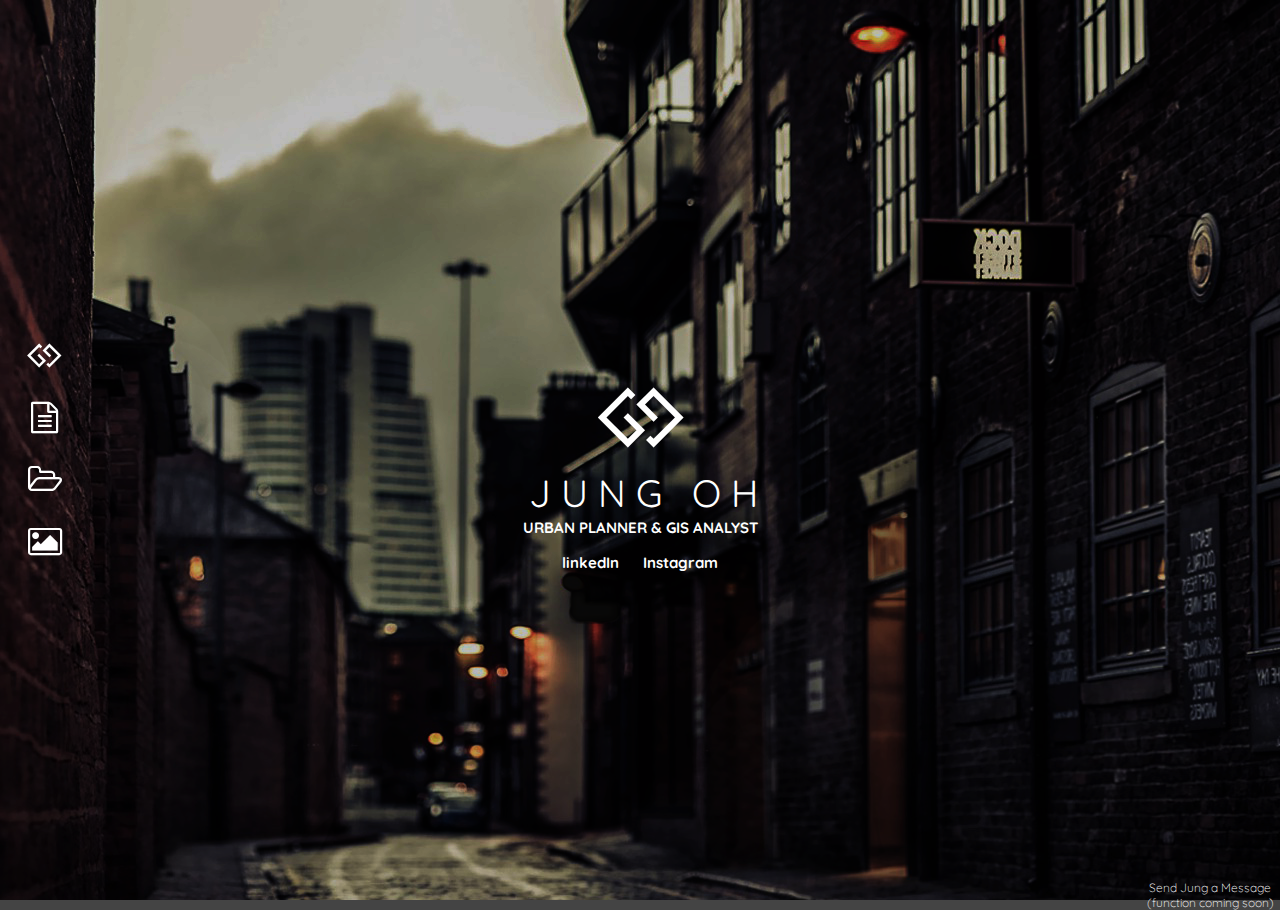
<file: index.html>
<!DOCTYPE html>
<html >
<head>
	<!--Favicon Link-->
	<link rel="shortcut icon" href="favicon.ico" />
	<link rel="icon" href="favicon.ico" type="image/x-icon">
</head>
  <head>
    <meta charset="UTF-8">
    <title>Jung Oh</title>
    
    
    <link rel="stylesheet" href="css/normalize.css">

    <!--<link rel='stylesheet prefetch' href='https://cdnjs.cloudflare.com/ajax/libs/font-awesome/4.3.0/css/font-awesome.css'>-->
    <link rel="stylesheet" href="https://maxcdn.bootstrapcdn.com/font-awesome/4.4.0/css/font-awesome.min.css">

    <!--Fonts-->
    <link href='https://fonts.googleapis.com/css?family=Quicksand:300' rel='stylesheet' type='text/css'>

        <style>
      /* NOTE: The styles were added inline because Prefixfree needs access to your styles and they must be inlined if they are on local disk! */

      /*COLORS Orange - FE9165 */

      * {
		transition: all 500ms ease-out;
		-webkit-transition: all 500ms ease-out;
}

html,
body,
section,
.page {
		width: 100%;
		height: 100%;
		margin: 0;
		padding: 0;
		transition: all 1s cubic-bezier(.5, -0.005, 0.2, 1) !important;
		-webkit-transition: all 1s cubic-bezier(.5, -0.005, 0.2, 1) !important;
		color: #fff;
		background: #444444;
		overflow: hidden;
		top: 0;
		bottom: 0;
		
}

/*orange color hex #FE9165*/

section {
		width: 400%;
}

.page {
		position: absolute;
}

#p1 {
		left: 0;
		background: url('images/page1.png');
}

#p2 {
		left: 100%;
		background: url('images/page2.png');
}

#p3 {
		left: 200%;
		background: url('images/page3.png');
}

#p4 {
		left: 300%;
		background: url('images/page4.jpg');
}

ul {
		position: fixed;
		z-index: 1;
}

#t1:target .page#p1 {
		transform: translateX(0);
}

#t2:target .page#p2 {
		transform: translateX(-93%);
}

#t3:target .page#p3 {
		transform: translateX(-193%);
}

#t4:target .page#p4 {
		transform: translateX(-293%);
}

#t2:target .page#p1,
#t3:target .page#p1,
#t4:target .page#p1 {
		background: #444444;
}

#t2:target .page#p1 .icon,
#t3:target .page#p1 .icon,
#t4:target .page#p1 .icon {
		-webkit-filter: blur(3px);
		filter: blur(3px);
}

.icon {
		color: #fff;
		font-size: 32px;
		display: block;
}

ul .icon:hover {
		opacity: 0.35;
}

#p1 .icon .title {
		margin-bottom: 20px;
}

#t2:target ul .icon,
#t3:target ul .icon,
#t4:target ul .icon {
		transform: scale(.6);
		transition-delay: .25s;
}

#t2:target #dos {
		transform: scale(1.2) !important;
}

#t3:target #tres {
		transform: scale(1.2) !important;
}

#t4:target #cuatro {
		transform: scale(1.2) !important;
}

ul {
		position: fixed;
		top: 0;
		bottom: 0;
		left: 0;
		/*right: 0;*/
		
		margin: auto;
		height: 280px;
		width: 7%;
		padding: 0;
		text-align: center;
}

ul li {
		margin: 30px 0;
}

a {
		text-decoration: none;
		font-family: Quicksand, sans-serif;
		font-size: 18px;
		color: white;
}

.title,
.hint {
		font-family: Quicksand, sans-serif;
		display: block;
}

.title {
		font-family: Quicksand, sans-serif;
		font-size: 38px;
}

.letterspace {
		letter-spacing: 10px;
		margin-right: -4%;
}

.centering {
		top: 50%;
    	left: 50%;
    	margin-right: -50%;
}

.fa-center {
	display:inline-block;
    line-height: 50px;
    background-color:black;
    color:white;
    width: 50px;
    height: 50px;
    text-align: center;
    vertical-align: bottom;
}

.hint {
		font-size: 15px;
		font-weight: 800;
}

.hint a {
		color: white;
		transition: all 250ms easet-out;
}

.homeright{
	right: 0;
}

.right {
	right: 10%;
}

.page .icon {
		position: absolute;
		top: 0;
		left: 0;
		height: 700px;
		margin: auto;
		top: 0; bottom: 0; right: 0; left: 0;
		text-align: center;
		font-size: 80px;
		transform: translateX(360%);
		line-height: 1.3;
		right: 10%;
}

.page#p1 .icon {
		height: 220px;
}

.page#p1 .icon {
		transform: translateX(0) !important;
}

#t2:target .page#p2 .icon {
		transform: translateX(0) !important;
		transition-delay: 1s;
}

#t3:target .page#p3 .icon {
		transform: translateX(0) !important;
		transition-delay: 1s;
}

#t4:target .page#p4 .icon {
		transform: translateX(0) !important;
		transition-delay: 1s;
}

.credit {
		position: absolute;
		margin: auto;
		bottom: 0; right: 0;
		width: 140px;
		height: 20px;
		text-align: center;
		font-size: 12px;
		font-weight: 100;
}

.credit a {
		color: #fff
}

a:hover {
    padding-bottom: 3px;
    border-bottom: 2px solid #2ACA9A;
    text-decoration: none;
}

/*FirstPage*/

.page .newclass {
	position: absolute;
		top: 0;
		left: 0;
		width: 400px;
		height: 170px;
		margin: auto;
		top: 0; left: 0; bottom: 0; right: 0;
		text-align: center;
		font-size: 80px;
		line-height: 1.3;
}


/*ABOUT ME*/
.aboutstyle {
	font-family: Quicksand;
	font-size: 16px;
	font-weight: 600;
}

.skillstyle {
	font-family: Quicksand;
	font-size: 18px;
	font-weight: 600;
}

.linkdescription {
	font-size: 15px;
	font-weight: 600;
	color: #C7C7C7;
}

.blockdesc {
	font-weight: 600;
	font-size: 19px;
}

.firstpagelinks {
	font-size: 15px;
}

.page4width {
	width: 400px;
}

.page2width {
	width: 650px;
}
/*portfolio grid*/

/*#imagelist {
	font-size: 0;
	width: 50%;
	margin: auto;
	margin-right: 30%;
}

#imagelist a {
	margin: 2px;
	border: 4px solid transparent;
	display: inline-block;
	border-radius: 10px;
	-webkit-border-radius: 10px;
	transition: all .3s ease-out;
	-webkit-transition: all .3s ease-out;
}

#imagelist a:hover {
	border-color: #2ACA9A;
	opacity: 1
}

#imagelist img {
	border-radius: 6px;
	-webkit-border-radius: 6px;
}*/



    </style>

    
        <script src="js/prefixfree.min.js"></script>

    
  </head>

  <body>

    <div class="ct" id="t1">
		<div class="ct" id="t2">
				<div class="ct" id="t3">
						<div class="ct" id="t4">
								<section>
										<ul>
												<a href="#t1">
														<li class="icon fa fa-gg" id="uno"></li>
												</a>
												<a href="#t2">
														<li class="icon fa fa-file-text-o" id="dos"></li>
												</a>
												<a href="#t3">
														<li class="icon fa fa-folder-open-o" id="tres"></li>
												</a>
												<a href="#t4">
														<li class="icon fa fa-photo" id="cuatro"></li>
												</a>
										</ul>
										<div class="page" id="p1">
												<li class="fa fa-gg homeright newclass"><span class="title letterspace">JUNG OH</span>
													<span class="hint">URBAN PLANNER & GIS ANALYST<p></span><span class="hint hoverline"><a class="firstpagelinks" href="https://ca.linkedin.com/in/ohjung" target="_blank">linkedIn</a>&nbsp;&nbsp;&nbsp;&nbsp;&nbsp;

													<a class="firstpagelinks" href="https://instagram.com/jungleoh/"target="_blank">Instagram</a></li></span></p>

										</div>
										<div class="page" id="p2">
												<li class="icon fa right page2width p2color fa-file-text-o"><span class="title">About Me</span>
												<div class="aboutstyle"><br>
												Hello, I'm on the road to becoming an Urban Planner. What kind of planner you ask? I'm not entirely sure. I can only tell you with confidence that my interests lie in producing aesthetically pleasing and/or socially beneficial products. In this context the word "products" can be read as concepts, ideas, services, tangible goods, or any combination of the aforementioned.
												<br><br>
												I love to participate in problem solving/design compeitions to create innovate solutions for complex issues, and thrive off of sharing and absorbing new information with others. I'm currently participating in the Biomimicry Global Design Challenge hosted by the Biomimicry Institute with my excellent friend Vivian Ho.
												<br><br>
												If you have an idea of a competition that I might be interested in, please do not hesitate to send me a message! I'm always on the lookout for a good challenge.
												<br><br>
												I would also enjoy the opportunity to view your website and perhaps talk to good people about cool things. If you have a website to show or wish to have a chat, once again, send over a message!
												<br><br>
												All the best,<br>
												Jung Oh
											</div>
												</li>

										</div>
										<div class="page" id="p3">
												<li class="icon fa right p3color fa-folder-open-o"><span class="title">Skills and Interests</span>
													<div class="skillstyle">
														<br>Skills
														<br><br>
														Unix |
													Html |
													ArcGIS |
													Illustrator |
													Photoshop |
													Cinema 4D |
													MS Office
													<br><br>
													Interests
													<br><br>
													Cycling | Mountain Biking | Rock Climbing
													<br>
													Design | Architecture | New Ideas

													<br><br>
													School
													<br><br>
														University of Waterloo 2015<br>Honours Urban Planning<br>Diploma of Excellence in GIS
														<br><br>
													


													</div>
												</li>
										</div>
										<div class="page" id="p4">
												<li class="icon fa right p4color page4width fa-photo"><span class="title">Portfolio</span>
													<span class="hint">
														<div class="blockdesc">Take a Moment to Enjoy my Portfolio.
														</div>
													<br>
													<br>
													<br>
													<a class="blockdesc" href="portimage/projectnova.png" target="_blank">・Project Nova
														<br>
														<div class="linkdescription"><br>NXT City Prize 2015 Design Competition Submission</div>
														<br>
													<a class="blockdesc" href="portfolio2.html" target="_blank">・Cinema 4D Render
													<br>
													<div class="linkdescription"><br>Labelled map of the Mappedin Inc. offices in Waterloo, Ontario</div>
													<br>
													<a class="blockdesc" href="portfolio3.html" target="_blank">・Elevation Diagram
														<br>
														<div class="linkdescription"><br>King St. - Victoria St. Waterloo Intersection Redesign Assignment</div>
														<br>
													<a class="blockdesc" href="portfolio4.html" target="_blank">・Artlantis Render
														<br>
														<div class="linkdescription"><br>Ed Bacon Memorial Urban Design Competition Submission Render</div>
													</span>

												</li>

												<!--<div id="imagelist"> 
													<a href="images/a.png"><img src="images/a.png" alt="imagea">
													<a href="images/b.png"><img src="images/b.png" alt="imageb">
													<a href="images/c.png"><img src="images/c.png" alt="imagec">
													<a href="images/d.png"><img src="images/d.png" alt="imaged">
													<a href="images/e.png"><img src="images/e.png" alt="imagee">
													<a href="images/f.png"><img src="images/f.png" alt="imaged">
												</div>-->



										</div>
										<p class="credit"><a href="put link here"></a></p>
								</section>
							<p><a class="credit" href="put link here">Send Jung a Message (function coming soon)</a></p>
						</div>
				</div>
		</div>
</div>
    
    
    
    
    
  </body>
</html>
</file>
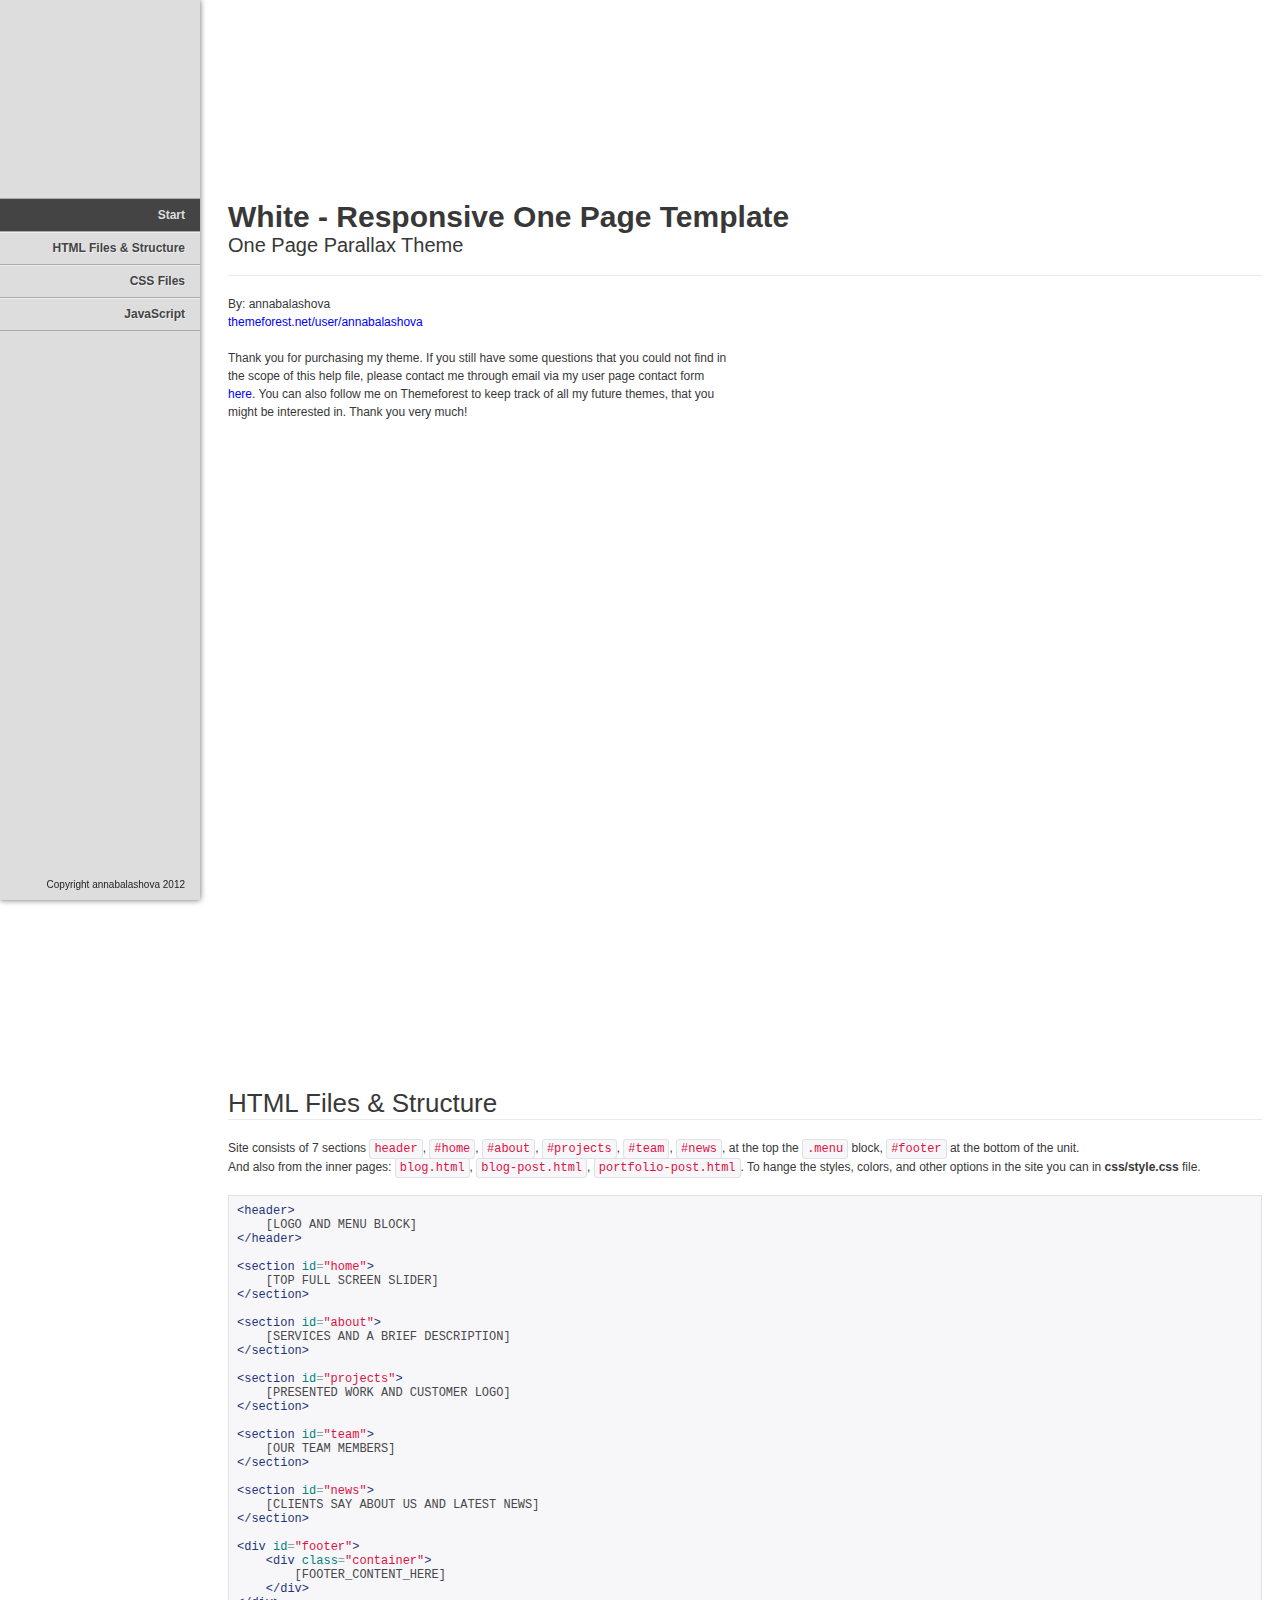
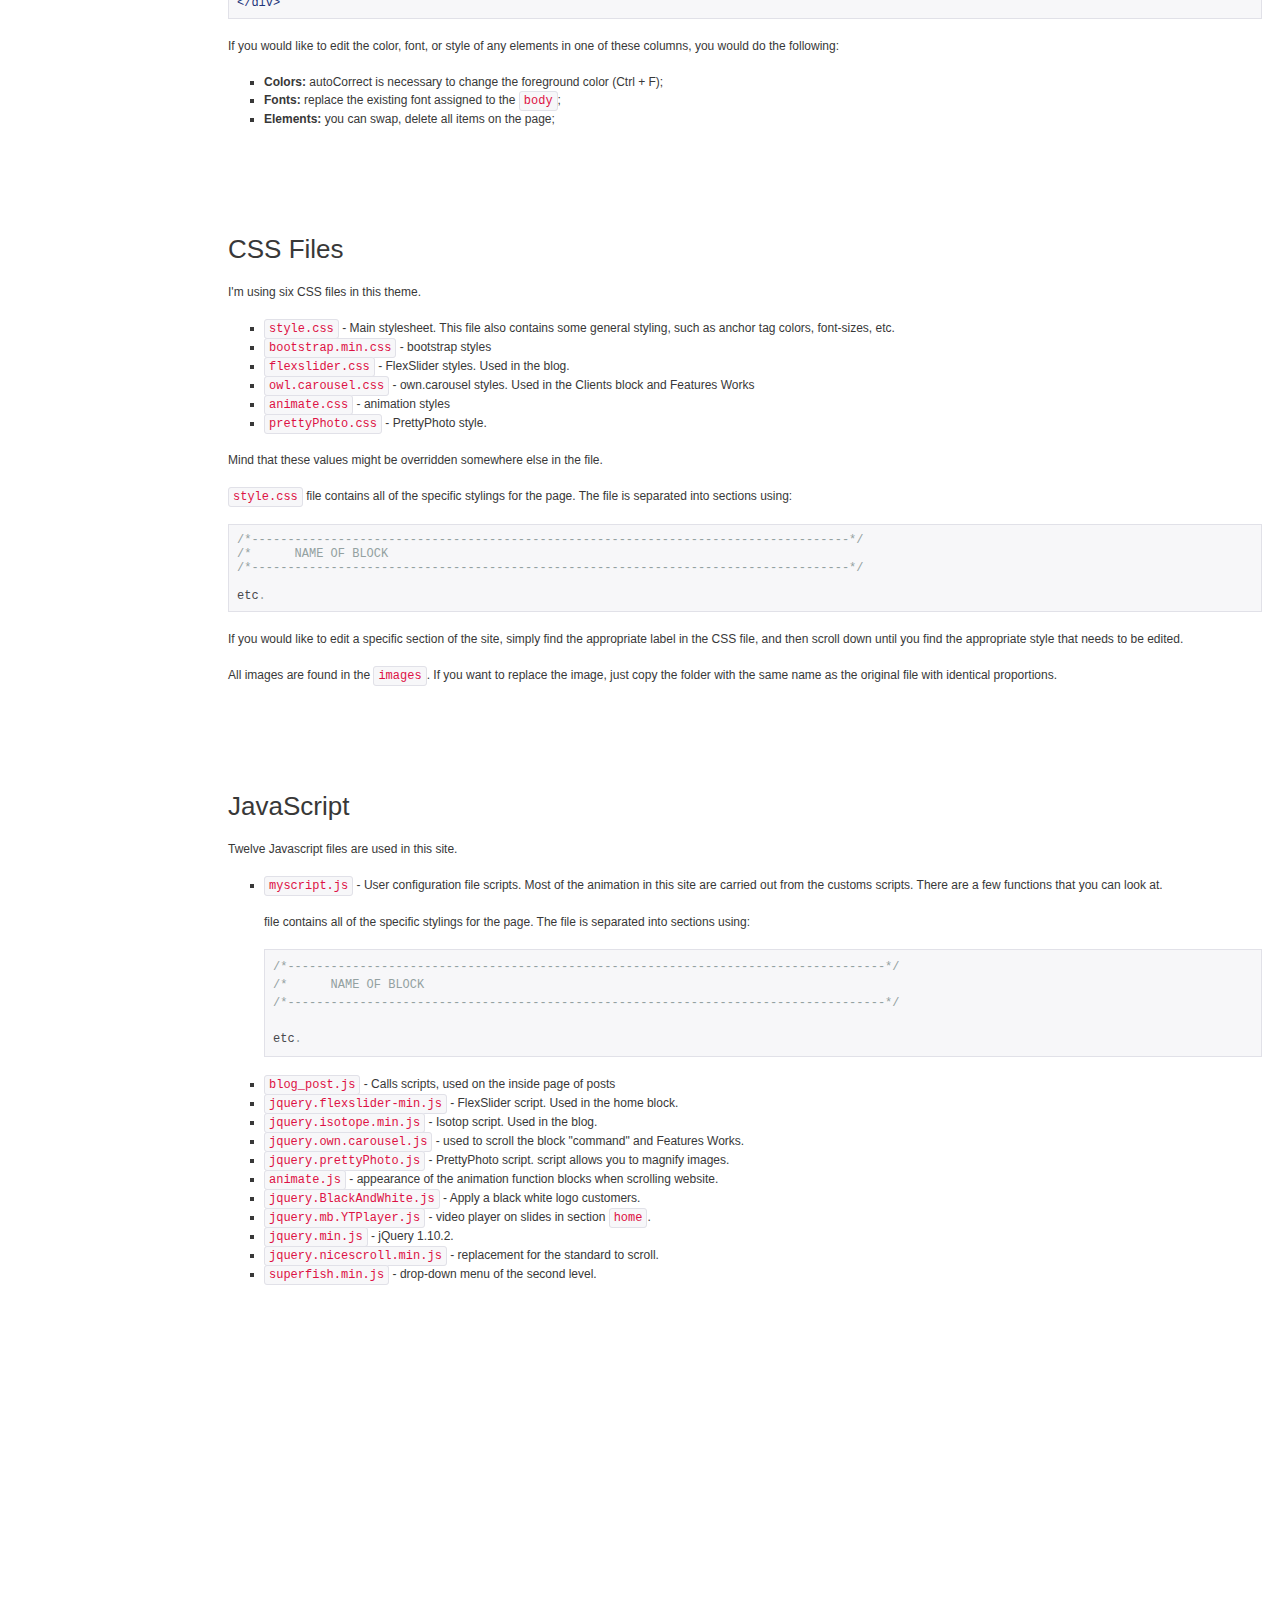
<file: documentation/index.html>
<!doctype html>  
<!--[if IE 6 ]><html lang="en-us" class="ie6"> <![endif]-->
<!--[if IE 7 ]><html lang="en-us" class="ie7"> <![endif]-->
<!--[if IE 8 ]><html lang="en-us" class="ie8"> <![endif]-->
<!--[if (gt IE 7)|!(IE)]><!-->
<html lang="en-us"><!--<![endif]-->
<head>
	<meta charset="utf-8">
	
	<title>White - Responsive One Page Template: Documentation</title>
	
	<meta name="author" content="annabalashova">
	<meta name="copyright" content="annabalashova">
	<meta name="generator" content="Documenter v1.6 http://rxa.li/documenter">
	<meta name="date" content="2014-02-13">
	
	<link rel="stylesheet" href="css/documenter_style.css" media="all">
	<link rel="stylesheet" href="css/prettify.css" type="text/css" media="screen, projection">
	
	<script src="js/jquery.1.6.4.js"></script>
	
	<script src="js/jquery.scrollTo-1.4.2-min.js"></script>
	<script src="js/jquery.easing.js"></script>
	<script src="js/prettify.js"></script>	
	<script>document.createElement('section');var duration=450,easing='easeOutExpo';</script>
	<script src="js/script.js"></script>
	
	<style>
		html{background-color:#FFFFFF;color:#383838;}
		::-moz-selection{background:#444444;color:#DDDDDD;}
		::selection{background:#444444;color:#DDDDDD;}
		#documenter_sidebar #documenter_logo{background-image:url();}
		a{color:#0000FF;}
		hr{border-top:1px solid #EBEBEB;border-bottom:1px solid #FFFFFF;}
		#documenter_sidebar, #documenter_sidebar ol a{background-color:#DDDDDD;color:#222222;}
		#documenter_sidebar ol a{-webkit-text-shadow:1px 1px 0px #EEEEEE;-moz-text-shadow:1px 1px 0px #EEEEEE;text-shadow:1px 1px 0px #EEEEEE;}
		#documenter_sidebar ol{border-top:1px solid #AAAAAA;}
		#documenter_sidebar ol a{border-top:1px solid #EEEEEE;border-bottom:1px solid #AAAAAA;color:#444444;}
		#documenter_sidebar ol a:hover{background:#444444;color:#DDDDDD;border-top:1px solid #444444;}
		#documenter_sidebar ol a.current{background:#444444;color:#DDDDDD;border-top:1px solid #444444;}
		#documenter_copyright{display:block !important;visibility:visible !important;}
	</style>
	
</head>
<body>
	<div id="documenter_sidebar">
		<a href="#documenter_cover" id="documenter_logo"></a>
		<ol id="documenter_nav">
			<li><a class="current" href="#documenter_cover">Start</a></li>
            <li><a href="#install">HTML Files &amp; Structure</a></li>
			<li><a href="#general_settings">CSS Files</a></li>
            <li><a href="#panel">JavaScript</a></li>
		</ol>
		<div id="documenter_copyright">Copyright annabalashova 2012<br></div>
	</div>
	<div id="documenter_content">
		<section id="documenter_cover">
			<h1>White - Responsive One Page Template</h1>
			<h2>One Page Parallax Theme</h2><hr>
			<ul>
				<li>By: annabalashova</li>
				<li><a href="http://themeforest.net/user/annabalashova">themeforest.net/user/annabalashova</a></li>
			</ul>
			<p>Thank you for purchasing my theme. If you still have some questions that you could not find in the scope of this help file, please contact me through email via my user page contact	 form <a href="http://themeforest.net/user/annabalashova/#from">here</a>. You can also follow me on Themeforest to keep track of all my future themes, that you might be interested in. Thank you very much! </p>
		</section>
		
		<section id="install">      
			<h3>HTML Files & Structure</h3><hr class="notop">
			<p>Site consists of 7 sections <code>header</code>, <code>#home</code>, <code>#about</code>, <code>#projects</code>, <code>#team</code>, <code>#news</code>, at the top the <code>.menu</code> block, <code>#footer</code> at the bottom of the unit.<br>
			And also from the inner pages: <code>blog.html</code>, <code>blog-post.html</code>, <code>portfolio-post.html</code>.
			To hange the styles, colors, and other options in the site you can in <b>css/style.css</b> file.
			
			<pre class="prettyprint lines">
&lt;header&gt;
    [LOGO AND MENU BLOCK]
&lt;/header&gt;

&lt;section id="home"&gt;
    [TOP FULL SCREEN SLIDER]
&lt;/section&gt;

&lt;section id="about"&gt;
    [SERVICES AND A BRIEF DESCRIPTION]
&lt;/section&gt;

&lt;section id="projects"&gt;
    [PRESENTED WORK AND CUSTOMER LOGO]
&lt;/section&gt;

&lt;section id="team"&gt;
    [OUR TEAM MEMBERS]
&lt;/section&gt;

&lt;section id="news"&gt;
    [CLIENTS SAY ABOUT US AND LATEST NEWS]
&lt;/section&gt;

&lt;div id="footer"&gt;
    &lt;div class="container"&gt;
        [FOOTER_CONTENT_HERE]
    &lt;/div&gt;
&lt;/div&gt;
</pre>
			<p>If you would like to edit the color, font, or style of any elements in one of these columns, you would do the following:</p>
			<ul>
				<li><strong>Colors:</strong> autoCorrect is necessary to change the foreground color (Ctrl + F);</li>
				<li><strong>Fonts:</strong> replace the existing font assigned to the <code>body</code>;</li>
				<li><strong>Elements:</strong> you can swap, delete all items on the page;</li>
			</ul>
			
		</section>
      
		<section id="general_settings">
			<h3>CSS Files</h3>
			<p>I'm using six CSS files in this theme.</p>
			<ul>
				<li><code>style.css</code> - Main stylesheet. This file also contains some general styling, such as anchor tag colors, font-sizes, etc.</li>
				<li><code>bootstrap.min.css</code> - bootstrap styles</li>
				<li><code>flexslider.css</code> - FlexSlider styles. Used in the blog.</li>
				<li><code>owl.carousel.css</code> - own.carousel styles. Used in the Clients block and Features Works</li>
				<li><code>animate.css</code> - animation styles</li>
				<li><code>prettyPhoto.css</code> - PrettyPhoto style.</li>
			</ul>
			
			<p>Mind that these values might be overridden somewhere else in the file.</p>
			<p><code>style.css</code> file contains all of the specific stylings for the page. The file is separated into sections using:</p>
			
<pre class="prettyprint lines">
/*-----------------------------------------------------------------------------------*/
/*	NAME OF BLOCK
/*-----------------------------------------------------------------------------------*/

etc.
</pre>

			<p>If you would like to edit a specific section of the site, simply find the appropriate label in the CSS file, and then scroll down until you find the appropriate style that needs to be edited.</p>

			<p>All images are found in the <code>images</code>. If you want to replace the image, just copy the folder with the same name as the original file with identical proportions.</p>
			
		</section>


		<section id="panel">
			<h3>JavaScript</h3>
			<p>Twelve Javascript files are used in this site.</p>
			<ul>
				<li><code>myscript.js</code> - User configuration file scripts. Most of the animation in this site are carried out from the customs scripts. There are a few functions that you can look at.<br><br>
				file contains all of the specific stylings for the page. The file is separated into sections using:</p>	
<pre class="prettyprint lines">
/*-----------------------------------------------------------------------------------*/
/*	NAME OF BLOCK
/*-----------------------------------------------------------------------------------*/

etc.
</pre>
<br>
				</li>
				<li><code>blog_post.js</code> - Calls scripts, used on the inside page of posts</li>
				<li><code>jquery.flexslider-min.js</code> - FlexSlider script. Used in the home block.</li>
				<li><code>jquery.isotope.min.js</code> - Isotop script. Used in the blog.</li>
				<li><code>jquery.own.carousel.js</code> - used to scroll the block "command" and Features Works.</li>
				<li><code>jquery.prettyPhoto.js</code> - PrettyPhoto script. script allows you to magnify images.</li>
				<li><code>animate.js</code> - appearance of the animation function blocks when scrolling website.</li>
				<li><code>jquery.BlackAndWhite.js</code> - Apply a black white logo customers.</li>
				<li><code>jquery.mb.YTPlayer.js</code> - video player on slides in section <code>home</code>.</li>
				<li><code>jquery.min.js</code> - jQuery 1.10.2.</li>
				<li><code>jquery.nicescroll.min.js</code> - replacement for the standard to scroll.</li>
				<li><code>superfish.min.js</code> - drop-down menu of the second level.</li>
			</ul>
		</section>

	</div>
</body>
</html>
</file>
<file: html/image_slider/index.html>
<!DOCTYPE html>
<html lang="en">
<head>
	
	<meta charset="utf-8">
	<title>White | responsive bootstrap3 html5 one page template</title>
    <meta name="viewport" content="width=device-width, initial-scale=1.0">
	<meta name="description" content="">
	<meta name="author" content="">
	
	<link rel="shortcut icon" href="images/favicon.ico">
    
	<!-- CSS -->
	<link href="css/bootstrap.min.css" rel="stylesheet" type="text/css" />
	<link href="css/flexslider.css" rel="stylesheet" type="text/css" />
	<link href="css/prettyPhoto.css" rel="stylesheet" type="text/css" />
	<link href="css/animate.css" rel="stylesheet" type="text/css" media="all" />
    <link href="css/owl.carousel.css" rel="stylesheet">
	<link href="css/style.css" rel="stylesheet" type="text/css" />
    
	<!-- FONTS -->
	<link href='http://fonts.googleapis.com/css?family=Roboto:400,100,100italic,300,300italic,400italic,500italic,700,500,700italic,900,900italic' rel='stylesheet' type='text/css'>
	<link href="http://netdna.bootstrapcdn.com/font-awesome/4.0.3/css/font-awesome.css" rel="stylesheet">	
    
	<!-- SCRIPTS -->
	<!--[if IE]><script src="http://html5shiv.googlecode.com/svn/trunk/html5.js"></script><![endif]-->
    <!--[if IE]><html class="ie" lang="en"> <![endif]-->
	
	<script src="js/jquery.min.js" type="text/javascript"></script>
	<script src="js/bootstrap.min.js" type="text/javascript"></script>
	<script src="js/jquery.prettyPhoto.js" type="text/javascript"></script>
	<script src="js/jquery.nicescroll.min.js" type="text/javascript"></script>
	<script src="js/superfish.min.js" type="text/javascript"></script>
	<script src="js/jquery.flexslider-min.js" type="text/javascript"></script>
	<script src="js/owl.carousel.js" type="text/javascript"></script>
	<script src="js/animate.js" type="text/javascript"></script>
	<script src="js/jquery.BlackAndWhite.js"></script>
	<script src="js/myscript.js" type="text/javascript"></script>
	<script>
		
		//PrettyPhoto
		jQuery(document).ready(function() {
			$("a[rel^='prettyPhoto']").prettyPhoto();
		});
		
		//BlackAndWhite
		$(window).load(function(){
			$('.client_img').BlackAndWhite({
				hoverEffect : true, // default true
				// set the path to BnWWorker.js for a superfast implementation
				webworkerPath : false,
				// for the images with a fluid width and height 
				responsive:true,
				// to invert the hover effect
				invertHoverEffect: false,
				// this option works only on the modern browsers ( on IE lower than 9 it remains always 1)
				intensity:1,
				speed: { //this property could also be just speed: value for both fadeIn and fadeOut
					fadeIn: 300, // 200ms for fadeIn animations
					fadeOut: 300 // 800ms for fadeOut animations
				},
				onImageReady:function(img) {
					// this callback gets executed anytime an image is converted
				}
			});
		});
		
	</script>
	
</head>
<body>

<!-- PRELOADER -->
<img id="preloader" src="images/preloader.gif" alt="" />
<!-- //PRELOADER -->
<div class="preloader_hide">

	<!-- PAGE -->
	<div id="page">
	
		<!-- HEADER -->
		<header>
			
			<!-- MENU BLOCK -->
			<div class="menu_block">
			
				<!-- CONTAINER -->
				<div class="container clearfix">
					
					<!-- LOGO -->
					<div class="logo pull-left">
						<a href="index.html" ><span class="b1">w</span><span class="b2">h</span><span class="b3">i</span><span class="b4">t</span><span class="b5">e</span></a>
					</div><!-- //LOGO -->
					
					<!-- SEARCH FORM -->
					<div id="search-form" class="pull-right">
						<form method="get" action="#">
							<input type="text" name="Search" value="Search" onFocus="if (this.value == 'Search') this.value = '';" onBlur="if (this.value == '') this.value = 'Search';" />
						</form>
					</div><!-- SEARCH FORM -->
					
					<!-- MENU -->
					<div class="pull-right">
						<nav class="navmenu center">
							<ul>
								<li class="first active scroll_btn"><a href="#home" >Home</a></li>
								<li class="scroll_btn"><a href="#about" >About Us</a></li>
								<li class="scroll_btn"><a href="#projects" >Projects</a></li>
								<li class="scroll_btn"><a href="#team" >Team</a></li>
								<li class="scroll_btn"><a href="#news" >News</a></li>
								<li class="scroll_btn last"><a href="#contacts" >Contacts</a></li>
								<li class="sub-menu">
									<a href="javascript:void(0);" >Pages</a>
									<ul>
										<li><a href="blog.html" >Blog</a></li>
										<li><a href="blog-post.html" >Blog Post</a></li>
										<li><a href="portfolio-post.html" >Portfolio Single Work</a></li>
									</ul>
								</li>
							</ul>
						</nav>
					</div><!-- //MENU -->
				</div><!-- //MENU BLOCK -->
			</div><!-- //CONTAINER -->
		</header><!-- //HEADER -->
		
		
		<!-- HOME -->
		<section id="home" class="padbot0">
				
			<!-- TOP SLIDER -->
			<div class="flexslider top_slider">
				<ul class="slides">
					<li class="slide1">
						<div class="flex_caption1">
							<p class="title1 captionDelay2 FromTop">Creative</p>
							<p class="title2 captionDelay4 FromTop">White</p>
							<p class="title3 captionDelay6 FromTop">Templates</p>
							<p class="title4 captionDelay7 FromBottom">The template is suitable for any company and the direction that appreciates style, purity and quality of the web site.</p>
						</div>
						<a class="slide_btn FromRight" href="javascript:void(0);" >Read More</a>
					<li class="slide2">
						<div class="flex_caption1">
							<p class="title1 captionDelay6 FromLeft">Responsive</p>
							<p class="title2 captionDelay4 FromLeft">Design</p>
							<p class="title3 captionDelay2 FromLeft">Theme</p>
							<p class="title4 captionDelay7 FromLeft">The template is suitable for any company and the direction that appreciates style, purity and quality of the web site.</p>
						</div>
						<a class="slide_btn FromRight" href="javascript:void(0);" >Read More</a>
					</li>
					<li class="slide3">
						<div class="flex_caption1">
							<p class="title1 captionDelay1 FromBottom">Amazing</p>
							<p class="title2 captionDelay2 FromBottom">Video</p>
							<p class="title3 captionDelay3 FromBottom">Background</p>
							<p class="title4 captionDelay5 FromBottom">The template is suitable for any company and the direction that appreciates style, purity and quality of the web site.</p>
						</div>
						<a class="slide_btn FromRight" href="javascript:void(0);" >Read More</a>
						
						<!-- VIDEO BACKGROUND -->
						<a id="P2" class="player" data-property="{videoURL:'tDvBwPzJ7dY',containment:'.top_slider .slide3',autoPlay:true, mute:true, startAt:0, opacity:1}" ></a>
						<!-- //VIDEO BACKGROUND -->
					</li>
				</ul>
			</div>
			<div id="carousel">
				<ul class="slides">
					<li><img src="images/slider/slide1_bg.jpg" alt="" /></li>
					<li><img src="images/slider/slide2_bg.jpg" alt="" /></li>
					<li><img src="images/slider/slide3_bg.jpg" alt="" /></li>
				</ul>
			</div><!-- //TOP SLIDER -->
		</section><!-- //HOME -->
		
		
		<!-- ABOUT -->
		<section id="about">
			
			<!-- SERVICES -->
			<div class="services_block padbot40" data-appear-top-offset="-200" data-animated="fadeInUp">
				
				<!-- CONTAINER -->
				<div class="container">
				
					<!-- ROW -->
					<div class="row">
						<div class="col-lg-3 col-md-3 col-sm-6 col-xs-6 col-ss-12 margbot30">
							<a class="services_item" href="javascript:void(0);" >
								<p><b>Easy</b> Customize</p>
								<span>Quality and very comfortable design, does not hurt the eyes and pleasant to use.</span>
							</a>
						</div>
						<div class="col-lg-3 col-md-3 col-sm-6 col-xs-6 col-ss-12 margbot30">
							<a class="services_item" href="javascript:void(0);" >
								<p><b>Modern</b> Design</p>
								<span>Quality and unique design that meets all the requirements and trends of modern web design.</span>
							</a>
						</div>
						<div class="col-lg-3 col-md-3 col-sm-6 col-xs-6 col-ss-12 margbot30">
							<a class="services_item" href="javascript:void(0);" >
								<p><b>Responsive</b> Design</p>
								<span>Design that will be equally beautifully displayed on all your devices, tablet, smartphone or computer.</span>
							</a>
						</div>
						<div class="col-lg-3 col-md-3 col-sm-6 col-xs-6 col-ss-12 margbot30">
							<a class="services_item" href="javascript:void(0);" >
								<p><b>Free</b> Updates & Support</p>
								<span>Hour and great support template. You can always ask a question and we will help you.</span>
							</a>
						</div>
					</div><!-- //ROW -->
				</div><!-- //CONTAINER -->
			</div><!-- //SERVICES -->
			
			<!-- CLEAN CODE -->
			<div class="cleancode_block">
				
				<!-- CONTAINER -->
				<div class="container" data-appear-top-offset="-200" data-animated="fadeInUp">
					
					<!-- CASTOM TAB -->
					<div id="myTabContent" class="tab-content">
						<div class="tab-pane fade in active clearfix" id="tab1">
							<p class="title"><b>Clean</b> Code</p>
							<span>We tried to make very high-quality product and so our code is very neat and clean. Whatever anyone could improve and modify the template to your liking.</span>
						</div>
						<div class="tab-pane fade clearfix" id="tab2">
							<p class="title"><b>Technical</b> Support</p>
							<span>We tried to make very high-quality product and so our code is very neat and clean. Whatever anyone could improve and modify the template to your liking.</span>
						</div>
						<div class="tab-pane fade clearfix" id="tab3">
							<p class="title"><b>Responsive</b></p>
							<span>We tried to make very high-quality product and so our code is very neat and clean. Whatever anyone could improve and modify the template to your liking.</span>
						</div>
						<div class="tab-pane fade clearfix" id="tab4">
							<p class="title"><b>Documentation</b></p>
							<span>We tried to make very high-quality product and so our code is very neat and clean. Whatever anyone could improve and modify the template to your liking.</span>
						</div>
						<div class="tab-pane fade clearfix" id="tab5">
							<p class="title"><b>Quality</b></p>
							<span>We tried to make very high-quality product and so our code is very neat and clean. Whatever anyone could improve and modify the template to your liking.</span>
						</div>
						<div class="tab-pane fade clearfix" id="tab6">
							<p class="title"><b>Support</b></p>
							<span>We tried to make very high-quality product and so our code is very neat and clean. Whatever anyone could improve and modify the template to your liking.</span>
						</div>
					</div>
					<ul id="myTab" class="nav nav-tabs">
						<li class="active"><a class="i1" href="#tab1" data-toggle="tab" ><i></i><span>Clean Code</span></a></li>
						<li><a class="i2" href="#tab2" data-toggle="tab" ><i></i><span>Support</span></a></li>
						<li><a class="i3" href="#tab3" data-toggle="tab" ><i></i><span>Responsive</span></a></li>
						<li><a class="i4" href="#tab4" data-toggle="tab" ><i></i><span>Documentation</span></a></li>
						<li><a class="i5" href="#tab5" data-toggle="tab" ><i></i><span>Quality</span></a></li>
						<li><a class="i6" href="#tab6" data-toggle="tab" ><i></i><span>Support</span></a></li>
					</ul><!-- CASTOM TAB -->
				</div><!-- //CONTAINER -->
			</div><!-- //CLEAN CODE -->
			
			<!-- MULTI PURPOSE -->
			<div class="purpose_block">
				
				<!-- CONTAINER -->
				<div class="container">
					
					<!-- ROW -->
					<div class="row">
					
						<div class="col-lg-7 col-md-7 col-sm-7" data-appear-top-offset="-200" data-animated="fadeInLeft">
							<h2><b>Multi-purpose</b> WordPress Theme</h2>
							<p>We tried to make very high-quality product and so our code is very neat and clean. Whatever anyone could improve and modify the template to your liking.</p>
							<p>Sed ut perspiciatis unde omnis iste natus error sit voluptatem accusantium doloremque laudantium, totam rem aperiam, eaque ipsa quae ab illo inventore veritatis et quasi architecto beatae vitae dicta sunt explicabo.</p>
							<a class="btn btn-active" href="javascript:void(0);" ><span data-hover="Yes I want it">Byu This theme</span></a>
							<a class="btn" href="javascript:void(0);" >View more templates</a>
						</div>
						
						<div class="col-lg-5 col-md-5 col-sm-5 ipad_img_in" data-appear-top-offset="-200" data-animated="fadeInRight">
							<img class="ipad_img1" src="images/img1.png" alt="" />
						</div>
					</div><!-- //ROW -->
				</div><!-- //CONTAINER -->
			</div><!-- //MULTI PURPOSE -->
		</section><!-- //ABOUT -->
		
		
		<!-- PROJECTS -->
		<section id="projects" class="padbot20">
		
			<!-- CONTAINER -->
			<div class="container">
				<h2><b>Featured</b> Works</h2>
			</div><!-- //CONTAINER -->
			
				
			<div class="projects-wrapper" data-appear-top-offset="-200" data-animated="fadeInUp">
				<!-- PROJECTS SLIDER -->
				<div class="owl-demo owl-carousel projects_slider">
					
					<!-- work1 -->
					<div class="item">
						<div class="work_item">
							<div class="work_img">
								<img src="images/works/1.jpg" alt="" />
								<a class="zoom" href="images/works/1.jpg" rel="prettyPhoto[portfolio1]" ></a>
							</div>
							<div class="work_description">
								<div class="work_descr_cont">
									<a href="portfolio-post.html" >Ginger Beast</a>
									<span>17 March, 2041</span>
								</div>
							</div>
						</div>
					</div><!-- //work1 -->
					
					<!-- work2 -->
					<div class="item">
						<div class="work_item">
							<div class="work_img">
								<img src="images/works/2.jpg" alt="" />
								<a class="zoom" href="images/works/2.jpg" rel="prettyPhoto[portfolio1]" ></a>
							</div>
							<div class="work_description">
								<div class="work_descr_cont">
									<a href="portfolio-post.html" >Ginger Beast</a>
									<span>17 March, 2041</span>
								</div>
							</div>
						</div>
					</div><!-- //work2 -->
					
					<!-- work3 -->
					<div class="item">
						<div class="work_item">
							<div class="work_img">
								<img src="images/works/3.jpg" alt="" />
								<a class="zoom" href="images/works/3.jpg" rel="prettyPhoto[portfolio1]" ></a>
							</div>
							<div class="work_description">
								<div class="work_descr_cont">
									<a href="portfolio-post.html" >Ginger Beast</a>
									<span>17 March, 2041</span>
								</div>
							</div>
						</div>
					</div><!-- //work3 -->
					
					<!-- work4 -->
					<div class="item">
						<div class="work_item">
							<div class="work_img">
								<img src="images/works/4.jpg" alt="" />
								<a class="zoom" href="images/works/4.jpg" rel="prettyPhoto[portfolio1]" ></a>
							</div>
							<div class="work_description">
								<div class="work_descr_cont">
									<a href="portfolio-post.html" >Ginger Beast</a>
									<span>17 March, 2041</span>
								</div>
							</div>
						</div>
					</div><!-- //work4 -->
					
					<!-- work5 -->
					<div class="item">
						<div class="work_item">
							<div class="work_img">
								<img src="images/works/5.jpg" alt="" />
								<a class="zoom" href="images/works/5.jpg" rel="prettyPhoto[portfolio1]" ></a>
							</div>
							<div class="work_description">
								<div class="work_descr_cont">
									<a href="portfolio-post.html" >Ginger Beast</a>
									<span>17 March, 2041</span>
								</div>
							</div>
						</div>
					</div><!-- //work5 -->
					
					<!-- work6 -->
					<div class="item">
						<div class="work_item">
							<div class="work_img">
								<img src="images/works/6.jpg" alt="" />
								<a class="zoom" href="images/works/6.jpg" rel="prettyPhoto[portfolio1]" ></a>
							</div>
							<div class="work_description">
								<div class="work_descr_cont">
									<a href="portfolio-post.html" >Ginger Beast</a>
									<span>17 March, 2041</span>
								</div>
							</div>
						</div>
					</div><!-- //work6 -->
					
					<!-- work7 -->
					<div class="item">
						<div class="work_item">
							<div class="work_img">
								<img src="images/works/7.jpg" alt="" />
								<a class="zoom" href="images/works/7.jpg" rel="prettyPhoto[portfolio1]" ></a>
							</div>
							<div class="work_description">
								<div class="work_descr_cont">
									<a href="portfolio-post.html" >Ginger Beast</a>
									<span>17 March, 2041</span>
								</div>
							</div>
						</div>
					</div><!-- //work7 -->
				</div><!-- //PROJECTS SLIDER -->
			</div>
			
			
			<!-- OUR CLIENTS -->
			<div class="our_clients">
			
				<!-- CONTAINER -->
				<div class="container" data-appear-top-offset="-200" data-animated="fadeInUp">
					
					<!-- ROW -->
					<div class="row">
						<div class="col-lg-2 col-md-2 col-sm-2 client_img">
							<img src="images/clients/1.jpg" alt="" />
						</div>
						<div class="col-lg-2 col-md-2 col-sm-2 client_img">
							<img src="images/clients/2.jpg" alt="" />
						</div>
						<div class="col-lg-2 col-md-2 col-sm-2 client_img">
							<img src="images/clients/3.jpg" alt="" />
						</div>
						<div class="col-lg-2 col-md-2 col-sm-2 client_img">
							<img src="images/clients/4.jpg" alt="" />
						</div>
						<div class="col-lg-2 col-md-2 col-sm-2 client_img">
							<img src="images/clients/5.jpg" alt="" />
						</div>
						<div class="col-lg-2 col-md-2 col-sm-2 client_img">
							<img src="images/clients/6.jpg" alt="" />
						</div>
					</div><!-- //ROW -->
				</div><!-- CONTAINER -->
			</div><!-- //OUR CLIENTS -->
		</section><!-- //PROJECTS -->
		
		
		<!-- TEAM -->
		<section id="team">
		
			<!-- CONTAINER -->
			<div class="container">
				<h2><b>Our</b> Team</h2>
				
				<!-- ROW -->
				<div class="row" data-appear-top-offset="-200" data-animated="fadeInUp">
						
					<!-- TEAM SLIDER -->
					<div class="owl-demo owl-carousel team_slider">
				
						<!-- crewman1 -->
						<div class="item">
							<div class="crewman_item">
								<div class="crewman">
									<img src="images/team/1.jpg" alt="" />
								</div>
								<div class="crewman_descr center">
									<div class="crewman_descr_cont">
										<p>Sarah Brown</p>
										<span>Director</span>
									</div>
								</div>
								<div class="crewman_social">
									<a href="javascript:void(0);" ><i class="fa fa-twitter"></i></a>
									<a href="javascript:void(0);" ><i class="fa fa-facebook-square"></i></a>
								</div>
							</div>
						</div><!-- crewman1 -->
						
						<!-- crewman2 -->
						<div class="item">
							<div class="crewman_item">
								<div class="crewman">
									<img src="images/team/2.jpg" alt="" />
								</div>
								<div class="crewman_descr center">
									<div class="crewman_descr_cont">
										<p>David Jones</p>
										<span>Creative Director</span>
									</div>
								</div>
								<div class="crewman_social">
									<a href="javascript:void(0);" ><i class="fa fa-google-plus"></i></a>
									<a href="javascript:void(0);" ><i class="fa fa-twitter"></i></a>
									<a href="javascript:void(0);" ><i class="fa fa-facebook-square"></i></a>
								</div>
							</div>
						</div><!-- crewman1 -->
						
						<!-- crewman3 -->
						<div class="item">
							<div class="crewman_item">
								<div class="crewman">
									<img src="images/team/3.jpg" alt="" />
								</div>
								<div class="crewman_descr center">
									<div class="crewman_descr_cont">
										<p>Kate Smith</p>
										<span>Manager</span>
									</div>
								</div>
								<div class="crewman_social">
									<a href="javascript:void(0);" ><i class="fa fa-twitter"></i></a>
									<a href="javascript:void(0);" ><i class="fa fa-facebook-square"></i></a>
								</div>
							</div>
						</div><!-- crewman3 -->
						
						<!-- crewman4 -->
						<div class="item">
							<div class="crewman_item">
								<div class="crewman">
									<img src="images/team/4.jpg" alt="" />
								</div>
								<div class="crewman_descr center">
									<div class="crewman_descr_cont">
										<p>Peter Parker</p>
										<span>Manager</span>
									</div>
								</div>
								<div class="crewman_social">
									<a href="javascript:void(0);" ><i class="fa fa-twitter"></i></a>
									<a href="javascript:void(0);" ><i class="fa fa-facebook-square"></i></a>
								</div>
							</div>
						</div><!-- crewman4 -->
						
						<!-- crewman5 -->
						<div class="item">
							<div class="crewman_item">
								<div class="crewman">
									<img src="images/team/5.jpg" alt="" />
								</div>
								<div class="crewman_descr center">
									<div class="crewman_descr_cont">
										<p>Jim Moss</p>
										<span>Designer</span>
									</div>
								</div>
								<div class="crewman_social">
									<a href="javascript:void(0);" ><i class="fa fa-google-plus"></i></a>
									<a href="javascript:void(0);" ><i class="fa fa-twitter"></i></a>
									<a href="javascript:void(0);" ><i class="fa fa-facebook-square"></i></a>
								</div>
							</div>
						</div><!-- crewman5 -->
						
						<!-- crewman6 -->
						<div class="item">
							<div class="crewman_item">
								<div class="crewman">
									<img src="images/team/6.jpg" alt="" />
								</div>
								<div class="crewman_descr center">
									<div class="crewman_descr_cont">
										<p>John Marks</p>
										<span>Designer</span>
									</div>
								</div>
								<div class="crewman_social">
									<a href="javascript:void(0);" ><i class="fa fa-twitter"></i></a>
									<a href="javascript:void(0);" ><i class="fa fa-facebook-square"></i></a>
								</div>
							</div>
						</div><!-- crewman6 -->
						
						<!-- crewman7 -->
						<div class="item">
							<div class="crewman_item">
								<div class="crewman">
									<img src="images/team/7.jpg" alt="" />
								</div>
								<div class="crewman_descr center">
									<div class="crewman_descr_cont">
										<p>Joe Mades</p>
										<span>Developer</span>
									</div>
								</div>
								<div class="crewman_social">
									<a href="javascript:void(0);" ><i class="fa fa-twitter"></i></a>
									<a href="javascript:void(0);" ><i class="fa fa-facebook-square"></i></a>
								</div>
							</div>
						</div><!-- crewman7 -->
						
						<!-- crewman8 -->
						<div class="item">
							<div class="crewman_item">
								<div class="crewman">
									<img src="images/team/8.jpg" alt="" />
								</div>
								<div class="crewman_descr center">
									<div class="crewman_descr_cont">
										<p>Julia Anderson</p>
										<span>Developer</span>
									</div>
								</div>
								<div class="crewman_social">
									<a href="javascript:void(0);" ><i class="fa fa-google-plus"></i></a>
									<a href="javascript:void(0);" ><i class="fa fa-twitter"></i></a>
									<a href="javascript:void(0);" ><i class="fa fa-facebook-square"></i></a>
								</div>
							</div>
						</div><!-- crewman8 -->
					</div><!-- TEAM SLIDER -->
				</div><!-- //ROW -->
			</div><!-- //CONTAINER -->
		</section><!-- //TEAM -->
		
		
		<!-- NEWS -->
		<section id="news">
		
			<!-- CONTAINER -->
			<div class="container">
				<h2><b>Clients</b> say about us</h2>
				
				<!-- TESTIMONIALS -->
				<div class="testimonials" data-appear-top-offset="-200" data-animated="fadeInUp">
						
					<!-- TESTIMONIALS SLIDER -->
					<div class="owl-demo owl-carousel testim_slider">
						
						<!-- TESTIMONIAL1 -->
						<div class="item">
							<div class="testim_content">“There is nothing scary in the darkness, if you encounter it face-to-face. The inevitable price we pay for our happiness is eternal fear to lose it. When you start thinking a lot about your past, it becomes your present and you can't see your future without it.”</div>
							<div class="testim_author">—  Anna Balashova, <b>Philosopher</b></div>
						</div><!-- TESTIMONIAL1 -->
						
						<!-- TESTIMONIAL2 -->
						<div class="item">
							<div class="testim_content">“There is nothing scary in the darkness, if you encounter it face-to-face. The inevitable price we pay for our happiness is eternal fear to lose it. When you start thinking a lot about your past, it becomes your present and you can't see your future without it.”</div>
							<div class="testim_author">—  Anna Balashova, <b>Philosopher</b></div>
						</div><!-- TESTIMONIAL2 -->
						
						<!-- TESTIMONIAL3 -->
						<div class="item">
							<div class="testim_content">“There is nothing scary in the darkness, if you encounter it face-to-face. The inevitable price we pay for our happiness is eternal fear to lose it. When you start thinking a lot about your past, it becomes your present and you can't see your future without it.”</div>
							<div class="testim_author">—  Anna Balashova, <b>Philosopher</b></div>
						</div><!-- TESTIMONIAL3 -->
					</div><!-- TESTIMONIALS SLIDER -->
				</div><!-- //TESTIMONIALS -->
				
				<!-- RECENT POSTS -->
				<div class="row recent_posts" data-appear-top-offset="-200" data-animated="fadeInUp">
					<div class="col-lg-4 col-md-4 col-sm-4 padbot30 post_item_block">
						<div class="post_item">
							<div class="post_item_img">
								<img src="images/blog/1.jpg" alt="" />
								<a class="link" href="blog-post.html" ></a>
							</div>
							<div class="post_item_content">
								<a class="title" href="blog-post.html" >Inteligent Transitions In UX Design</a>
								<ul class="post_item_inf">
									<li><a href="javascript:void(0);" >Anna</a> |</li>
									<li><a href="javascript:void(0);" >Photography</a> |</li>
									<li><a href="javascript:void(0);" >10 Comments</a></li>
								</ul>
							</div>
						</div>
					</div>
					<div class="col-lg-4 col-md-4 col-sm-4 padbot30 post_item_block">
						<div class="post_item">
							<div class="post_item_img">
								<img src="images/blog/2.jpg" alt="" />
								<a class="link" href="blog-post.html"></a>
							</div>
							<div class="post_item_content">
								<a class="title" href="blog-post.html" >Recent trends in storytelling</a>
								<ul class="post_item_inf">
									<li><a href="javascript:void(0);" >Anna</a> |</li>
									<li><a href="javascript:void(0);" >Web Design</a> |</li>
									<li><a href="javascript:void(0);" >No comment</a></li>
								</ul>
							</div>
						</div>
					</div>
					<div class="col-lg-4 col-md-4 col-sm-4 padbot30 post_item_block">
						<div class="post_item">
							<div class="post_item_img">
								<img src="images/blog/3.jpg" alt="" />
								<a class="link" href="blog-post.html"></a>
							</div>
							<div class="post_item_content">
								<a class="title" href="blog-post.html" >Supernatural FX Showreel</a>
								<ul class="post_item_inf">
									<li><a href="javascript:void(0);" >Anna</a> |</li>
									<li><a href="javascript:void(0);" >Creative</a> |</li>
									<li><a href="javascript:void(0);" >3 Comments</a></li>
								</ul>
							</div>
						</div>
					</div>
				</div><!-- RECENT POSTS -->
			</div><!-- //CONTAINER -->
		</section><!-- //NEWS -->
	</div><!-- //PAGE -->
	
	<!-- CONTACTS -->
	<section id="contacts">
	</section><!-- //CONTACTS -->
	
	<!-- FOOTER -->
	<footer>
			
		<!-- CONTAINER -->
		<div class="container">
			
			<!-- ROW -->
			<div class="row" data-appear-top-offset="-200" data-animated="fadeInUp">
				
				<div class="col-lg-4 col-md-4 col-sm-6 padbot30">
					<h4><b>Featured</b> posts</h4>
					<div class="recent_posts_small clearfix">
						<div class="post_item_img_small">
							<img src="images/blog/1.jpg" alt="" />
						</div>
						<div class="post_item_content_small">
							<a class="title" href="blog.html" >As we have developed a unique layout template</a>
							<ul class="post_item_inf_small">
								<li>10 January 2014</li>
							</ul>
						</div>
					</div>
					<div class="recent_posts_small clearfix">
						<div class="post_item_img_small">
							<img src="images/blog/2.jpg" alt="" />
						</div>
						<div class="post_item_content_small">
							<a class="title" href="blog.html" >How much is to develop a design for the game?</a>
							<ul class="post_item_inf_small">
								<li>14 January 2014</li>
							</ul>
						</div>
					</div>
					<div class="recent_posts_small clearfix">
						<div class="post_item_img_small">
							<img src="images/blog/3.jpg" alt="" />
						</div>
						<div class="post_item_content_small">
							<a class="title" href="blog.html" >How to pump designer</a>
							<ul class="post_item_inf_small">
								<li>21 December 2013</li>
							</ul>
						</div>
					</div>
				</div>
				
				<div class="col-lg-4 col-md-4 col-sm-6 padbot30 foot_about_block">
					<h4><b>About</b> us</h4>
					<p>We value people over profits, quality over quantity, and keeping it real. As such, we deliver an unmatched working relationship with our clients.</p>
					<p>Our team is intentionally small, eclectic, and skilled; with our in-house expertise, we provide sharp and</p>
					<ul class="social">
						<li><a href="javascript:void(0);" ><i class="fa fa-twitter"></i></a></li>
						<li><a href="javascript:void(0);" ><i class="fa fa-facebook"></i></a></li>
						<li><a href="javascript:void(0);" ><i class="fa fa-google-plus"></i></a></li>
						<li><a href="javascript:void(0);" ><i class="fa fa-pinterest-square"></i></a></li>
						<li><a href="javascript:void(0);" ><i class="map_show fa fa-map-marker"></i></a></li>
					</ul>
				</div>
				
				<div class="respond_clear"></div>
				
				<div class="col-lg-4 col-md-4 padbot30">
					<h4><b>Contacts</b> Us</h4>
					
					<!-- CONTACT FORM -->
					<div class="span9 contact_form">
						<div id="note"></div>
						<div id="fields">
							<form id="contact-form-face" class="clearfix" action="#">
								<input type="text" name="name" value="Name" onFocus="if (this.value == 'Name') this.value = '';" onBlur="if (this.value == '') this.value = 'Name';" />
								<textarea name="message" onFocus="if (this.value == 'Message') this.value = '';" onBlur="if (this.value == '') this.value = 'Message';">Message</textarea>
								<input class="contact_btn" type="submit" value="Send message" />
							</form>
						</div>
					</div><!-- //CONTACT FORM -->
				</div>
			</div><!-- //ROW -->
		</div><!-- //CONTAINER -->
	</footer><!-- //FOOTER -->
	
	
	<!-- MAP -->
	<div id="map">
		<a class="map_hide" href="javascript:void(0);" ><i class="fa fa-angle-right"></i><i class="fa fa-angle-left"></i></a>
		<iframe src="http://maps.google.com/maps?f=q&amp;give%20a%20hand=s_q&amp;hl=en&amp;geocode=&amp;q=london&amp;sll=37.0625,-95.677068&amp;sspn=42.631141,90.263672&amp;ie=UTF8&amp;hq=&amp;hnear=London,+United+Kingdom&amp;ll=51.500141,-0.126257&amp;spn=0.026448,0.039396&amp;z=14&amp;output=embed" ></iframe>
	</div><!-- //MAP -->

</div>
</body>
</html>
</file>
<file: html/video_slider/index.html>
<!DOCTYPE html>
<html lang="en">
<head>
	
	<meta charset="utf-8">
	<title>White | responsive bootstrap3 html5 one page template</title>
    <meta name="viewport" content="width=device-width, initial-scale=1.0">
	<meta name="description" content="">
	<meta name="author" content="">
	
	<link rel="shortcut icon" href="images/favicon.ico">
    
	<!-- CSS -->
	<link href="css/bootstrap.min.css" rel="stylesheet" type="text/css" />
	<link href="css/flexslider.css" rel="stylesheet" type="text/css" />
	<link href="css/prettyPhoto.css" rel="stylesheet" type="text/css" />
	<link href="css/animate.css" rel="stylesheet" type="text/css" media="all" />
    <link href="css/owl.carousel.css" rel="stylesheet">
	<link href="css/style.css" rel="stylesheet" type="text/css" />
    
	<!-- FONTS -->
	<link href='http://fonts.googleapis.com/css?family=Roboto:400,100,100italic,300,300italic,400italic,500italic,700,500,700italic,900,900italic' rel='stylesheet' type='text/css'>
	<link href="http://netdna.bootstrapcdn.com/font-awesome/4.0.3/css/font-awesome.css" rel="stylesheet">	
    
	<!-- SCRIPTS -->
	<!--[if IE]><script src="http://html5shiv.googlecode.com/svn/trunk/html5.js"></script><![endif]-->
    <!--[if IE]><html class="ie" lang="en"> <![endif]-->
	
	<script src="js/jquery.min.js" type="text/javascript"></script>
	<script src="js/bootstrap.min.js" type="text/javascript"></script>
	<script src="js/jquery.prettyPhoto.js" type="text/javascript"></script>
	<script src="js/jquery.nicescroll.min.js" type="text/javascript"></script>
	<script src="js/superfish.min.js" type="text/javascript"></script>
	<script src="js/jquery.flexslider-min.js" type="text/javascript"></script>
	<script src="js/owl.carousel.js" type="text/javascript"></script>
	<script src="js/jquery.mb.YTPlayer.js" type="text/javascript"></script>
	<script src="js/animate.js" type="text/javascript"></script>
	<script src="js/jquery.BlackAndWhite.js"></script>
	<script src="js/myscript.js" type="text/javascript"></script>
	<script>
		
		//PrettyPhoto
		jQuery(document).ready(function() {
			$("a[rel^='prettyPhoto']").prettyPhoto();
		});
		
		//BlackAndWhite
		$(window).load(function(){
			$('.client_img').BlackAndWhite({
				hoverEffect : true, // default true
				// set the path to BnWWorker.js for a superfast implementation
				webworkerPath : false,
				// for the images with a fluid width and height 
				responsive:true,
				// to invert the hover effect
				invertHoverEffect: false,
				// this option works only on the modern browsers ( on IE lower than 9 it remains always 1)
				intensity:1,
				speed: { //this property could also be just speed: value for both fadeIn and fadeOut
					fadeIn: 300, // 200ms for fadeIn animations
					fadeOut: 300 // 800ms for fadeOut animations
				},
				onImageReady:function(img) {
					// this callback gets executed anytime an image is converted
				}
			});
		});
		
	</script>
	
</head>
<body>

<!-- PRELOADER -->
<img id="preloader" src="images/preloader.gif" alt="" />
<!-- //PRELOADER -->
<div class="preloader_hide">

	<!-- PAGE -->
	<div id="page">
	
		<!-- HEADER -->
		<header>
			
			<!-- MENU BLOCK -->
			<div class="menu_block">
			
				<!-- CONTAINER -->
				<div class="container clearfix">
					
					<!-- LOGO -->
					<div class="logo pull-left">
						<a href="index.html" ><span class="b1">w</span><span class="b2">h</span><span class="b3">i</span><span class="b4">t</span><span class="b5">e</span></a>
					</div><!-- //LOGO -->
					
					<!-- SEARCH FORM -->
					<div id="search-form" class="pull-right">
						<form method="get" action="#">
							<input type="text" name="Search" value="Search" onFocus="if (this.value == 'Search') this.value = '';" onBlur="if (this.value == '') this.value = 'Search';" />
						</form>
					</div><!-- SEARCH FORM -->
					
					<!-- MENU -->
					<div class="pull-right">
						<nav class="navmenu center">
							<ul>
								<li class="first active scroll_btn"><a href="#home" >Home</a></li>
								<li class="scroll_btn"><a href="#about" >About Us</a></li>
								<li class="scroll_btn"><a href="#projects" >Projects</a></li>
								<li class="scroll_btn"><a href="#team" >Team</a></li>
								<li class="scroll_btn"><a href="#news" >News</a></li>
								<li class="scroll_btn last"><a href="#contacts" >Contacts</a></li>
								<li class="sub-menu">
									<a href="javascript:void(0);" >Pages</a>
									<ul>
										<li><a href="blog.html" >Blog</a></li>
										<li><a href="blog-post.html" >Blog Post</a></li>
										<li><a href="portfolio-post.html" >Portfolio Single Work</a></li>
									</ul>
								</li>
							</ul>
						</nav>
					</div><!-- //MENU -->
				</div><!-- //MENU BLOCK -->
			</div><!-- //CONTAINER -->
		</header><!-- //HEADER -->
		
		
		<!-- HOME -->
		<section id="home" class="padbot0">
				
			<!-- TOP SLIDER -->
			<div class="flexslider top_slider">
				<ul class="slides">
					<li class="slide1">
						<div class="flex_caption1">
							<p class="title1 captionDelay2 FromTop">Creative</p>
							<p class="title2 captionDelay4 FromTop">White</p>
							<p class="title3 captionDelay6 FromTop">Templates</p>
							<p class="title4 captionDelay7 FromBottom">The template is suitable for any company and the direction that appreciates style, purity and quality of the web site.</p>
						</div>
						<a class="slide_btn FromRight" href="javascript:void(0);" >Read More</a>
					<li class="slide2">
						<div class="flex_caption1">
							<p class="title1 captionDelay6 FromLeft">Responsive</p>
							<p class="title2 captionDelay4 FromLeft">Design</p>
							<p class="title3 captionDelay2 FromLeft">Theme</p>
							<p class="title4 captionDelay7 FromLeft">The template is suitable for any company and the direction that appreciates style, purity and quality of the web site.</p>
						</div>
						<a class="slide_btn FromRight" href="javascript:void(0);" >Read More</a>
					</li>
					<li class="slide3">
						<div class="flex_caption1">
							<p class="title1 captionDelay1 FromBottom">Amazing</p>
							<p class="title2 captionDelay2 FromBottom">Video</p>
							<p class="title3 captionDelay3 FromBottom">Background</p>
							<p class="title4 captionDelay5 FromBottom">The template is suitable for any company and the direction that appreciates style, purity and quality of the web site.</p>
						</div>
						<a class="slide_btn FromRight" href="javascript:void(0);" >Read More</a>
					</li>
				</ul>
				
				<!-- VIDEO BACKGROUND -->
              <a name="P2" class="player" id="P2" data-property="{videoURL:'2K5aHQjPwMs',containment:'.top_slider',autoPlay:true, mute:true, startAt:0, opacity:1}"></a>
              <!-- //VIDEO BACKGROUND -->
			</div><!-- //TOP SLIDER -->
		</section><!-- //HOME -->
		
		
		<!-- ABOUT -->
		<section id="about">
			
			<!-- SERVICES -->
			<div class="services_block padbot40" data-appear-top-offset="-200" data-animated="fadeInUp">
				
				<!-- CONTAINER -->
				<div class="container">
				
					<!-- ROW -->
					<div class="row">
						<div class="col-lg-3 col-md-3 col-sm-6 col-xs-6 col-ss-12 margbot30">
							<a class="services_item" href="javascript:void(0);" >
								<p><b>Easy</b> Customize</p>
								<span>Quality and very comfortable design, does not hurt the eyes and pleasant to use.</span>
							</a>
						</div>
						<div class="col-lg-3 col-md-3 col-sm-6 col-xs-6 col-ss-12 margbot30">
							<a class="services_item" href="javascript:void(0);" >
								<p><b>Modern</b> Design</p>
								<span>Quality and unique design that meets all the requirements and trends of modern web design.</span>
							</a>
						</div>
						<div class="col-lg-3 col-md-3 col-sm-6 col-xs-6 col-ss-12 margbot30">
							<a class="services_item" href="javascript:void(0);" >
								<p><b>Responsive</b> Design</p>
								<span>Design that will be equally beautifully displayed on all your devices, tablet, smartphone or computer.</span>
							</a>
						</div>
						<div class="col-lg-3 col-md-3 col-sm-6 col-xs-6 col-ss-12 margbot30">
							<a class="services_item" href="javascript:void(0);" >
								<p><b>Free</b> Updates & Support</p>
								<span>Hour and great support template. You can always ask a question and we will help you.</span>
							</a>
						</div>
					</div><!-- //ROW -->
				</div><!-- //CONTAINER -->
			</div><!-- //SERVICES -->
			
			<!-- CLEAN CODE -->
			<div class="cleancode_block">
				
				<!-- CONTAINER -->
				<div class="container" data-appear-top-offset="-200" data-animated="fadeInUp">
					
					<!-- CASTOM TAB -->
					<div id="myTabContent" class="tab-content">
						<div class="tab-pane fade in active clearfix" id="tab1">
							<p class="title"><b>Clean</b> Code</p>
							<span>We tried to make very high-quality product and so our code is very neat and clean. Whatever anyone could improve and modify the template to your liking.</span>
						</div>
						<div class="tab-pane fade clearfix" id="tab2">
							<p class="title"><b>Technical</b> Support</p>
							<span>We tried to make very high-quality product and so our code is very neat and clean. Whatever anyone could improve and modify the template to your liking.</span>
						</div>
						<div class="tab-pane fade clearfix" id="tab3">
							<p class="title"><b>Responsive</b></p>
							<span>We tried to make very high-quality product and so our code is very neat and clean. Whatever anyone could improve and modify the template to your liking.</span>
						</div>
						<div class="tab-pane fade clearfix" id="tab4">
							<p class="title"><b>Documentation</b></p>
							<span>We tried to make very high-quality product and so our code is very neat and clean. Whatever anyone could improve and modify the template to your liking.</span>
						</div>
						<div class="tab-pane fade clearfix" id="tab5">
							<p class="title"><b>Quality</b></p>
							<span>We tried to make very high-quality product and so our code is very neat and clean. Whatever anyone could improve and modify the template to your liking.</span>
						</div>
						<div class="tab-pane fade clearfix" id="tab6">
							<p class="title"><b>Support</b></p>
							<span>We tried to make very high-quality product and so our code is very neat and clean. Whatever anyone could improve and modify the template to your liking.</span>
						</div>
					</div>
					<ul id="myTab" class="nav nav-tabs">
						<li class="active"><a class="i1" href="#tab1" data-toggle="tab" ><i></i><span>Clean Code</span></a></li>
						<li><a class="i2" href="#tab2" data-toggle="tab" ><i></i><span>Support</span></a></li>
						<li><a class="i3" href="#tab3" data-toggle="tab" ><i></i><span>Responsive</span></a></li>
						<li><a class="i4" href="#tab4" data-toggle="tab" ><i></i><span>Documentation</span></a></li>
						<li><a class="i5" href="#tab5" data-toggle="tab" ><i></i><span>Quality</span></a></li>
						<li><a class="i6" href="#tab6" data-toggle="tab" ><i></i><span>Support</span></a></li>
					</ul><!-- CASTOM TAB -->
				</div><!-- //CONTAINER -->
			</div><!-- //CLEAN CODE -->
			
			<!-- MULTI PURPOSE -->
			<div class="purpose_block">
				
				<!-- CONTAINER -->
				<div class="container">
					
					<!-- ROW -->
					<div class="row">
					
						<div class="col-lg-7 col-md-7 col-sm-7" data-appear-top-offset="-200" data-animated="fadeInLeft">
							<h2><b>Multi-purpose</b> WordPress Theme</h2>
							<p>We tried to make very high-quality product and so our code is very neat and clean. Whatever anyone could improve and modify the template to your liking.</p>
							<p>Sed ut perspiciatis unde omnis iste natus error sit voluptatem accusantium doloremque laudantium, totam rem aperiam, eaque ipsa quae ab illo inventore veritatis et quasi architecto beatae vitae dicta sunt explicabo.</p>
							<a class="btn btn-active" href="javascript:void(0);" ><span data-hover="Yes I want it">Byu This theme</span></a>
							<a class="btn" href="javascript:void(0);" >View more templates</a>
						</div>
						
						<div class="col-lg-5 col-md-5 col-sm-5 ipad_img_in" data-appear-top-offset="-200" data-animated="fadeInRight">
							<img class="ipad_img1" src="images/img1.png" alt="" />
						</div>
					</div><!-- //ROW -->
				</div><!-- //CONTAINER -->
			</div><!-- //MULTI PURPOSE -->
		</section><!-- //ABOUT -->
		
		
		<!-- PROJECTS -->
		<section id="projects" class="padbot20">
		
			<!-- CONTAINER -->
			<div class="container">
				<h2><b>Featured</b> Works</h2>
			</div><!-- //CONTAINER -->
			
				
			<div class="projects-wrapper" data-appear-top-offset="-200" data-animated="fadeInUp">
				<!-- PROJECTS SLIDER -->
				<div class="owl-demo owl-carousel projects_slider">
					
					<!-- work1 -->
					<div class="item">
						<div class="work_item">
							<div class="work_img">
								<img src="images/works/1.jpg" alt="" />
								<a class="zoom" href="images/works/1.jpg" rel="prettyPhoto[portfolio1]" ></a>
							</div>
							<div class="work_description">
								<div class="work_descr_cont">
									<a href="portfolio-post.html" >Ginger Beast</a>
									<span>17 March, 2041</span>
								</div>
							</div>
						</div>
					</div><!-- //work1 -->
					
					<!-- work2 -->
					<div class="item">
						<div class="work_item">
							<div class="work_img">
								<img src="images/works/2.jpg" alt="" />
								<a class="zoom" href="images/works/2.jpg" rel="prettyPhoto[portfolio1]" ></a>
							</div>
							<div class="work_description">
								<div class="work_descr_cont">
									<a href="portfolio-post.html" >Ginger Beast</a>
									<span>17 March, 2041</span>
								</div>
							</div>
						</div>
					</div><!-- //work2 -->
					
					<!-- work3 -->
					<div class="item">
						<div class="work_item">
							<div class="work_img">
								<img src="images/works/3.jpg" alt="" />
								<a class="zoom" href="images/works/3.jpg" rel="prettyPhoto[portfolio1]" ></a>
							</div>
							<div class="work_description">
								<div class="work_descr_cont">
									<a href="portfolio-post.html" >Ginger Beast</a>
									<span>17 March, 2041</span>
								</div>
							</div>
						</div>
					</div><!-- //work3 -->
					
					<!-- work4 -->
					<div class="item">
						<div class="work_item">
							<div class="work_img">
								<img src="images/works/4.jpg" alt="" />
								<a class="zoom" href="images/works/4.jpg" rel="prettyPhoto[portfolio1]" ></a>
							</div>
							<div class="work_description">
								<div class="work_descr_cont">
									<a href="portfolio-post.html" >Ginger Beast</a>
									<span>17 March, 2041</span>
								</div>
							</div>
						</div>
					</div><!-- //work4 -->
					
					<!-- work5 -->
					<div class="item">
						<div class="work_item">
							<div class="work_img">
								<img src="images/works/5.jpg" alt="" />
								<a class="zoom" href="images/works/5.jpg" rel="prettyPhoto[portfolio1]" ></a>
							</div>
							<div class="work_description">
								<div class="work_descr_cont">
									<a href="portfolio-post.html" >Ginger Beast</a>
									<span>17 March, 2041</span>
								</div>
							</div>
						</div>
					</div><!-- //work5 -->
					
					<!-- work6 -->
					<div class="item">
						<div class="work_item">
							<div class="work_img">
								<img src="images/works/6.jpg" alt="" />
								<a class="zoom" href="images/works/6.jpg" rel="prettyPhoto[portfolio1]" ></a>
							</div>
							<div class="work_description">
								<div class="work_descr_cont">
									<a href="portfolio-post.html" >Ginger Beast</a>
									<span>17 March, 2041</span>
								</div>
							</div>
						</div>
					</div><!-- //work6 -->
					
					<!-- work7 -->
					<div class="item">
						<div class="work_item">
							<div class="work_img">
								<img src="images/works/7.jpg" alt="" />
								<a class="zoom" href="images/works/7.jpg" rel="prettyPhoto[portfolio1]" ></a>
							</div>
							<div class="work_description">
								<div class="work_descr_cont">
									<a href="portfolio-post.html" >Ginger Beast</a>
									<span>17 March, 2041</span>
								</div>
							</div>
						</div>
					</div><!-- //work7 -->
				</div><!-- //PROJECTS SLIDER -->
			</div>
			
			
			<!-- OUR CLIENTS -->
			<div class="our_clients">
			
				<!-- CONTAINER -->
				<div class="container" data-appear-top-offset="-200" data-animated="fadeInUp">
					
					<!-- ROW -->
					<div class="row">
						<div class="col-lg-2 col-md-2 col-sm-2 client_img">
							<img src="images/clients/1.jpg" alt="" />
						</div>
						<div class="col-lg-2 col-md-2 col-sm-2 client_img">
							<img src="images/clients/2.jpg" alt="" />
						</div>
						<div class="col-lg-2 col-md-2 col-sm-2 client_img">
							<img src="images/clients/3.jpg" alt="" />
						</div>
						<div class="col-lg-2 col-md-2 col-sm-2 client_img">
							<img src="images/clients/4.jpg" alt="" />
						</div>
						<div class="col-lg-2 col-md-2 col-sm-2 client_img">
							<img src="images/clients/5.jpg" alt="" />
						</div>
						<div class="col-lg-2 col-md-2 col-sm-2 client_img">
							<img src="images/clients/6.jpg" alt="" />
						</div>
					</div><!-- //ROW -->
				</div><!-- CONTAINER -->
			</div><!-- //OUR CLIENTS -->
		</section><!-- //PROJECTS -->
		
		
		<!-- TEAM -->
		<section id="team">
		
			<!-- CONTAINER -->
			<div class="container">
				<h2><b>Our</b> Team</h2>
				
				<!-- ROW -->
				<div class="row" data-appear-top-offset="-200" data-animated="fadeInUp">
						
					<!-- TEAM SLIDER -->
					<div class="owl-demo owl-carousel team_slider">
				
						<!-- crewman1 -->
						<div class="item">
							<div class="crewman_item">
								<div class="crewman">
									<img src="images/team/1.jpg" alt="" />
								</div>
								<div class="crewman_descr center">
									<div class="crewman_descr_cont">
										<p>Sarah Brown</p>
										<span>Director</span>
									</div>
								</div>
								<div class="crewman_social">
									<a href="javascript:void(0);" ><i class="fa fa-twitter"></i></a>
									<a href="javascript:void(0);" ><i class="fa fa-facebook-square"></i></a>
								</div>
							</div>
						</div><!-- crewman1 -->
						
						<!-- crewman2 -->
						<div class="item">
							<div class="crewman_item">
								<div class="crewman">
									<img src="images/team/2.jpg" alt="" />
								</div>
								<div class="crewman_descr center">
									<div class="crewman_descr_cont">
										<p>David Jones</p>
										<span>Creative Director</span>
									</div>
								</div>
								<div class="crewman_social">
									<a href="javascript:void(0);" ><i class="fa fa-google-plus"></i></a>
									<a href="javascript:void(0);" ><i class="fa fa-twitter"></i></a>
									<a href="javascript:void(0);" ><i class="fa fa-facebook-square"></i></a>
								</div>
							</div>
						</div><!-- crewman1 -->
						
						<!-- crewman3 -->
						<div class="item">
							<div class="crewman_item">
								<div class="crewman">
									<img src="images/team/3.jpg" alt="" />
								</div>
								<div class="crewman_descr center">
									<div class="crewman_descr_cont">
										<p>Kate Smith</p>
										<span>Manager</span>
									</div>
								</div>
								<div class="crewman_social">
									<a href="javascript:void(0);" ><i class="fa fa-twitter"></i></a>
									<a href="javascript:void(0);" ><i class="fa fa-facebook-square"></i></a>
								</div>
							</div>
						</div><!-- crewman3 -->
						
						<!-- crewman4 -->
						<div class="item">
							<div class="crewman_item">
								<div class="crewman">
									<img src="images/team/4.jpg" alt="" />
								</div>
								<div class="crewman_descr center">
									<div class="crewman_descr_cont">
										<p>Peter Parker</p>
										<span>Manager</span>
									</div>
								</div>
								<div class="crewman_social">
									<a href="javascript:void(0);" ><i class="fa fa-twitter"></i></a>
									<a href="javascript:void(0);" ><i class="fa fa-facebook-square"></i></a>
								</div>
							</div>
						</div><!-- crewman4 -->
						
						<!-- crewman5 -->
						<div class="item">
							<div class="crewman_item">
								<div class="crewman">
									<img src="images/team/5.jpg" alt="" />
								</div>
								<div class="crewman_descr center">
									<div class="crewman_descr_cont">
										<p>Jim Moss</p>
										<span>Designer</span>
									</div>
								</div>
								<div class="crewman_social">
									<a href="javascript:void(0);" ><i class="fa fa-google-plus"></i></a>
									<a href="javascript:void(0);" ><i class="fa fa-twitter"></i></a>
									<a href="javascript:void(0);" ><i class="fa fa-facebook-square"></i></a>
								</div>
							</div>
						</div><!-- crewman5 -->
						
						<!-- crewman6 -->
						<div class="item">
							<div class="crewman_item">
								<div class="crewman">
									<img src="images/team/6.jpg" alt="" />
								</div>
								<div class="crewman_descr center">
									<div class="crewman_descr_cont">
										<p>John Marks</p>
										<span>Designer</span>
									</div>
								</div>
								<div class="crewman_social">
									<a href="javascript:void(0);" ><i class="fa fa-twitter"></i></a>
									<a href="javascript:void(0);" ><i class="fa fa-facebook-square"></i></a>
								</div>
							</div>
						</div><!-- crewman6 -->
						
						<!-- crewman7 -->
						<div class="item">
							<div class="crewman_item">
								<div class="crewman">
									<img src="images/team/7.jpg" alt="" />
								</div>
								<div class="crewman_descr center">
									<div class="crewman_descr_cont">
										<p>Joe Mades</p>
										<span>Developer</span>
									</div>
								</div>
								<div class="crewman_social">
									<a href="javascript:void(0);" ><i class="fa fa-twitter"></i></a>
									<a href="javascript:void(0);" ><i class="fa fa-facebook-square"></i></a>
								</div>
							</div>
						</div><!-- crewman7 -->
						
						<!-- crewman8 -->
						<div class="item">
							<div class="crewman_item">
								<div class="crewman">
									<img src="images/team/8.jpg" alt="" />
								</div>
								<div class="crewman_descr center">
									<div class="crewman_descr_cont">
										<p>Julia Anderson</p>
										<span>Developer</span>
									</div>
								</div>
								<div class="crewman_social">
									<a href="javascript:void(0);" ><i class="fa fa-google-plus"></i></a>
									<a href="javascript:void(0);" ><i class="fa fa-twitter"></i></a>
									<a href="javascript:void(0);" ><i class="fa fa-facebook-square"></i></a>
								</div>
							</div>
						</div><!-- crewman8 -->
					</div><!-- TEAM SLIDER -->
				</div><!-- //ROW -->
			</div><!-- //CONTAINER -->
		</section><!-- //TEAM -->
		
		
		<!-- NEWS -->
		<section id="news">
		
			<!-- CONTAINER -->
			<div class="container">
				<h2><b>Clients</b> say about us</h2>
				
				<!-- TESTIMONIALS -->
				<div class="testimonials" data-appear-top-offset="-200" data-animated="fadeInUp">
						
					<!-- TESTIMONIALS SLIDER -->
					<div class="owl-demo owl-carousel testim_slider">
						
						<!-- TESTIMONIAL1 -->
						<div class="item">
							<div class="testim_content">“There is nothing scary in the darkness, if you encounter it face-to-face. The inevitable price we pay for our happiness is eternal fear to lose it. When you start thinking a lot about your past, it becomes your present and you can't see your future without it.”</div>
							<div class="testim_author">—  Anna Balashova, <b>Philosopher</b></div>
						</div><!-- TESTIMONIAL1 -->
						
						<!-- TESTIMONIAL2 -->
						<div class="item">
							<div class="testim_content">“There is nothing scary in the darkness, if you encounter it face-to-face. The inevitable price we pay for our happiness is eternal fear to lose it. When you start thinking a lot about your past, it becomes your present and you can't see your future without it.”</div>
							<div class="testim_author">—  Anna Balashova, <b>Philosopher</b></div>
						</div><!-- TESTIMONIAL2 -->
						
						<!-- TESTIMONIAL3 -->
						<div class="item">
							<div class="testim_content">“There is nothing scary in the darkness, if you encounter it face-to-face. The inevitable price we pay for our happiness is eternal fear to lose it. When you start thinking a lot about your past, it becomes your present and you can't see your future without it.”</div>
							<div class="testim_author">—  Anna Balashova, <b>Philosopher</b></div>
						</div><!-- TESTIMONIAL3 -->
					</div><!-- TESTIMONIALS SLIDER -->
				</div><!-- //TESTIMONIALS -->
				
				<!-- RECENT POSTS -->
				<div class="row recent_posts" data-appear-top-offset="-200" data-animated="fadeInUp">
					<div class="col-lg-4 col-md-4 col-sm-4 padbot30 post_item_block">
						<div class="post_item">
							<div class="post_item_img">
								<img src="images/blog/1.jpg" alt="" />
								<a class="link" href="blog-post.html" ></a>
							</div>
							<div class="post_item_content">
								<a class="title" href="blog-post.html" >Inteligent Transitions In UX Design</a>
								<ul class="post_item_inf">
									<li><a href="javascript:void(0);" >Anna</a> |</li>
									<li><a href="javascript:void(0);" >Photography</a> |</li>
									<li><a href="javascript:void(0);" >10 Comments</a></li>
								</ul>
							</div>
						</div>
					</div>
					<div class="col-lg-4 col-md-4 col-sm-4 padbot30 post_item_block">
						<div class="post_item">
							<div class="post_item_img">
								<img src="images/blog/2.jpg" alt="" />
								<a class="link" href="blog-post.html"></a>
							</div>
							<div class="post_item_content">
								<a class="title" href="blog-post.html" >Recent trends in storytelling</a>
								<ul class="post_item_inf">
									<li><a href="javascript:void(0);" >Anna</a> |</li>
									<li><a href="javascript:void(0);" >Web Design</a> |</li>
									<li><a href="javascript:void(0);" >No comment</a></li>
								</ul>
							</div>
						</div>
					</div>
					<div class="col-lg-4 col-md-4 col-sm-4 padbot30 post_item_block">
						<div class="post_item">
							<div class="post_item_img">
								<img src="images/blog/3.jpg" alt="" />
								<a class="link" href="blog-post.html"></a>
							</div>
							<div class="post_item_content">
								<a class="title" href="blog-post.html" >Supernatural FX Showreel</a>
								<ul class="post_item_inf">
									<li><a href="javascript:void(0);" >Anna</a> |</li>
									<li><a href="javascript:void(0);" >Creative</a> |</li>
									<li><a href="javascript:void(0);" >3 Comments</a></li>
								</ul>
							</div>
						</div>
					</div>
				</div><!-- RECENT POSTS -->
			</div><!-- //CONTAINER -->
		</section><!-- //NEWS -->
	</div><!-- //PAGE -->
	
	<!-- CONTACTS -->
	<section id="contacts">
	</section><!-- //CONTACTS -->
	
	<!-- FOOTER -->
	<footer>
			
		<!-- CONTAINER -->
		<div class="container">
			
			<!-- ROW -->
			<div class="row" data-appear-top-offset="-200" data-animated="fadeInUp">
				
				<div class="col-lg-4 col-md-4 col-sm-6 padbot30">
					<h4><b>Featured</b> posts</h4>
					<div class="recent_posts_small clearfix">
						<div class="post_item_img_small">
							<img src="images/blog/1.jpg" alt="" />
						</div>
						<div class="post_item_content_small">
							<a class="title" href="blog.html" >As we have developed a unique layout template</a>
							<ul class="post_item_inf_small">
								<li>10 January 2014</li>
							</ul>
						</div>
					</div>
					<div class="recent_posts_small clearfix">
						<div class="post_item_img_small">
							<img src="images/blog/2.jpg" alt="" />
						</div>
						<div class="post_item_content_small">
							<a class="title" href="blog.html" >How much is to develop a design for the game?</a>
							<ul class="post_item_inf_small">
								<li>14 January 2014</li>
							</ul>
						</div>
					</div>
					<div class="recent_posts_small clearfix">
						<div class="post_item_img_small">
							<img src="images/blog/3.jpg" alt="" />
						</div>
						<div class="post_item_content_small">
							<a class="title" href="blog.html" >How to pump designer</a>
							<ul class="post_item_inf_small">
								<li>21 December 2013</li>
							</ul>
						</div>
					</div>
				</div>
				
				<div class="col-lg-4 col-md-4 col-sm-6 padbot30 foot_about_block">
					<h4><b>About</b> us</h4>
					<p>We value people over profits, quality over quantity, and keeping it real. As such, we deliver an unmatched working relationship with our clients.</p>
					<p>Our team is intentionally small, eclectic, and skilled; with our in-house expertise, we provide sharp and</p>
					<ul class="social">
						<li><a href="javascript:void(0);" ><i class="fa fa-twitter"></i></a></li>
						<li><a href="javascript:void(0);" ><i class="fa fa-facebook"></i></a></li>
						<li><a href="javascript:void(0);" ><i class="fa fa-google-plus"></i></a></li>
						<li><a href="javascript:void(0);" ><i class="fa fa-pinterest-square"></i></a></li>
						<li><a href="javascript:void(0);" ><i class="map_show fa fa-map-marker"></i></a></li>
					</ul>
				</div>
				
				<div class="respond_clear"></div>
				
				<div class="col-lg-4 col-md-4 padbot30">
					<h4><b>Contacts</b> Us</h4>
					
					<!-- CONTACT FORM -->
					<div class="span9 contact_form">
						<div id="note"></div>
						<div id="fields">
							<form id="contact-form-face" class="clearfix" action="#">
								<input type="text" name="name" value="Name" onFocus="if (this.value == 'Name') this.value = '';" onBlur="if (this.value == '') this.value = 'Name';" />
								<textarea name="message" onFocus="if (this.value == 'Message') this.value = '';" onBlur="if (this.value == '') this.value = 'Message';">Message</textarea>
								<input class="contact_btn" type="submit" value="Send message" />
							</form>
						</div>
					</div><!-- //CONTACT FORM -->
				</div>
			</div><!-- //ROW -->
		</div><!-- //CONTAINER -->
	</footer><!-- //FOOTER -->
	
	
	<!-- MAP -->
	<div id="map">
		<a class="map_hide" href="javascript:void(0);" ><i class="fa fa-angle-right"></i><i class="fa fa-angle-left"></i></a>
		<iframe src="http://maps.google.com/maps?f=q&amp;give%20a%20hand=s_q&amp;hl=en&amp;geocode=&amp;q=london&amp;sll=37.0625,-95.677068&amp;sspn=42.631141,90.263672&amp;ie=UTF8&amp;hq=&amp;hnear=London,+United+Kingdom&amp;ll=51.500141,-0.126257&amp;spn=0.026448,0.039396&amp;z=14&amp;output=embed" ></iframe>
	</div><!-- //MAP -->

</div>
</body>
</html>
</file>
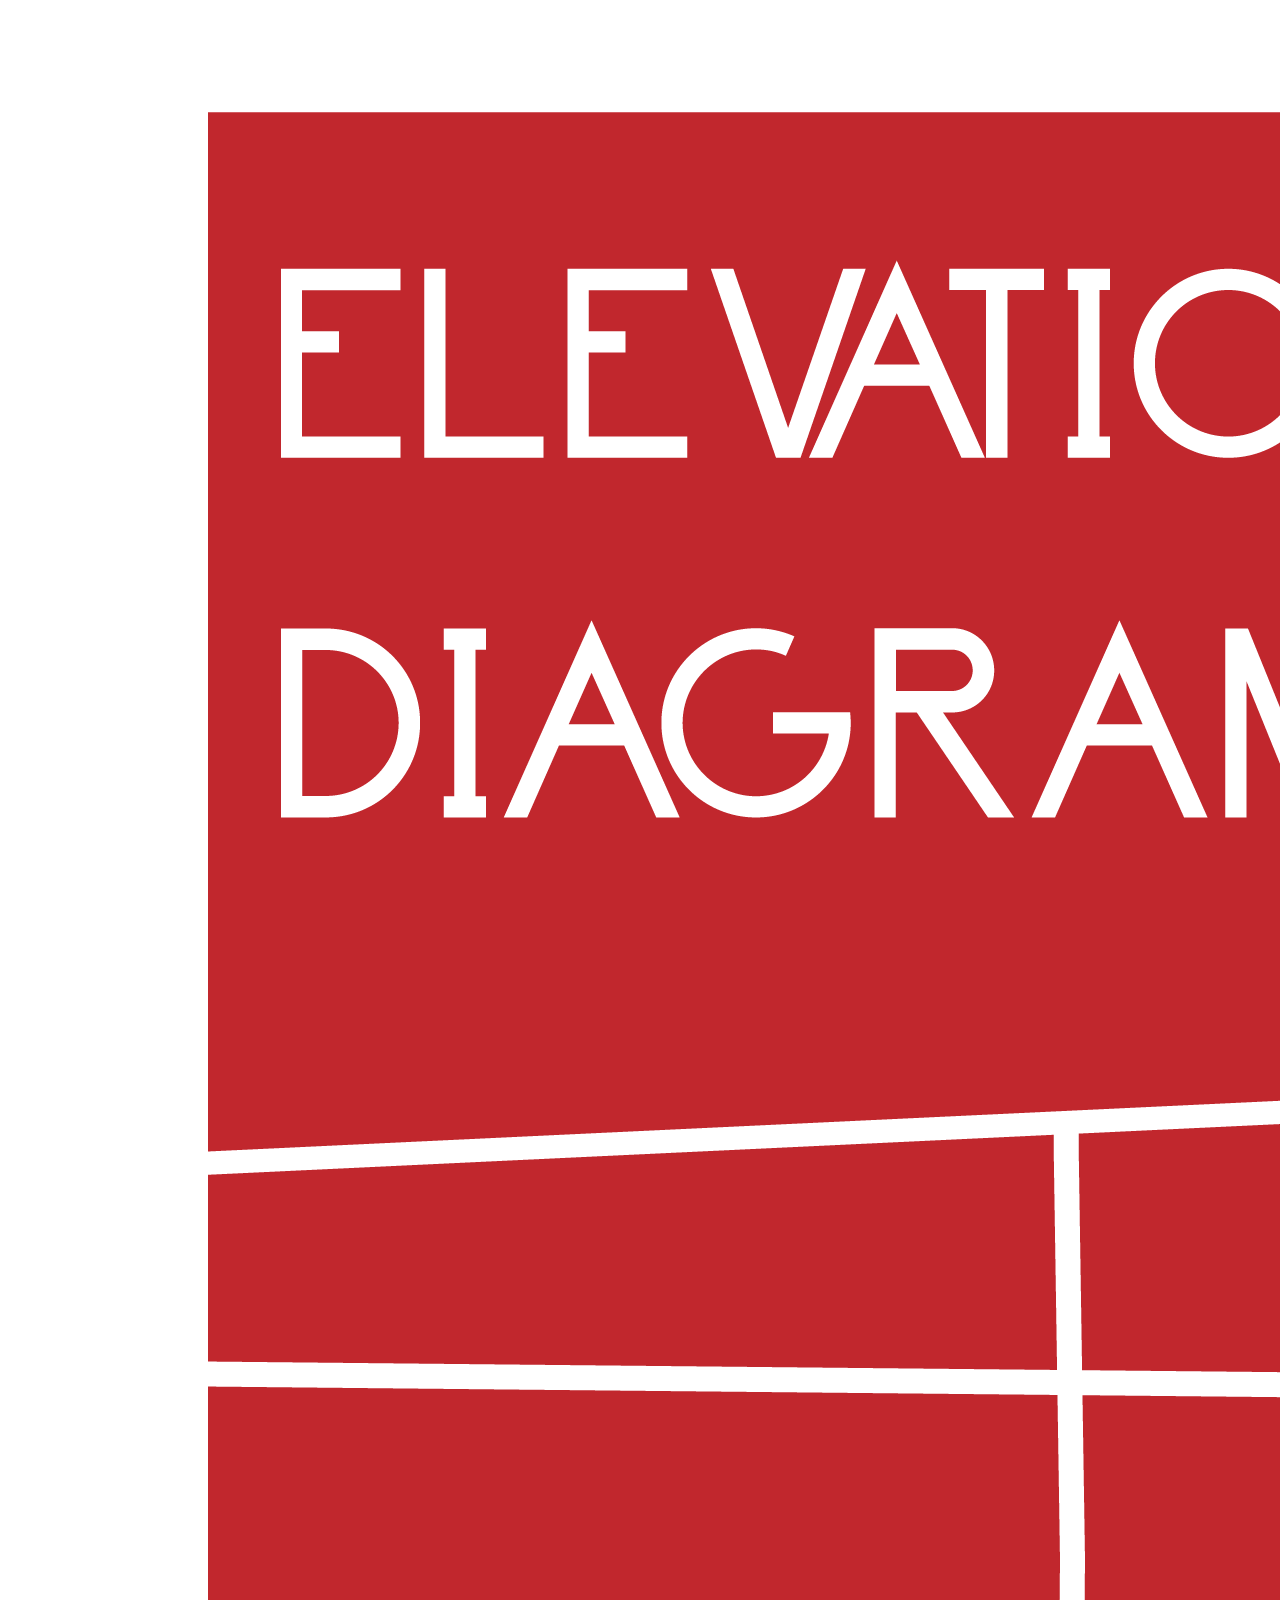
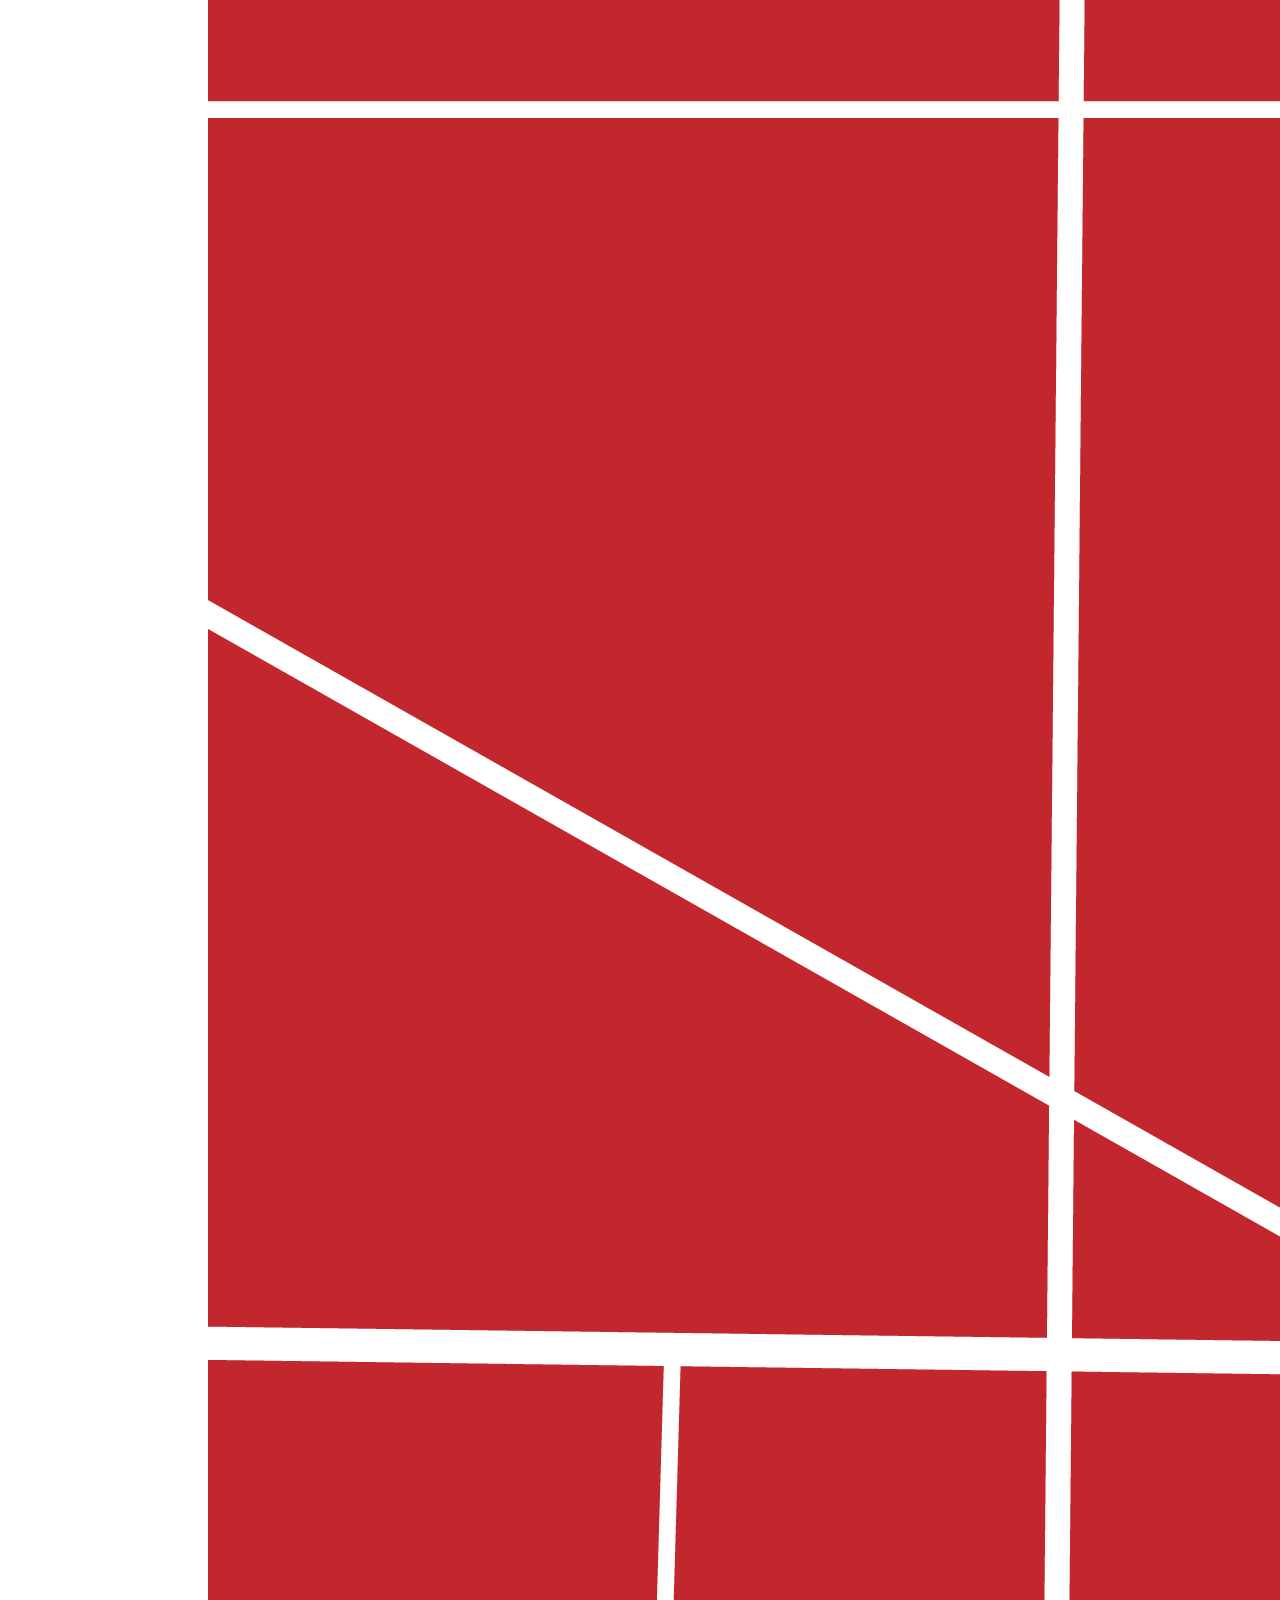
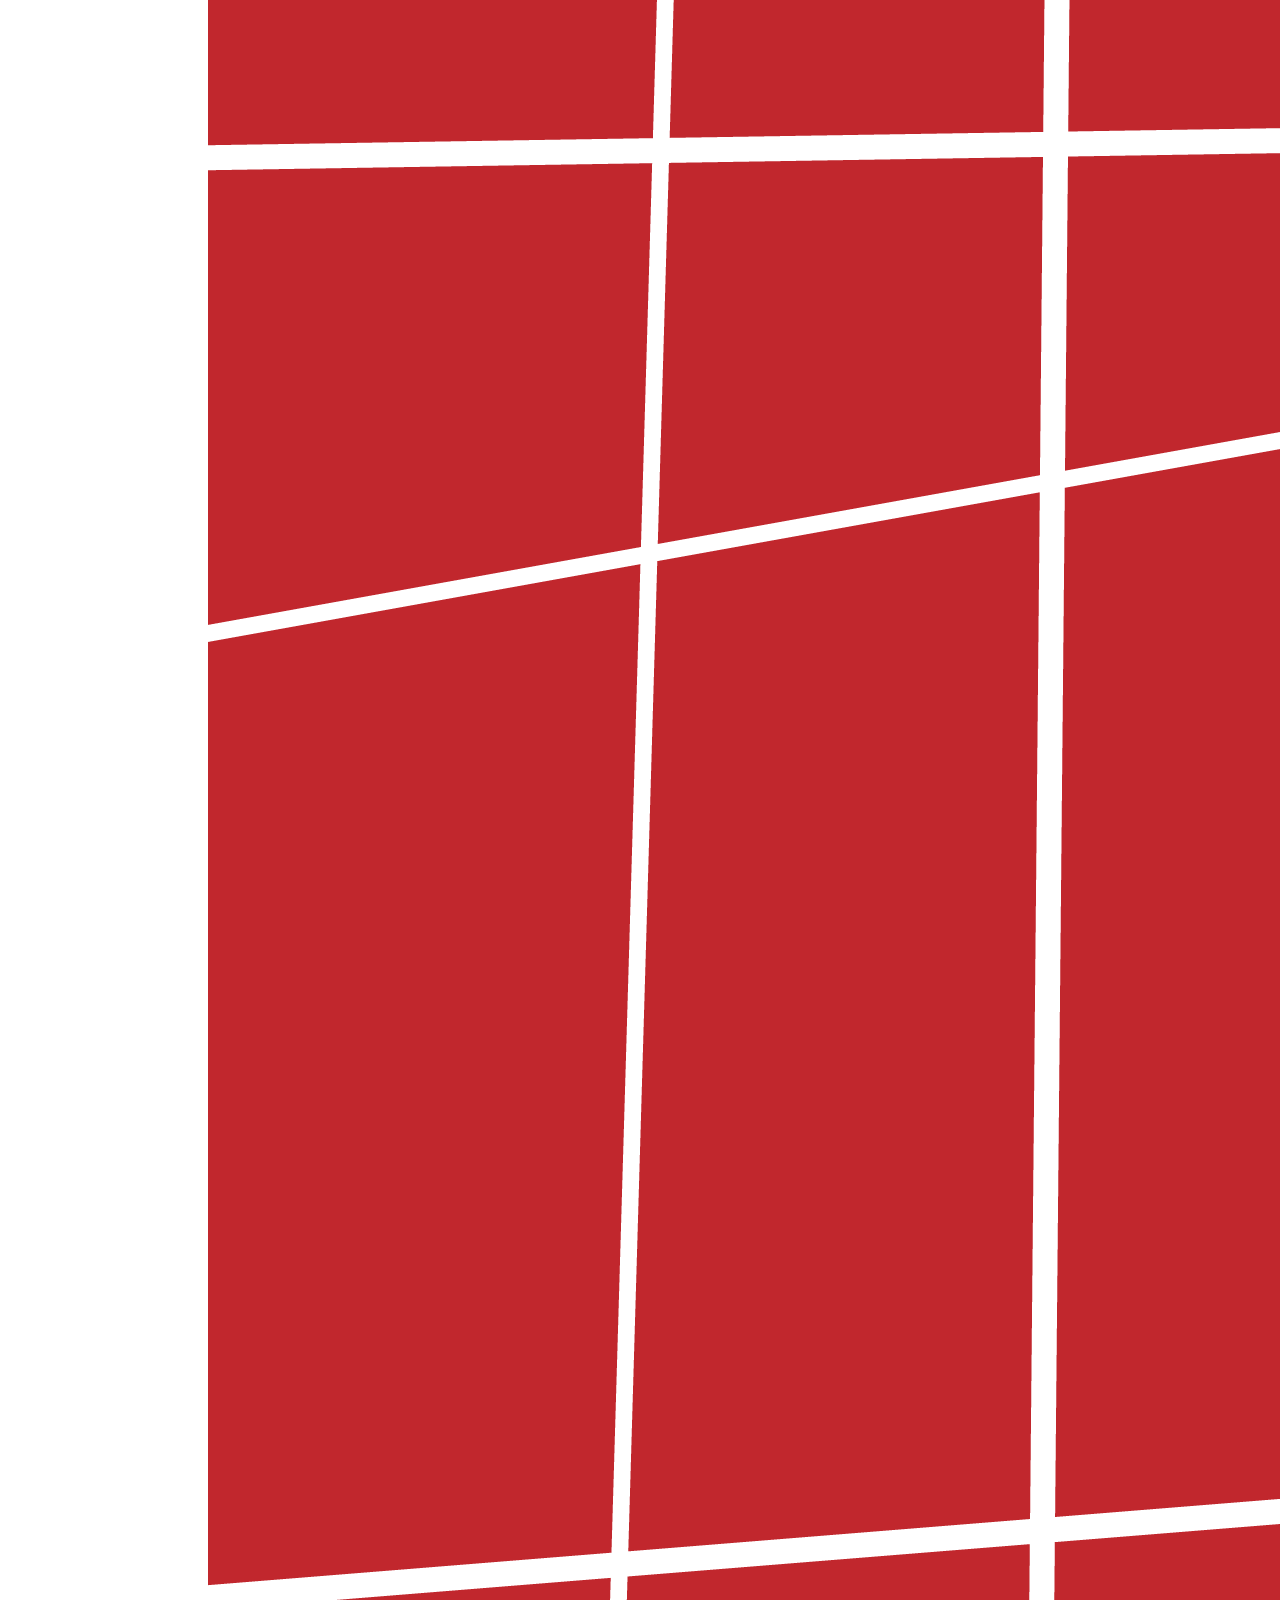
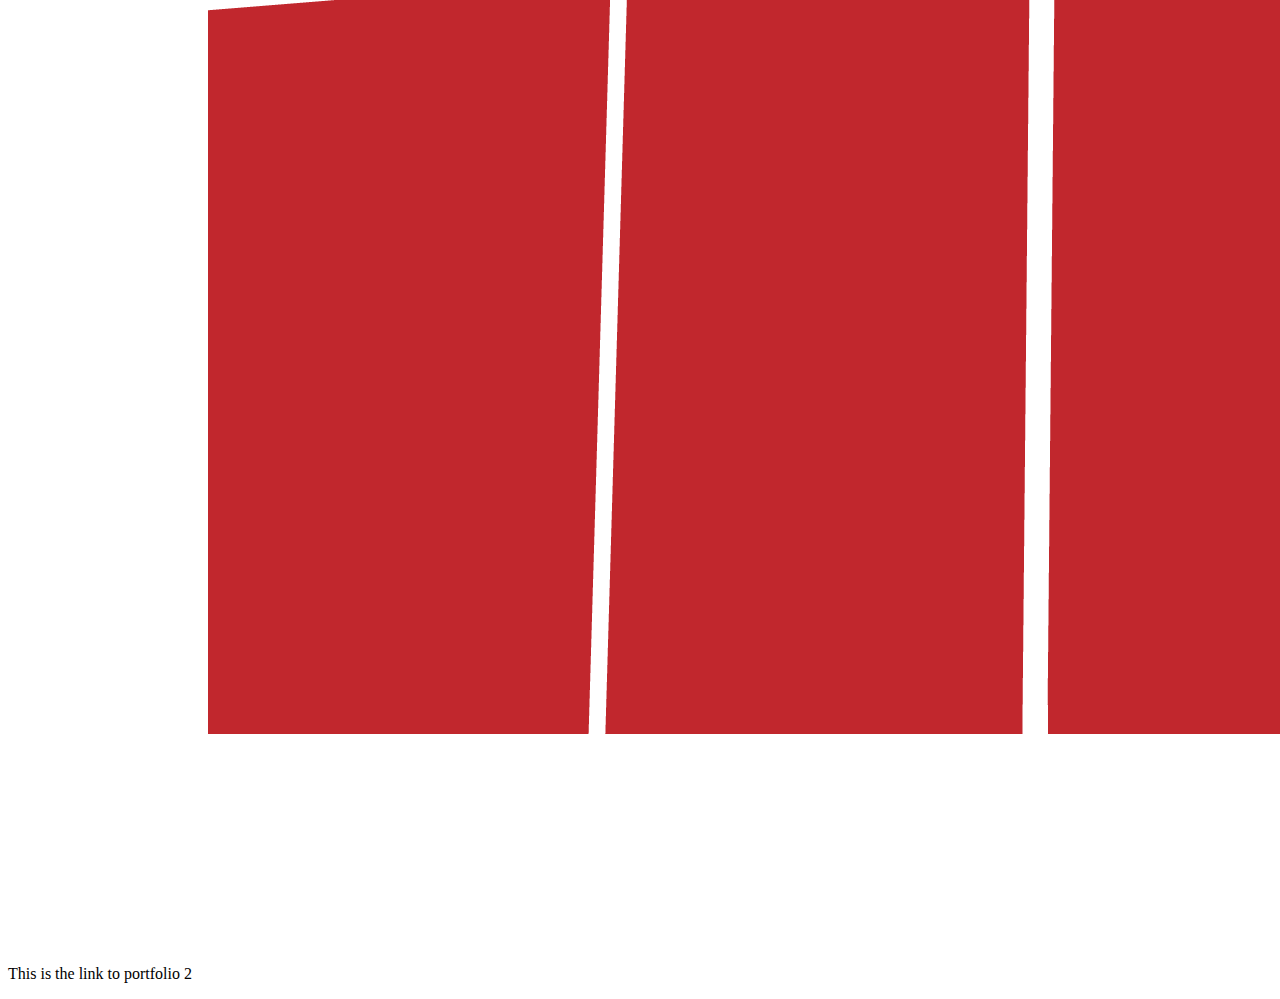
<file: portfolio3.html>
<!DOCTYPE html>

<html>

<head>
	<!--Favicon Link-->
	<link rel="shortcut icon" href="favicon.ico" />
	<link rel="icon" href="favicon.ico" type="image/x-icon">
</head>



<div>
<img src="portimage/elev.png">

</div>


<p>This is the link to portfolio 2</p>
</file>
<file: documentation/css/documenter_style.css>
/*!
 * Documenter 1.6
 * http://rxa.li/documenter
 *
 * Copyright 2011, Xaver Birsak
 * http://revaxarts.com
 *
 */
html,body,div,span,applet,object,iframe,h1,h2,h3,h4,h5,h6,p,blockquote,pre,a,abbr,acronym,address,big,cite,code,del,dfn,em,font,img,ins,kbd,q,s,samp,small,strike,strong,sub,sup,tt,var,dl,dt,dd,ol,ul,li,fieldset,form,label,legend,table,caption,tbody,tfoot,thead,tr,th,td{
	margin:0;
	padding:0;
	border:0;
	outline:0;
	font-weight:inherit;
	font-style:inherit;
	font-size:100%;
	font-family:inherit;
	vertical-align:baseline;
}
html { 
	font-size:101%;
	font-family:Arial,verdana,arial,sans-serif;
	font-size:12px;
	-webkit-text-size-adjust:none;
	color:#6F6F6F;
	background-color:#efefef;
}
body{
	min-height:100%;
	height:auto;
	width:100%;
}
footer, header, section {
	display:block;
}
a{ color:#6F6F6F; text-decoration:none; cursor:pointer; }
a:hover { text-decoration:underline }
p, ul, ol{
	margin:18px 0;
	line-height:1.5em;
}
li{
	list-style:none;
}
li.placeholder{
	height:70px;
	width:100%;
	font-size:16px;
}
hr { 
	display:block;
	height:0px;
	line-height:0px;
	border:0;
	border-top:1px solid #ddd;
	border-bottom:1px solid #aaa;
	margin:16px 0;
	padding:0;
}
hr.notop{
	margin-top:0;
}
strong{
	font-weight:700;
}
#documenter_content{
	position:absolute;
	right:18px;
	left:218px;
	padding-left:10px;
	padding-bottom:800px;
	min-height:100%;
	height:auto;
	z-index:1;
}
#documenter_sidebar{
	-moz-box-shadow:0 0 6px rgba(3,3,3,0.6);
	-webkit-box-shadow:0 0 6px rgba(3,3,3,0.6);
	box-shadow:0 0 6px rgba(3,3,3,0.6);
	position:fixed;
	left:0;
	width:200px;
	height:100%;
	min-height:100%;
	z-index:100;
}
#documenter_sidebar a{
	position:relative;
	z-index:100;
}
img{
	border:0;
}
#documenter_copyright{
	position:absolute;
	bottom:10px;
	font-size:10px;
	right:15px;
	width:200px;
	text-align:right;
	z-index:1
}
noscript{
	display:block;
	position:absolute;
	top:238px;
	margin:0 auto;
	width:800px;
	bottom:0;
	z-index:20;
}
noscript p{
	width:800px;
	font-size:20px;
	padding-top:20px;
	margin:0 auto;
	color:#4D4D4D;
}
.small{
	font-size:10px;
	letter-spacing:0;
}

/*----------------------------------------------------------------------*/
/* Sidebar
/*----------------------------------------------------------------------*/

#documenter_sidebar #documenter_logo{
	display:block;
	height:20%;
	max-height:200px;
	min-height:70px;
	width:200px;
	background-position:center center;
	background-repeat:no-repeat;
}
#documenter_sidebar ol{
	font-size:12px;
	font-weight:700;
	min-height:150px;
	height:75%;
	overflow:auto;
}

#documenter_sidebar ol li{
	text-align:right;
	padding:0;
}
#documenter_sidebar ol a{
	display:block;
	border-top:1px solid #ddd;
	border-bottom:1px solid #aaa;
	padding:6px 15px 7px 0;
	text-align:right;
}
#documenter_sidebar ol a:hover,#documenter_sidebar ol a.current{
	-webkit-text-shadow:none;
	-moz-text-shadow:none;
	text-shadow:none;
	text-decoration:none;
}
#documenter_sidebar ol li ol{
	border-top:0;
	font-size:10px;
	min-height:10px;
	height:auto;
	overflow:auto;
	margin:0;
	display:none;
}
#documenter_sidebar ol li ol li a{
	display:block;
	padding:4px 15px 5px 0;
	text-align:right;
}

/*----------------------------------------------------------------------*/
/* Content
/*----------------------------------------------------------------------*/

#documenter_cover{
	height:800px;
	padding-top:200px !important;
}
#documenter_cover li{
	list-style:none !important;
	margin-left:0 !important;
}
#documenter_cover p{
	width:500px;
}
#documenter_content section{
	padding-top:70px;
}
#documenter_content h1{
	font-size:30px;
	font-weight:700;
}
#documenter_content h2{
	font-size:20px;
	margin-bottom:18px;
	font-weight:100;
}
#documenter_content h3{
	font-size:26px;
	margin:18px 0 0;
	font-weight:100;
}
#documenter_content h4{
	font-size:20px;
	margin:18px 0;
	font-weight:100;
}
#documenter_content h5{
	font-size:16px;
	margin:18px 0;
	font-weight:100;
}
#documenter_content h6{
	font-size:14px;
	margin:18px 0;
	font-weight:100;
}
#documenter_content p{
	margin:18px 0;
}
#documenter_content ol li{
	list-style:decimal;
	margin-left:56px !important;
}
#documenter_content ul li{
	list-style:square;
	margin-left:36px;
}
#documenter_content dl dt{
	padding-top:12px;
	font-weight:700;
	font-size:14px;
}
#documenter_content dl dd{
	padding-top:3px;
	margin-left:18px;
}
#documenter_content table{
	border-collapse:collapse;
}
#documenter_content table th{
	font-weight:700;
}
#documenter_content table th, #documenter_content table td{
	padding:3px;
	text-align:left;
}
#documenter_content code, #documenter_content pre{
	font-family:"Courier New", Courier, monospace;
	font-size:12px;
}
#documenter_content .warning{
	padding:10px 10px 10px 30px;
	border:1px solid #D5D458;
	background-color:#F0FEB1;
	background-image:url(img/warning.png);
	background-repeat:no-repeat;
	background-position: 8px 11px;
}
#documenter_content .info{
	padding:10px 10px 10px 30px;
	border:1px solid #6AB3FF;
	background-color:#A3D0FF;
	background-image:url(img/info.png);
	background-repeat:no-repeat;
	background-position: 8px 11px;
}


code {
    background-color: #F7F7F9;
    border: 1px solid #E1E1E8;
	border-radius:3px;
    color: #DD1144;
    padding: 2px 4px;
    white-space: nowrap;
}

/*----------------------------------------------------------------------*/
/* Print Styles
/*----------------------------------------------------------------------*/

@media print {
	 * { background: transparent !important; color: black !important; text-shadow: none !important; filter:none !important;
	-ms-filter: none !important; } /* Black prints faster: sanbeiji.com/archives/953 */
	a, a:visited { color: #444 !important; text-decoration: underline; }
	a[href]:after { content: " (" attr(href) ")"; }
	abbr[title]:after { content: " (" attr(title) ")"; }
	.ir a:after, a[href^="javascript:"]:after, a[href^="#"]:after { content: ""; }  /* Don't show links for images, or javascript/internal links */
	pre, blockquote { border: 1px solid #999; page-break-inside: avoid; }
	thead { display: table-header-group; } /* css-discuss.incutio.com/wiki/Printing_Tables */
	tr, img { page-break-inside: avoid; }
	@page { margin: 0.5cm; }
	p, h2, h3 { orphans: 3; widows: 3; }
	h2, h3{ page-break-after: avoid; }
	hr { border-top:1px solid #000 !important;border-bottom:0 !important; }
	
	#documenter_sidebar{
		-moz-box-shadow:none;
		-webkit-box-shadow:none;
		box-shadow:none;
		position:absolute;
		left:10px;
		top:0;
		width:100%;
		margin-top:500px;
	}
	#documenter_sidebar ol:before { content: "Table of Contents"; }
	
	#documenter_sidebar ol{
		border:0 !important;
	}
	#documenter_sidebar ol li{
		border:0 !important;
		text-align:left;
	}
	#documenter_sidebar ol li a{
		border:0 !important;
		text-align:left;
		padding:4px;
	}
	#documenter_sidebar ol li a:hover{
		border:0 !important;
	}
	#documenter_sidebar #documenter_logo{
		display:none;
	}
	#documenter_sidebar #documenter_copyright{
		display:none;
	}
	#documenter_content{
		left:10px;
	}
	#documenter_cover{
		margin-bottom:300px;
	}
	#documenter_content .warning{
		background-image:url(img/warning.png) !important;
		background-repeat:no-repeat !important;
		background-position: 8px 11px !important;
	}
	#documenter_content .info{
		background-image:url(img/info.png) !important;
		background-repeat:no-repeat !important;
		background-position: 8px 11px !important;
	}
	#documenter_content pre{
		background-image:url(img/pre_bg.png) !important;
		line-height:19px;
	}
}
</file>
<file: documentation/css/prettify.css>
.com { color: #93a1a1; }
.lit { color: #195f91; }
.pun, .opn, .clo { color: #93a1a1; }
.fun { color: #dc322f; }
.str, .atv { color: #D14; }
.kwd, .prettyprint .tag { color: #1e347b; }
.typ, .atn, .dec, .var { color: teal; }
.pln { color: #48484c; }

.prettyprint {
  padding: 8px;
  background-color: #f7f7f9;
  border: 1px solid #e1e1e8;
}
.prettyprint.linenums {
  -webkit-box-shadow: inset 40px 0 0 #fbfbfc, inset 41px 0 0 #ececf0;
     -moz-box-shadow: inset 40px 0 0 #fbfbfc, inset 41px 0 0 #ececf0;
          box-shadow: inset 40px 0 0 #fbfbfc, inset 41px 0 0 #ececf0;
}

/* Specify class=linenums on a pre to get line numbering */
ol.linenums {
  margin: 0 0 0 33px; /* IE indents via margin-left */
}
ol.linenums li {
  padding-left: 12px;
  color: #bebec5;
  line-height: 20px;
  text-shadow: 0 1px 0 #fff;
}
</file>
<file: html/image_slider/css/prettyPhoto.css>
div.pp_default .pp_top,div.pp_default .pp_top .pp_middle,div.pp_default .pp_top .pp_left,div.pp_default .pp_top .pp_right,div.pp_default .pp_bottom,div.pp_default .pp_bottom .pp_left,div.pp_default .pp_bottom .pp_middle,div.pp_default .pp_bottom .pp_right{height:13px}
div.pp_default .pp_top .pp_left{background:url(../images/prettyPhoto/default/sprite.png) -78px -93px no-repeat}
div.pp_default .pp_top .pp_middle{background:url(../images/prettyPhoto/default/sprite_x.png) top left repeat-x}
div.pp_default .pp_top .pp_right{background:url(../images/prettyPhoto/default/sprite.png) -112px -93px no-repeat}
div.pp_default .pp_content .ppt{color:#f8f8f8}
div.pp_default .pp_content_container .pp_left{background:url(../images/prettyPhoto/default/sprite_y.png) -7px 0 repeat-y;padding-left:13px}
div.pp_default .pp_content_container .pp_right{background:url(../images/prettyPhoto/default/sprite_y.png) top right repeat-y;padding-right:13px}
div.pp_default .pp_next:hover{background:url(../images/prettyPhoto/default/sprite_next.png) center right no-repeat;cursor:pointer}
div.pp_default .pp_previous:hover{background:url(../images/prettyPhoto/default/sprite_prev.png) center left no-repeat;cursor:pointer}
div.pp_default .pp_expand{background:url(../images/prettyPhoto/default/sprite.png) 0 -29px no-repeat;cursor:pointer;width:28px;height:28px}
div.pp_default .pp_expand:hover{background:url(../images/prettyPhoto/default/sprite.png) 0 -56px no-repeat;cursor:pointer}
div.pp_default .pp_contract{background:url(../images/prettyPhoto/default/sprite.png) 0 -84px no-repeat;cursor:pointer;width:28px;height:28px}
div.pp_default .pp_contract:hover{background:url(../images/prettyPhoto/default/sprite.png) 0 -113px no-repeat;cursor:pointer}
div.pp_default .pp_close{width:30px;height:30px;background:url(../images/prettyPhoto/default/sprite.png) 2px 1px no-repeat;cursor:pointer}
div.pp_default .pp_gallery ul li a{background:url(../images/prettyPhoto/default/default_thumb.png) center center #f8f8f8;border:1px solid #aaa}
div.pp_default .pp_social{margin-top:7px}
div.pp_default .pp_gallery a.pp_arrow_previous,div.pp_default .pp_gallery a.pp_arrow_next{position:static;left:auto}
div.pp_default .pp_nav .pp_play,div.pp_default .pp_nav .pp_pause{background:url(../images/prettyPhoto/default/sprite.png) -51px 1px no-repeat;height:30px;width:30px}
div.pp_default .pp_nav .pp_pause{background-position:-51px -29px}
div.pp_default a.pp_arrow_previous,div.pp_default a.pp_arrow_next{background:url(../images/prettyPhoto/default/sprite.png) -31px -3px no-repeat;height:20px;width:20px;margin:4px 0 0}
div.pp_default a.pp_arrow_next{left:52px;background-position:-82px -3px}
div.pp_default .pp_content_container .pp_details{margin-top:5px}
div.pp_default .pp_nav{clear:none;height:30px;width:110px;position:relative}
div.pp_default .pp_nav .currentTextHolder{font-family:Georgia;font-style:italic;color:#999;font-size:11px;left:75px;line-height:25px;position:absolute;top:2px;margin:0;padding:0 0 0 10px}
div.pp_default .pp_close:hover,div.pp_default .pp_nav .pp_play:hover,div.pp_default .pp_nav .pp_pause:hover,div.pp_default .pp_arrow_next:hover,div.pp_default .pp_arrow_previous:hover{opacity:0.7}
div.pp_default .pp_description{font-size:11px;font-weight:700;line-height:14px;margin:5px 50px 5px 0}
div.pp_default .pp_bottom .pp_left{background:url(../images/prettyPhoto/default/sprite.png) -78px -127px no-repeat}
div.pp_default .pp_bottom .pp_middle{background:url(../images/prettyPhoto/default/sprite_x.png) bottom left repeat-x}
div.pp_default .pp_bottom .pp_right{background:url(../images/prettyPhoto/default/sprite.png) -112px -127px no-repeat}
div.pp_default .pp_loaderIcon{background:url(../images/prettyPhoto/default/loader.gif) center center no-repeat}
div.light_rounded .pp_top .pp_left{background:url(../images/prettyPhoto/light_rounded/sprite.png) -88px -53px no-repeat}
div.light_rounded .pp_top .pp_right{background:url(../images/prettyPhoto/light_rounded/sprite.png) -110px -53px no-repeat}
div.light_rounded .pp_next:hover{background:url(../images/prettyPhoto/light_rounded/btnNext.png) center right no-repeat;cursor:pointer}
div.light_rounded .pp_previous:hover{background:url(../images/prettyPhoto/light_rounded/btnPrevious.png) center left no-repeat;cursor:pointer}
div.light_rounded .pp_expand{background:url(../images/prettyPhoto/light_rounded/sprite.png) -31px -26px no-repeat;cursor:pointer}
div.light_rounded .pp_expand:hover{background:url(../images/prettyPhoto/light_rounded/sprite.png) -31px -47px no-repeat;cursor:pointer}
div.light_rounded .pp_contract{background:url(../images/prettyPhoto/light_rounded/sprite.png) 0 -26px no-repeat;cursor:pointer}
div.light_rounded .pp_contract:hover{background:url(../images/prettyPhoto/light_rounded/sprite.png) 0 -47px no-repeat;cursor:pointer}
div.light_rounded .pp_close{width:75px;height:22px;background:url(../images/prettyPhoto/light_rounded/sprite.png) -1px -1px no-repeat;cursor:pointer}
div.light_rounded .pp_nav .pp_play{background:url(../images/prettyPhoto/light_rounded/sprite.png) -1px -100px no-repeat;height:15px;width:14px}
div.light_rounded .pp_nav .pp_pause{background:url(../images/prettyPhoto/light_rounded/sprite.png) -24px -100px no-repeat;height:15px;width:14px}
div.light_rounded .pp_arrow_previous{background:url(../images/prettyPhoto/light_rounded/sprite.png) 0 -71px no-repeat}
div.light_rounded .pp_arrow_next{background:url(../images/prettyPhoto/light_rounded/sprite.png) -22px -71px no-repeat}
div.light_rounded .pp_bottom .pp_left{background:url(../images/prettyPhoto/light_rounded/sprite.png) -88px -80px no-repeat}
div.light_rounded .pp_bottom .pp_right{background:url(../images/prettyPhoto/light_rounded/sprite.png) -110px -80px no-repeat}
div.dark_rounded .pp_top .pp_left{background:url(../images/prettyPhoto/dark_rounded/sprite.png) -88px -53px no-repeat}
div.dark_rounded .pp_top .pp_right{background:url(../images/prettyPhoto/dark_rounded/sprite.png) -110px -53px no-repeat}
div.dark_rounded .pp_content_container .pp_left{background:url(../images/prettyPhoto/dark_rounded/contentPattern.png) top left repeat-y}
div.dark_rounded .pp_content_container .pp_right{background:url(../images/prettyPhoto/dark_rounded/contentPattern.png) top right repeat-y}
div.dark_rounded .pp_next:hover{background:url(../images/prettyPhoto/dark_rounded/btnNext.png) center right no-repeat;cursor:pointer}
div.dark_rounded .pp_previous:hover{background:url(../images/prettyPhoto/dark_rounded/btnPrevious.png) center left no-repeat;cursor:pointer}
div.dark_rounded .pp_expand{background:url(../images/prettyPhoto/dark_rounded/sprite.png) -31px -26px no-repeat;cursor:pointer}
div.dark_rounded .pp_expand:hover{background:url(../images/prettyPhoto/dark_rounded/sprite.png) -31px -47px no-repeat;cursor:pointer}
div.dark_rounded .pp_contract{background:url(../images/prettyPhoto/dark_rounded/sprite.png) 0 -26px no-repeat;cursor:pointer}
div.dark_rounded .pp_contract:hover{background:url(../images/prettyPhoto/dark_rounded/sprite.png) 0 -47px no-repeat;cursor:pointer}
div.dark_rounded .pp_close{width:75px;height:22px;background:url(../images/prettyPhoto/dark_rounded/sprite.png) -1px -1px no-repeat;cursor:pointer}
div.dark_rounded .pp_description{margin-right:85px;color:#fff}
div.dark_rounded .pp_nav .pp_play{background:url(../images/prettyPhoto/dark_rounded/sprite.png) -1px -100px no-repeat;height:15px;width:14px}
div.dark_rounded .pp_nav .pp_pause{background:url(../images/prettyPhoto/dark_rounded/sprite.png) -24px -100px no-repeat;height:15px;width:14px}
div.dark_rounded .pp_arrow_previous{background:url(../images/prettyPhoto/dark_rounded/sprite.png) 0 -71px no-repeat}
div.dark_rounded .pp_arrow_next{background:url(../images/prettyPhoto/dark_rounded/sprite.png) -22px -71px no-repeat}
div.dark_rounded .pp_bottom .pp_left{background:url(../images/prettyPhoto/dark_rounded/sprite.png) -88px -80px no-repeat}
div.dark_rounded .pp_bottom .pp_right{background:url(../images/prettyPhoto/dark_rounded/sprite.png) -110px -80px no-repeat}
div.dark_rounded .pp_loaderIcon{background:url(../images/prettyPhoto/dark_rounded/loader.gif) center center no-repeat}
div.dark_square .pp_left,div.dark_square .pp_middle,div.dark_square .pp_right,div.dark_square .pp_content{background:#000}
div.dark_square .pp_description{color:#fff;margin:0 85px 0 0}
div.dark_square .pp_loaderIcon{background:url(../images/prettyPhoto/dark_square/loader.gif) center center no-repeat}
div.dark_square .pp_expand{background:url(../images/prettyPhoto/dark_square/sprite.png) -31px -26px no-repeat;cursor:pointer}
div.dark_square .pp_expand:hover{background:url(../images/prettyPhoto/dark_square/sprite.png) -31px -47px no-repeat;cursor:pointer}
div.dark_square .pp_contract{background:url(../images/prettyPhoto/dark_square/sprite.png) 0 -26px no-repeat;cursor:pointer}
div.dark_square .pp_contract:hover{background:url(../images/prettyPhoto/dark_square/sprite.png) 0 -47px no-repeat;cursor:pointer}
div.dark_square .pp_close{width:75px;height:22px;background:url(../images/prettyPhoto/dark_square/sprite.png) -1px -1px no-repeat;cursor:pointer}
div.dark_square .pp_nav{clear:none}
div.dark_square .pp_nav .pp_play{background:url(../images/prettyPhoto/dark_square/sprite.png) -1px -100px no-repeat;height:15px;width:14px}
div.dark_square .pp_nav .pp_pause{background:url(../images/prettyPhoto/dark_square/sprite.png) -24px -100px no-repeat;height:15px;width:14px}
div.dark_square .pp_arrow_previous{background:url(../images/prettyPhoto/dark_square/sprite.png) 0 -71px no-repeat}
div.dark_square .pp_arrow_next{background:url(../images/prettyPhoto/dark_square/sprite.png) -22px -71px no-repeat}
div.dark_square .pp_next:hover{background:url(../images/prettyPhoto/dark_square/btnNext.png) center right no-repeat;cursor:pointer}
div.dark_square .pp_previous:hover{background:url(../images/prettyPhoto/dark_square/btnPrevious.png) center left no-repeat;cursor:pointer}
div.light_square .pp_expand{background:url(../images/prettyPhoto/light_square/sprite.png) -31px -26px no-repeat;cursor:pointer}
div.light_square .pp_expand:hover{background:url(../images/prettyPhoto/light_square/sprite.png) -31px -47px no-repeat;cursor:pointer}
div.light_square .pp_contract{background:url(../images/prettyPhoto/light_square/sprite.png) 0 -26px no-repeat;cursor:pointer}
div.light_square .pp_contract:hover{background:url(../images/prettyPhoto/light_square/sprite.png) 0 -47px no-repeat;cursor:pointer}
div.light_square .pp_close{width:75px;height:22px;background:url(../images/prettyPhoto/light_square/sprite.png) -1px -1px no-repeat;cursor:pointer}
div.light_square .pp_nav .pp_play{background:url(../images/prettyPhoto/light_square/sprite.png) -1px -100px no-repeat;height:15px;width:14px}
div.light_square .pp_nav .pp_pause{background:url(../images/prettyPhoto/light_square/sprite.png) -24px -100px no-repeat;height:15px;width:14px}
div.light_square .pp_arrow_previous{background:url(../images/prettyPhoto/light_square/sprite.png) 0 -71px no-repeat}
div.light_square .pp_arrow_next{background:url(../images/prettyPhoto/light_square/sprite.png) -22px -71px no-repeat}
div.light_square .pp_next:hover{background:url(../images/prettyPhoto/light_square/btnNext.png) center right no-repeat;cursor:pointer}
div.light_square .pp_previous:hover{background:url(../images/prettyPhoto/light_square/btnPrevious.png) center left no-repeat;cursor:pointer}
div.facebook .pp_top .pp_left{background:url(../images/prettyPhoto/facebook/sprite.png) -88px -53px no-repeat}
div.facebook .pp_top .pp_middle{background:url(../images/prettyPhoto/facebook/contentPatternTop.png) top left repeat-x}
div.facebook .pp_top .pp_right{background:url(../images/prettyPhoto/facebook/sprite.png) -110px -53px no-repeat}
div.facebook .pp_content_container .pp_left{background:url(../images/prettyPhoto/facebook/contentPatternLeft.png) top left repeat-y}
div.facebook .pp_content_container .pp_right{background:url(../images/prettyPhoto/facebook/contentPatternRight.png) top right repeat-y}
div.facebook .pp_expand{background:url(../images/prettyPhoto/facebook/sprite.png) -31px -26px no-repeat;cursor:pointer}
div.facebook .pp_expand:hover{background:url(../images/prettyPhoto/facebook/sprite.png) -31px -47px no-repeat;cursor:pointer}
div.facebook .pp_contract{background:url(../images/prettyPhoto/facebook/sprite.png) 0 -26px no-repeat;cursor:pointer}
div.facebook .pp_contract:hover{background:url(../images/prettyPhoto/facebook/sprite.png) 0 -47px no-repeat;cursor:pointer}
div.facebook .pp_close{width:22px;height:22px;background:url(../images/prettyPhoto/facebook/sprite.png) -1px -1px no-repeat;cursor:pointer}
div.facebook .pp_description{margin:0 37px 0 0}
div.facebook .pp_loaderIcon{background:url(../images/prettyPhoto/facebook/loader.gif) center center no-repeat}
div.facebook .pp_arrow_previous{background:url(../images/prettyPhoto/facebook/sprite.png) 0 -71px no-repeat;height:22px;margin-top:0;width:22px}
div.facebook .pp_arrow_previous.disabled{background-position:0 -96px;cursor:default}
div.facebook .pp_arrow_next{background:url(../images/prettyPhoto/facebook/sprite.png) -32px -71px no-repeat;height:22px;margin-top:0;width:22px}
div.facebook .pp_arrow_next.disabled{background-position:-32px -96px;cursor:default}
div.facebook .pp_nav{margin-top:0}
div.facebook .pp_nav p{font-size:15px;padding:0 3px 0 4px}
div.facebook .pp_nav .pp_play{background:url(../images/prettyPhoto/facebook/sprite.png) -1px -123px no-repeat;height:22px;width:22px}
div.facebook .pp_nav .pp_pause{background:url(../images/prettyPhoto/facebook/sprite.png) -32px -123px no-repeat;height:22px;width:22px}
div.facebook .pp_next:hover{background:url(../images/prettyPhoto/facebook/btnNext.png) center right no-repeat;cursor:pointer}
div.facebook .pp_previous:hover{background:url(../images/prettyPhoto/facebook/btnPrevious.png) center left no-repeat;cursor:pointer}
div.facebook .pp_bottom .pp_left{background:url(../images/prettyPhoto/facebook/sprite.png) -88px -80px no-repeat}
div.facebook .pp_bottom .pp_middle{background:url(../images/prettyPhoto/facebook/contentPatternBottom.png) top left repeat-x}
div.facebook .pp_bottom .pp_right{background:url(../images/prettyPhoto/facebook/sprite.png) -110px -80px no-repeat}
div.pp_pic_holder a:focus{outline:none}
div.pp_overlay{background:#000;display:none;left:0;position:absolute;top:0;width:100%;z-index:9500}
div.pp_pic_holder{display:none;position:absolute;width:100px;z-index:10000}
.pp_content{height:40px;min-width:40px}
* html .pp_content{width:40px}
.pp_content_container{position:relative;text-align:left;width:100%}
.pp_content_container .pp_left{padding-left:20px}
.pp_content_container .pp_right{padding-right:20px}
.pp_content_container .pp_details{float:left;margin:10px 0 2px}
.pp_description{display:none;margin:0}
.pp_social{float:left;margin:0}
.pp_social .facebook{float:left;margin-left:5px;width:55px;overflow:hidden}
.pp_social .twitter{float:left}
.pp_nav{clear:right;float:left;margin:3px 10px 0 0}
.pp_nav p{float:left;white-space:nowrap;margin:2px 4px}
.pp_nav .pp_play,.pp_nav .pp_pause{float:left;margin-right:4px;text-indent:-10000px}
a.pp_arrow_previous,a.pp_arrow_next{display:block;float:left;height:15px;margin-top:3px;overflow:hidden;text-indent:-10000px;width:14px}
.pp_hoverContainer{position:absolute;top:0;width:100%;z-index:2000}
.pp_gallery{display:none;left:50%;margin-top:-50px;position:absolute;z-index:10000}
.pp_gallery div{float:left;overflow:hidden;position:relative}
.pp_gallery ul{float:left;height:35px;position:relative;white-space:nowrap;margin:0 0 0 5px;padding:0}
.pp_gallery ul a{border:1px rgba(0,0,0,0.5) solid;display:block;float:left;height:33px;overflow:hidden}
.pp_gallery ul a img{border:0}
.pp_gallery li{display:block;float:left;margin:0 5px 0 0;padding:0}
.pp_gallery li.default a{background:url(../images/prettyPhoto/facebook/default_thumbnail.gif) 0 0 no-repeat;display:block;height:33px;width:50px}
.pp_gallery .pp_arrow_previous,.pp_gallery .pp_arrow_next{margin-top:7px!important}
a.pp_next{background:url(../images/prettyPhoto/light_rounded/btnNext.png) 10000px 10000px no-repeat;display:block;float:right;height:100%;text-indent:-10000px;width:49%}
a.pp_previous{background:url(../images/prettyPhoto/light_rounded/btnNext.png) 10000px 10000px no-repeat;display:block;float:left;height:100%;text-indent:-10000px;width:49%}
a.pp_expand,a.pp_contract{cursor:pointer;display:none;height:20px;position:absolute;right:30px;text-indent:-10000px;top:10px;width:20px;z-index:20000}
a.pp_close{position:absolute;right:0;top:0;display:block;line-height:22px;text-indent:-10000px}
.pp_loaderIcon{display:block;height:24px;left:50%;position:absolute;top:50%;width:24px;margin:-12px 0 0 -12px}
#pp_full_res{line-height:1!important}
#pp_full_res .pp_inline{text-align:left}
#pp_full_res .pp_inline p{margin:0 0 15px}
div.ppt{color:#fff;display:none;font-size:17px;z-index:9999;margin:0 0 5px 15px}
div.pp_default .pp_content,div.light_rounded .pp_content{background-color:#fff}
div.pp_default #pp_full_res .pp_inline,div.light_rounded .pp_content .ppt,div.light_rounded #pp_full_res .pp_inline,div.light_square .pp_content .ppt,div.light_square #pp_full_res .pp_inline,div.facebook .pp_content .ppt,div.facebook #pp_full_res .pp_inline{color:#000}
div.pp_default .pp_gallery ul li a:hover,div.pp_default .pp_gallery ul li.selected a,.pp_gallery ul a:hover,.pp_gallery li.selected a{border-color:#fff}
div.pp_default .pp_details,div.light_rounded .pp_details,div.dark_rounded .pp_details,div.dark_square .pp_details,div.light_square .pp_details,div.facebook .pp_details{position:relative}
div.light_rounded .pp_top .pp_middle,div.light_rounded .pp_content_container .pp_left,div.light_rounded .pp_content_container .pp_right,div.light_rounded .pp_bottom .pp_middle,div.light_square .pp_left,div.light_square .pp_middle,div.light_square .pp_right,div.light_square .pp_content,div.facebook .pp_content{background:#fff}
div.light_rounded .pp_description,div.light_square .pp_description{margin-right:85px}
div.light_rounded .pp_gallery a.pp_arrow_previous,div.light_rounded .pp_gallery a.pp_arrow_next,div.dark_rounded .pp_gallery a.pp_arrow_previous,div.dark_rounded .pp_gallery a.pp_arrow_next,div.dark_square .pp_gallery a.pp_arrow_previous,div.dark_square .pp_gallery a.pp_arrow_next,div.light_square .pp_gallery a.pp_arrow_previous,div.light_square .pp_gallery a.pp_arrow_next{margin-top:12px!important}
div.light_rounded .pp_arrow_previous.disabled,div.dark_rounded .pp_arrow_previous.disabled,div.dark_square .pp_arrow_previous.disabled,div.light_square .pp_arrow_previous.disabled{background-position:0 -87px;cursor:default}
div.light_rounded .pp_arrow_next.disabled,div.dark_rounded .pp_arrow_next.disabled,div.dark_square .pp_arrow_next.disabled,div.light_square .pp_arrow_next.disabled{background-position:-22px -87px;cursor:default}
div.light_rounded .pp_loaderIcon,div.light_square .pp_loaderIcon{background:url(../images/prettyPhoto/light_rounded/loader.gif) center center no-repeat}
div.dark_rounded .pp_top .pp_middle,div.dark_rounded .pp_content,div.dark_rounded .pp_bottom .pp_middle{background:url(../images/prettyPhoto/dark_rounded/contentPattern.png) top left repeat}
div.dark_rounded .currentTextHolder,div.dark_square .currentTextHolder{color:#c4c4c4}
div.dark_rounded #pp_full_res .pp_inline,div.dark_square #pp_full_res .pp_inline{color:#fff}
.pp_top,.pp_bottom{height:20px;position:relative}
* html .pp_top,* html .pp_bottom{padding:0 20px}
.pp_top .pp_left,.pp_bottom .pp_left{height:20px;left:0;position:absolute;width:20px}
.pp_top .pp_middle,.pp_bottom .pp_middle{height:20px;left:20px;position:absolute;right:20px}
* html .pp_top .pp_middle,* html .pp_bottom .pp_middle{left:0;position:static}
.pp_top .pp_right,.pp_bottom .pp_right{height:20px;left:auto;position:absolute;right:0;top:0;width:20px}
.pp_fade,.pp_gallery li.default a img{display:none}

.pp_gallery ul a img{
	width:50px !important;
	height:35px !important;
	max-width:50px !important;
}


/* CUSTOM */
.pp_left, .pp_middle, .pp_right, div.pp_default .pp_content_container .pp_left, div.pp_default .pp_content, div.light_rounded .pp_content {background:none !important;}
.pp_details {position:static !important;}
.pp_nav, .pp_social {display:none !Important;}
div.pp_default .pp_close {z-index:9999; right:40px; top:20px; width:19px; height:18px; transition: none; -webkit-transition: none;}
div.pp_default .pp_close:hover {background-position:0 -17px;}

a.pp_previous, a.pp_next {background:none !Important; font-family:FontAwesome; text-indent:0; font-size:0;}
a.pp_previous:before,
a.pp_next:before {
	position:absolute;
	top:50%;
	width:70px;
	height:70px;
	margin-top:-35px;
	line-height:66px;
	font-size:32px;
	text-align:center;
	color:rgba(0,0,0,0.5);
	transition: all 0.3s ease-in-out; 
	-webkit-transition: all 0.3s ease-in-out;
}
a.pp_previous:before {content: "\f104"; left:0;}
a.pp_next:before {content: "\f105"; right:0;}
a.pp_previous:hover:before, a.pp_next:hover:before {color:#fff;}

.pp_gallery {margin-top:20px;}

.pp_gallery div {padding-top:2px;}
div.pp_default .pp_gallery ul li a {border:0 !important;}
div.pp_default .pp_gallery ul li {margin:0 5px;}
div.pp_default .pp_gallery ul li:hover, div.pp_default .pp_gallery ul li.selected {border:2px solid #fff; margin:-2px 3px 0;}
</file>
<file: html/image_slider/css/style.css>
/*-----------------------------------------------------------------------------------*/
/*	GENERAL STYLING
/*-----------------------------------------------------------------------------------*/
::selection {background: #000; color:#fff;}
::-moz-selection {background: #000; color:#fff;}

footer ::selection {background: #fff; color:#000;}
footer ::-moz-selection {background: #fff; color:#000;}

.breadcrumbs_block ::selection {background: #fff; color:#000;}
.breadcrumbs_block ::-moz-selection {background: #fff; color:#000;}

.cleancode_block ::selection {background: #fff; color:#000;}
.cleancode_block ::-moz-selection {background: #fff; color:#000;}



body {
	overflow-x:hidden;
	position:relative;
	margin: 0;
	padding:0;
	font-family: 'Roboto', sans-serif;
	font-weight:300;
	font-size: 13px;
	line-height: 20px;
	color: #666;
	background-color:#fff;
}
#page {overflow-x:hidden; position:relative; z-index:5;}

.preloader_hide {opacity:0;}
#preloader {position:fixed; left:50%; top:50%; width:32px; height:32px; margin:-16px 0 0 -16px; display:block;}

section {background-color:#fff;}

.container {padding-left:0; padding-right:0;}

.parallax {
	background-position:0 0;
	width:100%;
	background-attachment:fixed !important;
}

a, input, select, textarea {
	vertical-align:top;
	outline:none !important;
	-webkit-appearance: none;
	-webkit-border-radius: 0;
}

select:-moz-focusring {
    color: transparent;
	outline:none !important;
    text-shadow: 0 0 0 #000 !important;
	border:0 !important;
}

textarea {resize: none;}

img {
	outline:0;
	vertical-align:top;
	border:0;
	max-width:100.1%;
	height:auto;
}

a {color:#999; transition: all 0.3s ease-in-out; -webkit-transition: all 0.3s ease-in-out;}
a:hover, a:focus {text-decoration:none; color:#333;}




.margbot0 {margin-bottom:0;}
.margbot5 {margin-bottom:5px !important;}
.margbot10 {margin-bottom:10px;}
.margbot20 {margin-bottom:20px;}
.margbot25 {margin-bottom:25px;}
.margbot30 {margin-bottom:30px !important;}
.margbot40 {margin-bottom:40px;}
.margbot50 {margin-bottom:50px;}
.margbot60 {margin-bottom:60px;}
.margbot70 {margin-bottom:70px;}
.margbot80 {margin-bottom:80px;}

.pad0 {padding:0 !important;}
.padbot0 {padding-bottom:0 !important;}
.padbot10 {padding-bottom:10px !important;}
.padbot20 {padding-bottom:20px !important;}
.padbot30 {padding-bottom:30px !important;}
.padbot40 {padding-bottom:40px !important;}
.padbot50 {padding-bottom:50px !important;}
.padbot60 {padding-bottom:60px !important;}
.padbot70 {padding-bottom:70px !important;}
.padbot80 {padding-bottom:80px !important;}
.padtop0 {padding-top:0 !important;}

.overlay {
	position:absolute;
	z-index:1;
	left:0;
	top:0;
	width:100%;
	height:100%;
	background-color: rgba(48,166,124,0.5);
}
.relative_block {position:relative; z-index:5;}








/*-----------------------------------------------------------------------------------*/
/*	TYPOGRAPHY
/*-----------------------------------------------------------------------------------*/
hr {border-color:#ededed;}

ul, ol {padding:0; margin:0;}
li {padding:0; margin:0; list-style:none;}

p {margin:0 0 20px;}


h1, h2, h3, h4, h5, h6 {
	margin-top:0;
	font-family: 'Roboto', sans-serif;
	text-transform:none;
	font-weight:300;
	color:#333;
}
h1 {margin:0 0 26px; line-height:46px; font-size:46px;}
h2 {margin:0 0 26px; line-height:40px; font-size:40px;}
h2 b {font-weight:500;}
h3 {margin:0 0 21px; line-height:25px; font-size:22px;}
h3 b {font-weight:900;}
h4 {margin:0 0 34px; line-height:25px; font-size:20px;}
h4 b {font-weight:500;}
h5 {margin:0 0 15px; line-height:20px; font-size:15px;}
h6 {margin:0 0 15px; line-height:20px; font-size:12px;}

.center {text-align:center;}
.right {text-align:right;}

.color_text {color:#30a67c;}
.color_dark {color:#505050;}
.color_light {color:#979797;}
.color_white {color:#fff;}
.color_red {color:#c10707;}
.color_yellow {color:#fec400;}

.color_bg {background:#30a67c;}

/* __________ blockquote __________ */
blockquote {position:relative; margin: 0 0 13px; padding:0 0 0 47px; border:0; font-style:italic; font-size:16px; color:#979797;}
blockquote:before {content:'“'; position:absolute; left:15px; top:13px; font-style:italic; font-size:70px; color:#979797;}






/*-----------------------------------------------------------------------------------*/
/*	SHORTCODES
/*-----------------------------------------------------------------------------------*/
/* __________ Buttons __________ */
.btn {
	margin: 0;
	padding: 24px 27px 22px;
	border:2px solid #ccc;
	border-radius: 0;
	box-shadow: none;
	text-transform:uppercase;
	font-weight: 900;
	line-height: 20px;
	font-size: 13px;
	color:#999;
	text-shadow: none;
	background-image: none !important;
	transition: all 0.3s ease-in-out;
	-webkit-transition: all 0.3s ease-in-out;
}
.btn:focus, .btn:hover {color:#333; border-color:#333;}

.btn-active {background-color:#1c1c1c; color:#fff; border-color:#1c1c1c;}
.btn-active:hover {color:#fff;}


.btn-lg {padding:19px 30px; font-size:18px;}
.btn-sm {padding: 6px 20px 5px; font-size:13px;}
.btn-xs {padding: 2px 15px 3px; font-size:11px;}


.btn_shortcodes .btn {margin:0 7px 10px 0;}
.btn_shortcodes .btn:last-child {margin-right:0;}


.ie .btn, .ie .btn-default {filter:none !important;}






/* __________ breadcrumb __________ */
.breadcrumbs_block {
	padding:81px 0;
	background-image:url(../images/clean_code_bg.jpg);
	background-repeat:no-repeat;
	background-size:cover;
}
.breadcrumbs_block h2 {
	margin-bottom:15px;
	line-height:80px;
	font-size:80px;
	color:#fff;
}
.breadcrumbs_block p {
	margin:0;
	line-height:34px;
	font-size:26px;
	color:#999;
}










/*-----------------------------------------------------------------------------------*/
/*	HEADER
/*-----------------------------------------------------------------------------------*/
header {
	position:relative;
	height:80px;
	background-color:#fff;
}


/* __________ Logo __________ */
.logo {float:left;}
.logo a {
	text-transform:uppercase;
	line-height:80px;
	font-size:26px;
	color:#333;
}
.logo a span {
	display:inline-block;
	padding-right:18px;
}
.logo a span.b1 {font-weight:900;}
.logo a span.b2 {font-weight:700;}
.logo a span.b3 {font-weight:400;}
.logo a span.b4 {font-weight:300;}
.logo a span.b5 {font-weight:100;}




/* __________ Menu __________ */
.menu_block {
	position:fixed;
	z-index:9999;
	left:0;
	top:0;
	right:0;
	height:80px;
	width:100%;
	background-color:#fff;
	box-shadow:0 2px 3px rgba(0,0,0,0.1);
}

.navmenu ul li {
	position:relative;
	display:inline-block;
}
.navmenu ul li a {
	display:block;
	margin:0 0 0 -3px;
	padding:30px 20px;
	text-transform:uppercase;
	font-weight:900;
	line-height:20px;
	font-size:13px;
	color:#666;
	transition: all 0.3s ease-in-out; 
	-webkit-transition: all 0.3s ease-in-out;
}
.navmenu li:hover a,
.navmenu li.active a {
	color:#333;
}

/* Sub menu */
.sub-menu ul {
	display: none;
	position: absolute;
	z-index: 9990;
	width: 180px;
	left: 50%;
	top: 100%;
	padding: 0;
	margin: 0 0 0 -90px;
}
.sub-menu.last ul {right:0; left:auto;}
.sub-menu ul:before {
	content:'';
	position:absolute;
	left:50%;
	top:-6px;
	margin-left:-5px;
	width: 0;
    height: 0;
    border-left: 6px solid transparent;
    border-right: 7px solid transparent;
    border-bottom: 6px solid #1c1c1c;
}

.sub-menu ul li  {
	margin:0;
	padding:0;
	width:100%;
	border-top: 0;
}
.sub-menu ul li a {
	position:relative;
	margin:0;
	padding: 15px 5px 14px 21px;
	font-weight:400;
	text-align:left;
	font-size:12px;
	color:#999 !important;
	background:#1c1c1c;
	border-bottom:1px solid #282828;
}
.sub-menu ul li:last-child a {border-bottom:0;}

.sub-menu ul li.active a, .sub-menu ul li a:hover {color:#fff !important; background:#161616;}







/*-----------------------------------------------------------------------------------*/
/*	SEARCH FORM TOP
/*-----------------------------------------------------------------------------------*/
#search-form form {
	position:relative;
	height:40px;
	margin:20px 0 20px 19px;
	padding-left:49px;
	border-left:1px solid #ccc;
	font-family: FontAwesome;
}
#search-form form:before {
	content: "\f002";
	position:absolute;
	left:29px;
	top:-2px;
	height:40px;
	line-height:40px;
	font-size:15px;
	color:#cccc;
}

#search-form input {
	width:42px;
	margin:0;
	padding:11px 0;
	text-transform:none;
	font-family: 'Roboto', sans-serif;
	font-weight:300;
	line-height:20px;
	font-size: 13px;
	color: #999;	
	background: none;
	border: 0;
	box-shadow: none;	 
	transition: all 0.3s ease-in-out; 
	-webkit-transition: all 0.3s ease-in-out;
}
#search-form input:focus {
	width:140px;
	padding: 11px 20px 11px 0;
}









/*-----------------------------------------------------------------------------------*/
/*	HOME
/*-----------------------------------------------------------------------------------*/
#home {position:relative;}






/*-----------------------------------------------------------------------------------*/
/*	ABOUT
/*-----------------------------------------------------------------------------------*/
#about {padding-top:70px;}

/* __________ Services __________ */
.services_block {padding:7px 0 0;}

.services_item {
	display:block;
	cursor:default;
}

.services_item p {
	position:relative;
	margin-bottom:15px;
	padding-bottom:19px;
	text-transform:none;
	font-weight:300;
	font-size:20px;
	color:#333;
}
.services_item p b {font-weight:400;}
.services_item p:before {
	content:'';
	position:absolute;
	left:0;
	bottom:0;
	width:30px;
	height:2px;
	background-color:#ccc;
}

.services_item span {
	display:block;
	padding-bottom:9px;
	font-weight:300;
	font-size:14px;
	color:#666;
}




/* __________ Clean Code __________ */
.cleancode_block {
	padding:96px 0 78px;
	background-image:url(../images/clean_code_bg.jpg);
	background-size:cover;
	background-position:0 0;
	background-attachment:fixed !important;
}

.cleancode_block .tab-content {
	overflow:hidden;
	padding: 0;
	margin:0 0 80px;
}
.cleancode_block p.title {
	margin:0 0 17px;
	font-weight:100;
	line-height:80px;
	font-size:80px;
	color:#fff;
}
.cleancode_block p.title b {font-weight:500;}

.cleancode_block span {
	font-weight:300;
	line-height:34px;
	font-size:26px;
	color:#999;
}
.cleancode_block .tab-pane {
	display:block;
	height:0;
	transform:translateY(-50%);
	-o-transform:translateY(-50%);
	-ms-transform:translateY(-50%);
	-webkit-transform:translateY(-50%);
	transition: all 0.5s ease-in-out; 
	-webkit-transition: all 0.5s ease-in-out;
}
.cleancode_block .tab-pane.active {
	height:auto;
	transform:translateY(0);
	-o-transform:translateY(0);
	-ms-transform:translateY(0);
	-webkit-transform:translateY(0);
}

.ie .cleancode_block .tab-pane {display:none;}
.ie .cleancode_block .tab-pane.active {display:block;}


.cleancode_block .nav-tabs {
	margin:0 -15px;
	border:0;
}
.cleancode_block .nav-tabs li {
	margin:0;
	padding:0 15px;
}
.cleancode_block .nav-tabs li a {
	width:170px;
	height:170px;
	margin:0;
	padding:54px 0 0;
	text-align:center;
	border:0 !important;
	border-radius:0;
	transition: background-color 0.3s ease-in-out;
	-webkit-transition: background-color 0.3s ease-in-out;
}
.cleancode_block .nav-tabs li a i {
	display:block;
	width:60px;
	height:60px;
	margin:0 auto;
	background-repeat:no-repeat;
	background-position:0 -60px;
	background-size:100% auto;
	-webkit-background-size:100% auto;
	transition: transform 0.2s ease-in-out; 
	-webkit-transition: -webkit-transform 0.2s ease-in-out;
}
.cleancode_block .nav-tabs li a.i1 i {background-image:url(../images/i1.png);}
.cleancode_block .nav-tabs li a.i2 i {background-image:url(../images/i2.png);}
.cleancode_block .nav-tabs li a.i3 i {background-image:url(../images/i3.png);}
.cleancode_block .nav-tabs li a.i4 i {background-image:url(../images/i4.png);}
.cleancode_block .nav-tabs li a.i5 i {background-image:url(../images/i5.png);}
.cleancode_block .nav-tabs li a.i6 i {background-image:url(../images/i6.png);}

.nav-tabs li a:hover,
.nav-tabs li a:focus {
	background-color:transparent;
}
.nav-tabs li.active a,
.nav-tabs li.active a:hover,
.nav-tabs li.active a:focus {
	background-color:#fff;
}

.nav-tabs li a:hover i {
	background-position:0 -120px;
	transform:translateY(-10px);
	-o-transform:translateY(-10px);
	-ms-transform:translateY(-10px);
	-webkit-transform:translateY(-10px);
}
.nav-tabs li.active a i {
	background-position:0 0;
	transform:translateY(-16px);
	-o-transform:translateY(-16px);
	-ms-transform:translateY(-16px);
	-webkit-transform:translateY(-16px);
}

.cleancode_block .nav-tabs li a span {
	display:block;
	font-family: 'Roboto', sans-serif;
	font-weight:400;
	line-height:20px;
	font-size:20px;
	color:#333;
	opacity:0;
	transform:translateY(-30px);
	-o-transform:translateY(-30px);
	-ms-transform:translateY(-30px);
	-webkit-transform:translateY(-30px);
	transition: all 0.5s ease-in-out; 
	-webkit-transition: all 0.5s ease-in-out;
}
.nav-tabs li.active a span {
	opacity:1;
	transform:translateY(-6px);
	-o-transform:translateY(-6px);
	-ms-transform:translateY(-6px);
	-webkit-transform:translateY(-6px);
}


/* __________ Multi Purpose __________ */
.purpose_block {padding:72px 0 0;}

.purpose_block p {
	margin-bottom:26px;
	font-weight:300;
	line-height:26px;
	font-size:17px;
	color:#666;
}
.purpose_block .btn {margin-top:30px; margin-right:16px;}
.purpose_block .btn-active {overflow:hidden;}
.purpose_block .btn-active span:before {
	content: attr(data-hover);
	position: absolute;
	top: 100%;
	left:0;
	width:100%;
	text-transform:uppercase;
	text-align:center;
	font-weight: 900;
	line-height:20px;
	font-size:13px;
	color:#1C1C1C;
	transition: all 0.3s ease-in-out; 
	-webkit-transition: all 0.3s ease-in-out;
}
.purpose_block .btn-active:hover span:before {color:#fff;}
.purpose_block .btn-active span {
	position: relative;
	display: inline-block;
	transition: all 0.3s ease-in-out; 
	-webkit-transition: all 0.3s ease-in-out;
}
.purpose_block .btn-active:hover span,
.purpose_block .btn-active:focus span {
	color:#1c1c1c;
	-webkit-transform: translateY(-100%);
	-moz-transform: translateY(-100%);
	transform: translateY(-100%);
}

.purpose_block .ipad_img1 {margin-top:-116px;}






/*-----------------------------------------------------------------------------------*/
/*	FEATURED WORKS
/*-----------------------------------------------------------------------------------*/
#projects {padding-top:47px;}

.work_item {
	position:relative;
	transition: all 0.3s ease-in-out; 
	-webkit-transition: all 0.3s ease-in-out;
}
.owl-item:hover .work_item {
	transform:scale(0.95);
	-o-transform:scale(0.95);
	-ms-transform:scale(0.95);
	-webkit-transform:scale(0.95);
}

.work_item .work_description {
	position:absolute;
	z-index:20;
	left:0;
	top:0;
	width:100%;
	height:100%;
	text-align:center;
	opacity:0;
	background-color:rgba(0,0,0,0.8);
	transition: all 0.3s ease-in-out; 
	-webkit-transition: all 0.3s ease-in-out;
}
.work_item:hover .work_description {opacity:1;}
.work_item .work_description .work_descr_cont {
	position:absolute;
	left:0;
	top:50%;
	width:100%;
	opacity:0;
	transform:translateY(-100%);
	-o-transform:translateY(-100%);
	-ms-transform:translateY(-100%);
	-webkit-transform:translateY(-100%);
	transition: all 0.3s ease-in-out; 
	-webkit-transition: all 0.3s ease-in-out;
}
.work_item:hover .work_description .work_descr_cont {
	opacity:1;
	transform:translateY(-50%);
	-o-transform:translateY(-50%);
	-ms-transform:translateY(-50%);
	-webkit-transform:translateY(-50%);
}
.work_item .work_description a {
	display:block;
	margin:0 0 6px;
	font-weight:300;
	line-height:24px;
	font-size:24px;
	color:#fff;
}
.work_item .work_description span {
	color:#666;
}

.work_item a.zoom {
	position:absolute;
	z-index:30;
	left:50%;
	bottom:0;
	width:60px;
	height:36px;
	margin-left:-30px;
	opacity:0;
	background-image:url(../images/zoom.png);
	background-repeat:no-repeat;
	background-position:0 0;
	background-size:100% auto;
	-webkit-background-size:100% auto;
	transition: bottom 0.3s ease-in-out, opacity 0.3s ease-in-out; 
	-webkit-transition: bottom 0.3s ease-in-out, opacity 0.3s ease-in-out;
}
.work_item:hover a.zoom {
	bottom:56px;
	opacity:1;
}
.work_item a.zoom:hover {background-image:url(../images/zoom_h.png);}



/* __________ WORKS DETAILS __________ */
#project_prev,
#project_close,
#project_next {
	position:relative;
	z-index:1;
	display: inline-block;
	width:50px;
	height:50px;
	margin:0 -2px 0 -3px;
	border:2px solid #ccc;
	font-family: FontAwesome;
	transition: all 0.2s ease-in-out; 
	-webkit-transition: all 0.2s ease-in-out;
}
#project_prev:hover, #project_close:hover, #project_next:hover {z-index:2; border-color:#333;}
#project_prev i,
#project_close i,
#project_next i {
	line-height:46px;
	font-size:26px;
	color:#ccc;
	transition: all 0.2s ease-in-out; 
	-webkit-transition: all 0.2s ease-in-out;
}
#project_close i {margin:0 -2px;}
#project_prev:hover i, #project_close:hover i, #project_next:hover i {color:#333;}

#project_prev.first, #project_next.last {cursor:default;}
#project_prev.first:hover, #project_next.last:hover {border-color:#ccc;}
#project_prev.first:hover i, #project_next.last:hover i {color:#ccc;}


ul.project_info li {
	margin-bottom:3px;
	font-style:italic;
	color:#505050;
}
ul.project_info li span {color:#979797;}
ul.project_info li span {color:#979797;}

.project_shared {padding:15px 0;}
.project_shared a {
	display:inline-block;
	width:36px;
	height:36px;
	margin-right:5px;
	border:1px solid #ccc;
	text-align:center;
	line-height:34px;
	font-size:20px;
	color:#ccc;
}
.project_shared a:hover {border-color:#333; color:#333;}



/* __________ Our Clients __________ */
.our_clients {padding:71px 0 78px;}

.our_clients .client_img {
	opacity:0.5;
	transition: all 0.3s ease-in-out; 
	-webkit-transition: all 0.3s ease-in-out;
}
.our_clients .client_img:hover {opacity:1;}









/*-----------------------------------------------------------------------------------*/
/*	OUR TEAM
/*-----------------------------------------------------------------------------------*/
#team {
	padding:75px 0 100px;
	background-image:url(../images/team_bg.jpg);
	background-size:cover;
	background-attachment:fixed !important;
}

.crewman_item {
	position:relative;
	margin:0 15px;
}
.crewman_item .crewman_descr {
	position:absolute;
	z-index:20;
	left:0;
	top:0;
	width:100%;
	height:100%;
	text-align:center;
	opacity:0;
	background-color:rgba(0,0,0,0.8);
	transition: all 0.5s ease-in-out; 
	-webkit-transition: all 0.5s ease-in-out;
}
.crewman_item:hover .crewman_descr {opacity:1;}
.crewman_item .crewman_descr .crewman_descr_cont {
	position:absolute;
	left:0;
	top:50%;
	width:100%;
	opacity:0;
	transform:translateY(-100%);
	-o-transform:translateY(-100%);
	-ms-transform:translateY(-100%);
	-webkit-transform:translateY(-100%);
	transition: all 0.5s ease-in-out; 
	-webkit-transition: all 0.5s ease-in-out;
}
.crewman_item:hover .crewman_descr .crewman_descr_cont {
	opacity:1;
	transform:translateY(-50%);
	-o-transform:translateY(-50%);
	-ms-transform:translateY(-50%);
	-webkit-transform:translateY(-50%);
}
.crewman_item .crewman_descr p {
	margin:0 0 6px;
	font-weight:300;
	line-height:24px;
	font-size:24px;
	color:#fff;
}
.crewman_item .crewman_descr span {
	color:#666;
}

.crewman_item .crewman_social {
	position:absolute;
	z-index:30;
	left:0;
	bottom:0;
	width:100%;
	opacity:0;
	text-align:center;
	transition: bottom 0.5s ease-in-out, opacity 0.5s ease-in-out; 
	-webkit-transition: bottom 0.5s ease-in-out, opacity 0.5s ease-in-out;
}
.crewman_item .crewman_social a {
	display:inline-block;
	width:60px;
	height:60px;
	margin:0 7px 0 10px;
	border:2px solid #333;
	border-radius:50%;
	line-height:58px;
	font-size:26px;
	color:#333;
}
.crewman_item:hover .crewman_social {
	bottom:56px;
	opacity:1;
}
.crewman_item .crewman_social a:hover {
	color:#fff;
	border-color:#fff;
}







/*-----------------------------------------------------------------------------------*/
/*	TESTIMONIALS
/*-----------------------------------------------------------------------------------*/
#news {padding:75px 0 50px;}

.testimonials{margin-bottom:77px;}
.testim_content {
	font-weight:300;
	line-height:38px;
	font-size:26px;
	color:#333;
}
.testim_author {
	padding-top:46px;
	font-weight:300;
	font-size:16px;
	color:#666;
}
.testim_author b {
	font-weight:500;
	color:#333;
}






/*-----------------------------------------------------------------------------------*/
/*	RECENT POSTS
/*-----------------------------------------------------------------------------------*/
.post_item_img {position:relative;}
.post_item_img:before {
	content:'';
	position:absolute;
	z-index:25;
	left:0;
	top:0;
	width:100%;
	height:100%;
	transition: all 0.3s ease-in-out; 
	-webkit-transition: all 0.3s ease-in-out;
}
.post_item:hover .post_item_img:before {background-color:rgba(0,0,0,0.8);}
.post_item_content {padding:23px 0 0;}
.post_item_content a.title {
	font-weight:300;
	line-height:34px;
	font-size:24px;
	color:#333;
}
.post_item_inf {padding-top:2px;}
.post_item_inf li {
	display:inline-block;
	padding-right:12px;
	color:#ccc;
}
.post_item_inf a {
	padding-right:12px;
	font-weight:300;
	font-size:14px;
}
.post_item_img a.link {
	position:absolute;
	z-index:30;
	left:50%;
	bottom:30%;
	width:60px;
	height:36px;
	margin:0 0 -18px -30px;
	opacity:0;
	background-image:url(../images/zoom.png);
	background-repeat:no-repeat;
	background-position:0 0;
	background-size:100% auto;
	-webkit-background-size:100% auto;
	transition: bottom 0.3s ease-in-out, opacity 0.3s ease-in-out; 
	-webkit-transition: bottom 0.3s ease-in-out, opacity 0.3s ease-in-out;
}
.post_item:hover .post_item_img a.link {
	bottom:50%;
	opacity:1;
}
.post_item_img a.link:hover {background-image:url(../images/zoom_h.png);}


/* __________ Recent Posts Small __________ */
.recent_posts_small {margin-bottom:15px;}
.post_item_img_small {
	overflow:hidden;
	float:left;
	width:70px;
	height:50px;
	margin:2px 15px 13px 0;
}
.post_item_img_small img {
	width:auto;
	max-width:none;
	height:100%;
	transition: opacity 0.3s ease-in-out; 
	-webkit-transition: opacity 0.3s ease-in-out;
}
.recent_posts_small:hover .post_item_img_small img {opacity:0.5;}
.post_item_content_small a.title {
	display:block;
	line-height:17px;
	font-size:14px;
	color:#ccc;
}
.post_item_content_small a.title:hover {color:#666;}
.post_item_inf_small li {
	display:inline-block;
	padding-top:4px;
	padding-right:10px;
	line-height:17px;
	font-size:11px;
	color:#666;
}



/* __________ Recent Posts Sidebar __________ */
.recent_posts_widget {margin-bottom:25px;}
.post_item_img_widget {
	overflow:hidden;
	width:270px;
	height:180px;
	margin-bottom:16px;
	background-color:#000;
}
.post_item_img_widget img {
	width:auto;
	max-width:none;
	height:100%;
	transition: opacity 0.3s ease-in-out; 
	-webkit-transition: opacity 0.3s ease-in-out;
}
.recent_posts_widget:hover .post_item_img_widget img {opacity:0.5;}

.post_item_content_widget a.title {
	display:block;
	line-height:21px;
	font-size:18px;
	color:#333;
}
.post_item_content_widgeta.title:hover {color:#666;}
.post_item_inf_widget li {
	display:inline-block;
	padding-top:12px;
	padding-right:10px;
	line-height:17px;
	font-size:11px;
	color:#999;
}









/*-----------------------------------------------------------------------------------*/
/*	FOOTER
/*-----------------------------------------------------------------------------------*/
#contacts {
	position: relative;
	z-index:0;
	padding:0;
	background:transparent;
}

footer {
	overflow:hidden;
	position:fixed;
	z-index:1;
	bottom:0;
	left:50%;
	opacity:0;
	width:100%;
	padding:60px 0 10px;
	color:#999;
	background-color:#1c1c1c;
	transform: translateX(-50%);
	-ms-transform: translateX(-50%);
	-webkit-transform: translateX(-50%);
}
footer h4 {color:#fff;}



/* __________ Footer About Block __________ */
.foot_about_block p {
	margin-bottom:24px;
	padding-right:71px;
	line-height:24px;
	font-size:12px;
}






/*-----------------------------------------------------------------------------------*/
/*	MAP
/*-----------------------------------------------------------------------------------*/
#map {
	position:fixed;
	z-index:3;
	bottom:-100%;
	left:0;
	right:0;
	height:401px;
	transition: all 0.3s ease-in-out; 
	-webkit-transition: all 0.3s ease-in-out;
}
#map iframe {width:100%; height:399px;}
#map.showed {bottom:0;}



.map_hide {
	position:absolute;
	left:50%;
	z-index:20;
	display: block;
	width:50px;
	height:50px;
	margin-left:525px;
	background-color:#333;
	font-family: FontAwesome;
	text-align:center;
}
.map_hide:hover {background-color:#fff;}
.map_hide i {
	line-height:46px;
	font-size:26px;
	color:#fff;
	transition: all 0.3s ease-in-out; 
	-webkit-transition: all 0.3s ease-in-out;
}
.map_hide i {margin:0 -2px;}
.map_hide:hover i {color:#333;}






/*-----------------------------------------------------------------------------------*/
/*	SOCIAL BUTTONS
/*-----------------------------------------------------------------------------------*/
.social li {
	display:inline-block;
	margin:0 7px 10px 0;
}
.social li a {
	display:block;
	width:50px;
	height:50px;
	border:1px solid #242424;
	text-align:center;
	line-height:46px;
	font-size:23px;
	color:#333;
}
.social li a:hover {
	color:#ccc;
	border-color:#ccc;
}








/*-----------------------------------------------------------------------------------*/
/*	CONTACT FORM
/*-----------------------------------------------------------------------------------*/
/* __________ Contact Form __________ */
textarea,
input[type="text"] {
	width:100%;
	margin:0 0 10px;
	padding: 10px 8px;
	text-transform:none;
	font-family: 'Roboto', sans-serif;
	font-weight:400;
	line-height:20px;
	font-size: 12px;
	color: #333;
	font-style:normal;
	border-radius: 0;	
	background: none;
	border: 2px solid #242424;
	box-shadow: none;
	transition: border-color 0.3s ease-in-out; 
	-webkit-transition: border-color 0.3s ease-in-out;
}
textarea {
	overflow:hidden;
	min-height:95px;
	resize: none;
}
textarea,
input[type="text"].last {margin-right:0;
}


textarea:focus,
input[type="text"]:focus,
input[type="password"]:focus,
input[type="datetime"]:focus,
input[type="datetime-local"]:focus,
input[type="date"]:focus,
input[type="month"]:focus,
input[type="time"]:focus,
input[type="week"]:focus,
input[type="number"]:focus,
input[type="email"]:focus,
input[type="url"]:focus,
input[type="search"]:focus,
input[type="tel"]:focus,
input[type="color"]:focus {
	outline: 0;
	box-shadow: none;
	color:#666;
	border-color:#ccc;
}


.contact_btn {
	display:inline-block;
	cursor:pointer;
	margin: 0 7px 10px 0;
	padding:13px 30px;
	border: 2px solid #242424;
	border-radius: 0;
	box-shadow: 0;
	text-shadow:none;
	text-decoration:none;
	text-transform:uppercase;
	font-family: 'Roboto', sans-serif;
	font-weight:900;
	line-height:20px;
	font-size:13px;
	color:#333;
	background: none; 
	transition: all 0.3s ease-in-out;
	-webkit-transition: all 0.3s ease-in-out;
}
.contact_btn.active, .contact_btn:hover {background: none; color:#fff; border-color:#ccc;}

.notification_error {color:#30a67c;}








/*-----------------------------------------------------------------------------------*/
/*	BLOG
/*-----------------------------------------------------------------------------------*/
.single_page #blog {padding-top:50px;}


.blog_block hr {border-top:2px solid #e9e9e9;}



/* __________ Blog Post __________ */
.blog_post_img {
	overflow:hidden;
	float:left;
	position:relative;
	width:470px;
	height:369px;
	margin-right:30px;
	background-color:#000;
}
.blog_post_img img {
	width:auto;
	max-width:none;
	height:100%;
	transition: all 0.3s ease-in-out;
	-webkit-transition: all 0.3s ease-in-out;
}
.blog_post:hover .blog_post_img img {opacity:0.5;}

.blog_post a.zoom {
	position:absolute;
	z-index:30;
	left:50%;
	bottom:50px;
	width:60px;
	height:36px;
	margin:0 0 -30px -30px;
	opacity:0;
	background-image:url(../images/zoom.png);
	background-repeat:no-repeat;
	background-position:0 0;
	background-size:100% auto;
	-webkit-background-size:100% auto;
	transition: bottom 0.3s ease-in-out, opacity 0.3s ease-in-out; 
	-webkit-transition: bottom 0.3s ease-in-out, opacity 0.3s ease-in-out;
}
.blog_post:hover a.zoom {
	bottom:50%;
	opacity:1;
}
.blog_post a.zoom:hover {background-image:url(../images/zoom_h.png);}

.blog_post_descr hr {
	border-color:#e9e9e9;
	margin:25px 0;
}
.blog_post_date {
	margin-top:-3px;
	text-transform:uppercase;
	line-height:14px;
	font-size:11px;
}

.blog_post_title {
	display:block;
	padding-bottom:19px;
	line-height:36px;
	font-size:30px;
	color:#333;
}
.blog_post_title:hover {color:#666;}

.blog_post_info li {position:relative; display:inline-block; padding-right:22px;}
.blog_post_info li:before {content:''; position:absolute; right:9px; top:4px; height:12px; width:1px; background-color:#d3d3d3;}
.blog_post_info li:last-child:before {display:none;}
.blog_post_info li a {font-size:14px;}
.blog_post_content {
	padding-bottom:18px;
	line-height:26px;
	font-size:17px;
}
.blog_post .read_more_btn {
	font-weight:500;
	font-size:16px;
	color:#333;
}
.blog_post .read_more_btn:hover {color:#666;}



/* __________ Pagination __________ */
.pagination {
	display:block;
	margin:0 0 50px;
	padding:0;
	border-radius:0;
}
.pagination li {
	float:left;
	width:68px;
	height:70px;
}
.pagination li a {
	float:none;
	display:block;
	margin:0;
	padding:0;
	border:0;
	font-weight:900;
	text-align:center;
	line-height:68px;
	font-size:20px;
	color:#999;
}
.pagination li a:focus,
.pagination li a:hover {
	background:none !important;
	color:#333 !important;
}
.pagination li.active a {
	border:2px solid #333 !Important;
	font-size:26px;
	color:#333 !important;
	background:none !important;
}








/* __________ Single Blog Post __________ */
.single_blog_post_date {
	margin:-2px 0 -4px;
	line-height:13px;
	font-size:11px;
	color:#999;
}
.single_blog_post_title {
	padding-bottom:12px;
	line-height:60px;
	font-size:50px;
	color:#333;
}

.single_blog_post_info {padding-bottom:20px;}
.single_blog_post_info li {
	position:relative;
	display:inline-block;
	padding:0 25px 4px 0;
}
.single_blog_post_info li:before {
	content:'';
	position:absolute;
	right:9px;
	top:4px;
	height:12px;
	width:1px;
	background-color:#d3d3d3;
}
.single_blog_post_info li:last-child:before {display:none;}
.single_blog_post_info li a {font-size:14px;}

.single_blog_post_img img {
	margin-bottom:23px;
	width:100%;
}

.single_blog_post_content {
	line-height:26px;
	font-size:17px;
}



/* __________ Single Blog Post Tags __________ */
.single_blog_post_tags li {
	display:inline-block;
	margin:0 3px 5px 0;
}
.single_blog_post_tags li a {
	display:block;
	padding:9px 19px;
	font-size:16px;
	border:1px solid #e9e9e9;
	transition: color 0.3s ease-in-out, border-color 0.3s ease-in-out;
	-webkit-transition: color 0.3s ease-in-out, border-color 0.3s ease-in-out;
}
.single_blog_post_tags li a:hover {
	padding:8px 18px;
	border:2px solid #333;
}





/* __________ Comments __________ */
#comments .avatar {
	overflow:hidden;
	margin:3px 30px 0 0;
	width:70px;
	height:70px;
	border:1px solid #efefef;
}
#comments .avatar img {width:100%;}

.comment_right {display:table;}
.comment_info {padding-bottom:11px;}
#comments .comment_author {
	font-weight:500;
	font-size:16px;
	color:#333;
}
#comments .comment_date {color:#999; font-size:11px;}
#comments .comment_inf_sep {
	padding:0 12px;
	font-size:16px;
	color:#ccc;
}
#comments .comment_right p {font-size:12px;}


#comment_form textarea,
#comment_form input[type="text"] {
	padding:10px 8px 11px;
	border-color:#e9e9e9;
	text-transform:uppercase;
	font-size:11px;
	color:#666;
}
#comment_form textarea {min-height:140px;}
#comment_form .contact_btn {
	background-color:#1c1c1c;
	color:#fff;
}
#comment_form .contact_btn:hover {background-color:#ccc;}

.comment_note {padding-top:11px; font-size:12px;}







/*-----------------------------------------------------------------------------------*/
/*	Portfolio Single
/*-----------------------------------------------------------------------------------*/
.single_page #portfolio {padding-top:50px;}


.portfolio_block hr {border-top:2px solid #e9e9e9;}



/* __________ Single Portfolio Post __________ */
.single_portfolio_post_title {
	padding-bottom:20px;
	line-height:40px;
	font-size:40px;
	color:#333;
}










/*-----------------------------------------------------------------------------------*/
/*	SIDEBAR
/*-----------------------------------------------------------------------------------*/
.sidepanel {margin-bottom:25px;}

.sidebar hr {
	border-color:#e9e9e9;
	margin:25px 0;
}


/* __________ Widjet Meta __________ */
.widget_meta li {
	position:relative;
	padding:13px 10px 12px 30px;
	border-top:1px solid #e9e9e9;
}
.widget_meta li:last-child {border-bottom:1px solid #e9e9e9;}
.widget_meta li:before {
	content:'°';
	position:absolute;
	left:10px;
	top:20px;
	font-size:27px;
	color:#ccc;
	transition: all 0.3s ease-in-out;
	-webkit-transition: all 0.3s ease-in-out;
}
.widget_meta li:hover:before {color:#333;}
.widget_meta li a {
	display:inline-block;
	line-height:24px;
	font-size:20px;
	color:#666;
}
.widget_meta li a:hover {color:#333;}




/* __________ Popular Tags __________ */
.widget_tags li {
	display:inline-block;
	margin:0 3px 5px 0;
}
.widget_tags li a {
	display:block;
	padding:9px 19px;
	font-size:16px;
	border:1px solid #e9e9e9;
	transition: color 0.3s ease-in-out, border-color 0.3s ease-in-out;
	-webkit-transition: color 0.3s ease-in-out, border-color 0.3s ease-in-out;
}
.widget_tags li a:hover {
	padding:8px 18px;
	border:2px solid #333;
}



/* __________ Text Widget __________ */
.widget_text p {
	line-height:26px;
	font-size:16px;
}



/* __________ Work Info __________ */
.work_info {padding-bottom:25px;}
.work_info li {
	padding-bottom:6px;
	font-size:14px;
	color:#999;
}
.work_info li a {color:#333;}


/* __________ Shared __________ */
.shared li {
	display:inline-block;
	margin:0 7px 10px 0;
}
.shared li a {
	display:block;
	width:50px;
	height:50px;
	padding:1px;
	border:1px solid #e9e9e9;
	text-align:center;
	line-height:46px;
	font-size:23px;
	color:#ccc;
	transition: color 0.3s ease-in-out, border-color 0.3s ease-in-out;
	-webkit-transition: color 0.3s ease-in-out, border-color 0.3s ease-in-out;
}
.shared li a:hover {
	padding:0;
	color:#333;
	border:2px solid #242424;
}








/*-----------------------------------------------------------------------------------*/
/*	RESPONSIVE STYLES
/*-----------------------------------------------------------------------------------*/

@media screen and (-webkit-min-device-pixel-ratio:0) { 
	.parallax, .cleancode_block, #team, .top_slider .slide1, .top_slider .slide2, .top_slider .slide3 {background-attachment:scroll !important; background-position:0 0;}
	.top_slider .slide1, .top_slider .slide2, .top_slider .slide3 {background-size:cover !important;}

}

@media (max-width: 1024px) {

	
}

@media (min-width: 992px) and (max-width: 1199px) {
	.parallax, .cleancode_block, #team {background-attachment:scroll !important; background-size:100% auto !important; -webkit-background-size:100% auto !important;}
	
	
	h2 {font-size:35px; line-height:35px;}

/* __________ Menu __________ */
	.navmenu ul li a {padding-left:15px; padding-right:15px;}

/* __________ Index __________ */
	.cleancode_block p.title {font-size:70px; line-height:70px;}
	.cleancode_block .nav-tabs li a {width:136px; height:136px; padding-top:35px;}
	.cleancode_block .nav-tabs li a i {width:45px; height:45px;}
	.cleancode_block .nav-tabs li a span {font-size:16px;}
	.cleancode_block .nav-tabs li a i {background-position:0 -45px;}
	.nav-tabs li a:hover i {background-position:0 -90px; transform:translateY(-5px); -o-transform:translateY(-5px); -ms-transform:translateY(-5px); -webkit-transform:translateY(-5px);}
	.nav-tabs li.active a i {background-position:0 0; transform:translateY(-10px); -o-transform:translateY(-10px); -ms-transform:translateY(-10px); -webkit-transform:translateY(-10px);}
	
	
	.purpose_block p {font-size:15px; line-height:22px;}
	
	
	.work_item a.zoom {width:40px; height:24px; margin-left:-20px;}
	.work_item:hover a.zoom {bottom:30px;}
	
	
	.img_wrapper {width:137px !important;}
	
	
	.post_item_img a.link {width:40px; height:24px; margin:0 0 -12px -20px;}
	.post_item_img a.link:hover {background-position:0 -24px;}
	.post_item_content a.title {font-size:19px; line-height:24px;}
	
	
	.owl-theme .owl-controls {top:-69px;}
	.owl-theme .owl-controls .owl-buttons div {width:50px; height:50px;}
	.owl-theme .owl-controls .owl-buttons div:before {width:48px; height:48px; line-height:46px;}
	
	
	
/* __________ Blog __________ */
	.blog_post_descr hr {margin:15px 0;}
	
	.blog_post_img {width:400px; height:314px;}
	.blog_post_title {font-size:24px; line-height:27px;}
	.blog_post_content {font-size:14px; line-height:22px;}
	
	
	.single_blog_post_title{font-size:44px; line-height:50px;}
	
	

/* __________ Sidebar __________ */
	.widget_meta li a {font-size:17px; line-height:20px;}
	
	.post_item_img_widget{width:220px; height:146px;}
	.post_item_content_widget a.title {font-size:16px; line-height:20px;}

	
	
	

/* __________ All Styles __________ */
	.breadcrumbs_block {padding:50px 0;}
	
	
	.map_hide {margin-left:435px;}
	
	
}

@media (min-width: 768px) and (max-width: 991px) {
	.logo a {font-size:22px;}
	
	
	#search-form input:focus {width:42px;}
	

/* __________ Menu __________ */
	.navmenu ul li a {padding-left:10px; padding-right:10px; font-size:12px;}
	
	
	
/* __________ Index __________ */
	.cleancode_block p.title {font-size:60px; line-height:60px;}
	.cleancode_block span {font-size:20px; line-height:24px;}
	.cleancode_block .nav-tabs li a {width:100px; height:100px; padding-top:24px;}
	.cleancode_block .nav-tabs li a i {width:45px; height:45px;}
	.cleancode_block .nav-tabs li a span {font-size:13px;}
	.cleancode_block .nav-tabs li a i {background-position:0 -45px;}
	.nav-tabs li a:hover i {background-position:0 -90px; transform:translateY(-5px); -o-transform:translateY(-5px); -ms-transform:translateY(-5px); -webkit-transform:translateY(-5px);}
	.nav-tabs li.active a i {background-position:0 0; transform:translateY(-10px); -o-transform:translateY(-10px); -ms-transform:translateY(-10px); -webkit-transform:translateY(-10px);}
	
	
	.purpose_block {padding-top:35px;}
	.purpose_block .ipad_img1 {margin-top:-50px;}
	.purpose_block p {font-size:12px; line-height:20px;}
	
	
	.work_item a.zoom {width:40px; height:24px; margin-left:-20px;}
	.work_item:hover a.zoom {bottom:30px;}
	
	
	.img_wrapper {width:100px !important;}
	
	
	.post_item_img a.link {width:40px; height:24px; margin:0 0 -12px -20px;}
	.post_item_img a.link:hover {background-position:0 -24px;}
	.post_item_content a.title {font-size:15px; line-height:20px;}
	.post_item_content {padding-top:15px;}
	.post_item_inf a {font-size:12px; padding-right:5px;}
	.post_item_inf li {padding-right:5px;}
	
	
	.owl-theme .owl-controls {top:-69px;}
	.owl-theme .owl-controls .owl-buttons div {width:50px; height:50px;}
	.owl-theme .owl-controls .owl-buttons div:before {width:48px; height:48px; line-height:46px;}
	
	
	.crewman_item .crewman_social a {width:36px; height:36px; margin:0 2px 0 5px; font-size:17px; line-height:34px;}
	.crewman_item:hover .crewman_social {bottom:30px;}
	
	
	.testim_content {font-size:17px; line-height:24px;}
	

/* __________ Blog __________ */
	.blog_post_descr hr {margin:15px 0;}
	
	.blog_post_img {width:400px; height:314px;}
	.blog_post_title {font-size:24px; line-height:27px;}
	.blog_post_content {font-size:14px; line-height:22px;}
	
	
	.single_blog_post_title{font-size:44px; line-height:50px;}
	
	

/* __________ Sidebar __________ */
	.widget_meta li a {font-size:17px; line-height:20px;}
	
	.post_item_img_widget{width:220px; height:146px; float:left; margin-right:30px;}
	.post_item_content_widget a.title {font-size:16px; line-height:20px;}

	
	
	

/* __________ All Styles __________ */
	.breadcrumbs_block {padding:50px 0;}
	.breadcrumbs_block h2 {font-size:60px; line-height:64px;}
	.breadcrumbs_block p {font-size:21px; line-height:24px;}
	

/* __________ Footer __________ */
	footer {position:static; left:auto; bottom:auto; transform:none; -webkit-transform:none;}
	
	
	.map_hide {margin-left:325px;}
	
	
	.respond_clear {clear:both; height:0; font-size:0;}


}

@media (max-width: 767px) {
	.container {padding-left:15px; padding-right:15px;}
	
	
	h2 {font-size:30px; line-height:32px;}
	
	
	.logo a {font-size:22px;}
	
	
	#search-form input:focus {width:42px;}
	
	
/* __________ Menu __________ */
	a.menu_toggler {display:inline-block; float:right; margin: 20px 0 0 20px; width:40px; height:40px; text-align:center; line-height:38px; font-size:23px; color:#fff; background-color:#333;}
	a.menu_toggler:hover {background-color:#333;}
	
	.navmenu {position:absolute; left:0; right:0; top:80px; background-color:#fff;}
	.navmenu ul {padding:10px 0;}
	.navmenu ul li {display:block; text-align:left;}
	.navmenu ul li a {padding:4px 20px;}
	
	.sub-menu ul {display:block; position:static; width:100%; box-shadow:none; padding:0; margin:0;}
	.sub-menu ul:before {display:none !important;}
	.navmenu li.sub-menu:hover, .navmenu li.sub-menu.active_page {background:none;}
	.sub-menu ul li a {background:none; border:0; padding-left:30px;}
	.sub-menu ul li a:hover, .sub-menu ul li.active a {background:none !important; color:#333 !Important;}
	.sub-menu ul li a:before {content:'-'; position:absolute; z-index:10; left:17px; top:4px; color:#666;}


/* __________ Index __________ */
	.cleancode_block p.title {font-size:40px; line-height:40px;}
	.cleancode_block span {font-size:15px; line-height:22px;}
	.cleancode_block .nav-tabs {margin:0 auto; width:450px;}
	.cleancode_block .nav-tabs li a {width:120px; height:120px; padding-top:24px;}
	.cleancode_block .nav-tabs li a i {width:45px; height:45px;}
	.cleancode_block .nav-tabs li a span {font-size:13px;}
	.cleancode_block .nav-tabs li a i {background-position:0 -45px;}
	.nav-tabs li a:hover i {background-position:0 -90px; transform:translateY(-5px); -o-transform:translateY(-5px); -ms-transform:translateY(-5px); -webkit-transform:translateY(-5px);}
	.nav-tabs li.active a i {background-position:0 0; transform:translateY(-10px); -o-transform:translateY(-10px); -ms-transform:translateY(-10px); -webkit-transform:translateY(-10px);}
	
	
	.purpose_block {padding-top:35px;}
	.ipad_img_in {width:350px; margin:0 auto;}
	.purpose_block .ipad_img1 {margin-top:40px;}
	.purpose_block p {font-size:12px; line-height:20px;}
	
	
	.work_item a.zoom {width:40px; height:24px; margin-left:-20px;}
	.work_item:hover a.zoom {bottom:30px;}
	
	
	.our_clients .row {text-align:center; margin:0 auto; width:450px;}
	.client_img {width:140px; display:inline-block;}
	.img_wrapper {width:110px !important;}
	
	
	.post_item_img a.link {width:40px; height:24px; margin:0 0 -12px -20px;}
	.post_item_img a.link:hover {background-position:0 -24px;}
	.post_item_content a.title {font-size:15px; line-height:20px;}
	.post_item_content {padding-top:15px;}
	.post_item_inf a {font-size:12px; padding-right:5px;}
	.post_item_inf li {padding-right:5px;}
	
	
	.owl-theme .owl-controls {top:-69px;}
	.testimonials .owl-theme .owl-controls {top:-49px;}
	.owl-theme .owl-controls .owl-buttons div {width:50px; height:50px;}
	.owl-theme .owl-controls .owl-buttons div:before {width:48px; height:48px; line-height:46px;}
	
	
	.crewman_item .crewman_social a {width:36px; height:36px; margin:0 2px 0 5px; font-size:17px; line-height:34px;}
	.crewman_item:hover .crewman_social {bottom:30px;}
	
	
	.testim_content {font-size:17px; line-height:24px;}
	
	
	
	#news .recent_posts {width:450px; margin:0 auto;}
	
	
/* __________ Blog __________ */
	.blog_post_descr hr {margin:15px 0;}
	
	.blog_post_img {width:200px; height:157px; margin-right:20px;}
	.blog_post_title {font-size:19px; line-height:22px;}
	.blog_post_descr hr {clear:both; border:0;}
	.blog_post_content {font-size:14px; line-height:22px;}
	.blog_post_info li a {font-size:13px;}
	.blog_post_info li {padding-right:15px;}
	.blog_post_info li:before {right:6px;}
	.blog_post_content {padding-top:20px;}
	
	.pagination li {width:40px; height:40px;}
	.pagination li a {font-size:16px; line-height:38px;}
	.pagination li.active a, .pagination li a:focus, .pagination li a:hover {font-size:18px;}
	
	
	.single_blog_post_title{font-size:44px; line-height:50px;}
	
	
/* __________ Single Blog Post __________ */
	.single_blog_post_date {margin:0;}
	.single_blog_post_title {font-size:26px; line-height:32px;}
	
	.comment_note {padding:0 0 20px;}
	
	

/* __________ Sidebar __________ */
	.widget_meta li a {font-size:17px; line-height:20px;}
	
	.post_item_img_widget{width:220px; height:146px; float:left; margin-right:30px;}
	.post_item_content_widget a.title {font-size:16px; line-height:20px;}

	
	
	

/* __________ All Styles __________ */
	.breadcrumbs_block {padding:40px 0;}
	.breadcrumbs_block h2 {font-size:50px; line-height:54px;}
	.breadcrumbs_block p {font-size:16px; line-height:20px;}


/* __________ Footer __________ */
	footer {position:static; left:auto; bottom:auto; transform:none; -webkit-transform:none;}
	
	
	.map_hide {margin:0; left:auto; right:15px;}
	
	
	.respond_clear {clear:both; height:0; font-size:0;}
	
	
}

@media (max-width: 479px) {

	#search-form {display:none;}
	
	
/* __________ Index __________ */
	h2 {font-size:26px; line-height:26px;}
	
	
	.purpose_block .btn {padding:10px; margin:10px 5px 0 0;}
	
	
	.cleancode_block p.title {font-size:26px; line-height:26px;}
	.cleancode_block .nav-tabs {width:290px;}
	.cleancode_block .nav-tabs li {padding:0;}
	.cleancode_block .nav-tabs li a {width:96px; height:96px;}
	
	
	.ipad_img_in {width:290px;}
	
	
	.our_clients .row {width:290px;}
	
	
	.testimonials .owl-theme .owl-controls {top:0;}
	
	
	#news .recent_posts {width:290px;}
	
	
/* __________ Blog __________ */
	.blog_post_img {float:none; margin:0 0 20px; width:290px; height:227px;}
	.blog_post_descr hr {border-bottom:2px solid #e9e9e9;}
	.blog_post_content {padding-top:0;}
	
/* __________ Single Blog Post __________ */
	.single_blog_post_title {font-size:17px; line-height:22px;}
	.single_blog_post_content {font-size:13px; line-height:20px;}

	
	
/* __________ Sidebar __________ */
	.post_item_img_widget {float:none; margin-right:0;}
	


/* __________ Bootstrap Style __________ */
	.col-ss-1, .col-ss-2, .col-ss-3, .col-ss-4, .col-ss-5, .col-ss-6, .col-ss-7, .col-ss-8, .col-ss-9, .col-ss-10, .col-ss-11 {float: left;}
	.col-ss-12 {width: 100%;}
	.col-ss-11 {width: 91.66666666666666%;}
	.col-ss-10 {width: 83.33333333333334%;}
	.col-ss-9 {width: 75%;}
	.col-ss-8 {width: 66.66666666666666%;}
	.col-ss-7 {width: 58.333333333333336%;}
	.col-ss-6 {width: 50%;}
	.col-ss-5 {width: 41.66666666666667%;}
	.col-ss-4 {width: 33.33333333333333%;}
	.col-ss-3 {width: 25%;}
	.col-ss-2 {width: 16.666666666666664%;}
	.col-ss-1 {width: 8.333333333333332%;}

}
</file>
<file: html/video_slider/css/prettyPhoto.css>
div.pp_default .pp_top,div.pp_default .pp_top .pp_middle,div.pp_default .pp_top .pp_left,div.pp_default .pp_top .pp_right,div.pp_default .pp_bottom,div.pp_default .pp_bottom .pp_left,div.pp_default .pp_bottom .pp_middle,div.pp_default .pp_bottom .pp_right{height:13px}
div.pp_default .pp_top .pp_left{background:url(../images/prettyPhoto/default/sprite.png) -78px -93px no-repeat}
div.pp_default .pp_top .pp_middle{background:url(../images/prettyPhoto/default/sprite_x.png) top left repeat-x}
div.pp_default .pp_top .pp_right{background:url(../images/prettyPhoto/default/sprite.png) -112px -93px no-repeat}
div.pp_default .pp_content .ppt{color:#f8f8f8}
div.pp_default .pp_content_container .pp_left{background:url(../images/prettyPhoto/default/sprite_y.png) -7px 0 repeat-y;padding-left:13px}
div.pp_default .pp_content_container .pp_right{background:url(../images/prettyPhoto/default/sprite_y.png) top right repeat-y;padding-right:13px}
div.pp_default .pp_next:hover{background:url(../images/prettyPhoto/default/sprite_next.png) center right no-repeat;cursor:pointer}
div.pp_default .pp_previous:hover{background:url(../images/prettyPhoto/default/sprite_prev.png) center left no-repeat;cursor:pointer}
div.pp_default .pp_expand{background:url(../images/prettyPhoto/default/sprite.png) 0 -29px no-repeat;cursor:pointer;width:28px;height:28px}
div.pp_default .pp_expand:hover{background:url(../images/prettyPhoto/default/sprite.png) 0 -56px no-repeat;cursor:pointer}
div.pp_default .pp_contract{background:url(../images/prettyPhoto/default/sprite.png) 0 -84px no-repeat;cursor:pointer;width:28px;height:28px}
div.pp_default .pp_contract:hover{background:url(../images/prettyPhoto/default/sprite.png) 0 -113px no-repeat;cursor:pointer}
div.pp_default .pp_close{width:30px;height:30px;background:url(../images/prettyPhoto/default/sprite.png) 2px 1px no-repeat;cursor:pointer}
div.pp_default .pp_gallery ul li a{background:url(../images/prettyPhoto/default/default_thumb.png) center center #f8f8f8;border:1px solid #aaa}
div.pp_default .pp_social{margin-top:7px}
div.pp_default .pp_gallery a.pp_arrow_previous,div.pp_default .pp_gallery a.pp_arrow_next{position:static;left:auto}
div.pp_default .pp_nav .pp_play,div.pp_default .pp_nav .pp_pause{background:url(../images/prettyPhoto/default/sprite.png) -51px 1px no-repeat;height:30px;width:30px}
div.pp_default .pp_nav .pp_pause{background-position:-51px -29px}
div.pp_default a.pp_arrow_previous,div.pp_default a.pp_arrow_next{background:url(../images/prettyPhoto/default/sprite.png) -31px -3px no-repeat;height:20px;width:20px;margin:4px 0 0}
div.pp_default a.pp_arrow_next{left:52px;background-position:-82px -3px}
div.pp_default .pp_content_container .pp_details{margin-top:5px}
div.pp_default .pp_nav{clear:none;height:30px;width:110px;position:relative}
div.pp_default .pp_nav .currentTextHolder{font-family:Georgia;font-style:italic;color:#999;font-size:11px;left:75px;line-height:25px;position:absolute;top:2px;margin:0;padding:0 0 0 10px}
div.pp_default .pp_close:hover,div.pp_default .pp_nav .pp_play:hover,div.pp_default .pp_nav .pp_pause:hover,div.pp_default .pp_arrow_next:hover,div.pp_default .pp_arrow_previous:hover{opacity:0.7}
div.pp_default .pp_description{font-size:11px;font-weight:700;line-height:14px;margin:5px 50px 5px 0}
div.pp_default .pp_bottom .pp_left{background:url(../images/prettyPhoto/default/sprite.png) -78px -127px no-repeat}
div.pp_default .pp_bottom .pp_middle{background:url(../images/prettyPhoto/default/sprite_x.png) bottom left repeat-x}
div.pp_default .pp_bottom .pp_right{background:url(../images/prettyPhoto/default/sprite.png) -112px -127px no-repeat}
div.pp_default .pp_loaderIcon{background:url(../images/prettyPhoto/default/loader.gif) center center no-repeat}
div.light_rounded .pp_top .pp_left{background:url(../images/prettyPhoto/light_rounded/sprite.png) -88px -53px no-repeat}
div.light_rounded .pp_top .pp_right{background:url(../images/prettyPhoto/light_rounded/sprite.png) -110px -53px no-repeat}
div.light_rounded .pp_next:hover{background:url(../images/prettyPhoto/light_rounded/btnNext.png) center right no-repeat;cursor:pointer}
div.light_rounded .pp_previous:hover{background:url(../images/prettyPhoto/light_rounded/btnPrevious.png) center left no-repeat;cursor:pointer}
div.light_rounded .pp_expand{background:url(../images/prettyPhoto/light_rounded/sprite.png) -31px -26px no-repeat;cursor:pointer}
div.light_rounded .pp_expand:hover{background:url(../images/prettyPhoto/light_rounded/sprite.png) -31px -47px no-repeat;cursor:pointer}
div.light_rounded .pp_contract{background:url(../images/prettyPhoto/light_rounded/sprite.png) 0 -26px no-repeat;cursor:pointer}
div.light_rounded .pp_contract:hover{background:url(../images/prettyPhoto/light_rounded/sprite.png) 0 -47px no-repeat;cursor:pointer}
div.light_rounded .pp_close{width:75px;height:22px;background:url(../images/prettyPhoto/light_rounded/sprite.png) -1px -1px no-repeat;cursor:pointer}
div.light_rounded .pp_nav .pp_play{background:url(../images/prettyPhoto/light_rounded/sprite.png) -1px -100px no-repeat;height:15px;width:14px}
div.light_rounded .pp_nav .pp_pause{background:url(../images/prettyPhoto/light_rounded/sprite.png) -24px -100px no-repeat;height:15px;width:14px}
div.light_rounded .pp_arrow_previous{background:url(../images/prettyPhoto/light_rounded/sprite.png) 0 -71px no-repeat}
div.light_rounded .pp_arrow_next{background:url(../images/prettyPhoto/light_rounded/sprite.png) -22px -71px no-repeat}
div.light_rounded .pp_bottom .pp_left{background:url(../images/prettyPhoto/light_rounded/sprite.png) -88px -80px no-repeat}
div.light_rounded .pp_bottom .pp_right{background:url(../images/prettyPhoto/light_rounded/sprite.png) -110px -80px no-repeat}
div.dark_rounded .pp_top .pp_left{background:url(../images/prettyPhoto/dark_rounded/sprite.png) -88px -53px no-repeat}
div.dark_rounded .pp_top .pp_right{background:url(../images/prettyPhoto/dark_rounded/sprite.png) -110px -53px no-repeat}
div.dark_rounded .pp_content_container .pp_left{background:url(../images/prettyPhoto/dark_rounded/contentPattern.png) top left repeat-y}
div.dark_rounded .pp_content_container .pp_right{background:url(../images/prettyPhoto/dark_rounded/contentPattern.png) top right repeat-y}
div.dark_rounded .pp_next:hover{background:url(../images/prettyPhoto/dark_rounded/btnNext.png) center right no-repeat;cursor:pointer}
div.dark_rounded .pp_previous:hover{background:url(../images/prettyPhoto/dark_rounded/btnPrevious.png) center left no-repeat;cursor:pointer}
div.dark_rounded .pp_expand{background:url(../images/prettyPhoto/dark_rounded/sprite.png) -31px -26px no-repeat;cursor:pointer}
div.dark_rounded .pp_expand:hover{background:url(../images/prettyPhoto/dark_rounded/sprite.png) -31px -47px no-repeat;cursor:pointer}
div.dark_rounded .pp_contract{background:url(../images/prettyPhoto/dark_rounded/sprite.png) 0 -26px no-repeat;cursor:pointer}
div.dark_rounded .pp_contract:hover{background:url(../images/prettyPhoto/dark_rounded/sprite.png) 0 -47px no-repeat;cursor:pointer}
div.dark_rounded .pp_close{width:75px;height:22px;background:url(../images/prettyPhoto/dark_rounded/sprite.png) -1px -1px no-repeat;cursor:pointer}
div.dark_rounded .pp_description{margin-right:85px;color:#fff}
div.dark_rounded .pp_nav .pp_play{background:url(../images/prettyPhoto/dark_rounded/sprite.png) -1px -100px no-repeat;height:15px;width:14px}
div.dark_rounded .pp_nav .pp_pause{background:url(../images/prettyPhoto/dark_rounded/sprite.png) -24px -100px no-repeat;height:15px;width:14px}
div.dark_rounded .pp_arrow_previous{background:url(../images/prettyPhoto/dark_rounded/sprite.png) 0 -71px no-repeat}
div.dark_rounded .pp_arrow_next{background:url(../images/prettyPhoto/dark_rounded/sprite.png) -22px -71px no-repeat}
div.dark_rounded .pp_bottom .pp_left{background:url(../images/prettyPhoto/dark_rounded/sprite.png) -88px -80px no-repeat}
div.dark_rounded .pp_bottom .pp_right{background:url(../images/prettyPhoto/dark_rounded/sprite.png) -110px -80px no-repeat}
div.dark_rounded .pp_loaderIcon{background:url(../images/prettyPhoto/dark_rounded/loader.gif) center center no-repeat}
div.dark_square .pp_left,div.dark_square .pp_middle,div.dark_square .pp_right,div.dark_square .pp_content{background:#000}
div.dark_square .pp_description{color:#fff;margin:0 85px 0 0}
div.dark_square .pp_loaderIcon{background:url(../images/prettyPhoto/dark_square/loader.gif) center center no-repeat}
div.dark_square .pp_expand{background:url(../images/prettyPhoto/dark_square/sprite.png) -31px -26px no-repeat;cursor:pointer}
div.dark_square .pp_expand:hover{background:url(../images/prettyPhoto/dark_square/sprite.png) -31px -47px no-repeat;cursor:pointer}
div.dark_square .pp_contract{background:url(../images/prettyPhoto/dark_square/sprite.png) 0 -26px no-repeat;cursor:pointer}
div.dark_square .pp_contract:hover{background:url(../images/prettyPhoto/dark_square/sprite.png) 0 -47px no-repeat;cursor:pointer}
div.dark_square .pp_close{width:75px;height:22px;background:url(../images/prettyPhoto/dark_square/sprite.png) -1px -1px no-repeat;cursor:pointer}
div.dark_square .pp_nav{clear:none}
div.dark_square .pp_nav .pp_play{background:url(../images/prettyPhoto/dark_square/sprite.png) -1px -100px no-repeat;height:15px;width:14px}
div.dark_square .pp_nav .pp_pause{background:url(../images/prettyPhoto/dark_square/sprite.png) -24px -100px no-repeat;height:15px;width:14px}
div.dark_square .pp_arrow_previous{background:url(../images/prettyPhoto/dark_square/sprite.png) 0 -71px no-repeat}
div.dark_square .pp_arrow_next{background:url(../images/prettyPhoto/dark_square/sprite.png) -22px -71px no-repeat}
div.dark_square .pp_next:hover{background:url(../images/prettyPhoto/dark_square/btnNext.png) center right no-repeat;cursor:pointer}
div.dark_square .pp_previous:hover{background:url(../images/prettyPhoto/dark_square/btnPrevious.png) center left no-repeat;cursor:pointer}
div.light_square .pp_expand{background:url(../images/prettyPhoto/light_square/sprite.png) -31px -26px no-repeat;cursor:pointer}
div.light_square .pp_expand:hover{background:url(../images/prettyPhoto/light_square/sprite.png) -31px -47px no-repeat;cursor:pointer}
div.light_square .pp_contract{background:url(../images/prettyPhoto/light_square/sprite.png) 0 -26px no-repeat;cursor:pointer}
div.light_square .pp_contract:hover{background:url(../images/prettyPhoto/light_square/sprite.png) 0 -47px no-repeat;cursor:pointer}
div.light_square .pp_close{width:75px;height:22px;background:url(../images/prettyPhoto/light_square/sprite.png) -1px -1px no-repeat;cursor:pointer}
div.light_square .pp_nav .pp_play{background:url(../images/prettyPhoto/light_square/sprite.png) -1px -100px no-repeat;height:15px;width:14px}
div.light_square .pp_nav .pp_pause{background:url(../images/prettyPhoto/light_square/sprite.png) -24px -100px no-repeat;height:15px;width:14px}
div.light_square .pp_arrow_previous{background:url(../images/prettyPhoto/light_square/sprite.png) 0 -71px no-repeat}
div.light_square .pp_arrow_next{background:url(../images/prettyPhoto/light_square/sprite.png) -22px -71px no-repeat}
div.light_square .pp_next:hover{background:url(../images/prettyPhoto/light_square/btnNext.png) center right no-repeat;cursor:pointer}
div.light_square .pp_previous:hover{background:url(../images/prettyPhoto/light_square/btnPrevious.png) center left no-repeat;cursor:pointer}
div.facebook .pp_top .pp_left{background:url(../images/prettyPhoto/facebook/sprite.png) -88px -53px no-repeat}
div.facebook .pp_top .pp_middle{background:url(../images/prettyPhoto/facebook/contentPatternTop.png) top left repeat-x}
div.facebook .pp_top .pp_right{background:url(../images/prettyPhoto/facebook/sprite.png) -110px -53px no-repeat}
div.facebook .pp_content_container .pp_left{background:url(../images/prettyPhoto/facebook/contentPatternLeft.png) top left repeat-y}
div.facebook .pp_content_container .pp_right{background:url(../images/prettyPhoto/facebook/contentPatternRight.png) top right repeat-y}
div.facebook .pp_expand{background:url(../images/prettyPhoto/facebook/sprite.png) -31px -26px no-repeat;cursor:pointer}
div.facebook .pp_expand:hover{background:url(../images/prettyPhoto/facebook/sprite.png) -31px -47px no-repeat;cursor:pointer}
div.facebook .pp_contract{background:url(../images/prettyPhoto/facebook/sprite.png) 0 -26px no-repeat;cursor:pointer}
div.facebook .pp_contract:hover{background:url(../images/prettyPhoto/facebook/sprite.png) 0 -47px no-repeat;cursor:pointer}
div.facebook .pp_close{width:22px;height:22px;background:url(../images/prettyPhoto/facebook/sprite.png) -1px -1px no-repeat;cursor:pointer}
div.facebook .pp_description{margin:0 37px 0 0}
div.facebook .pp_loaderIcon{background:url(../images/prettyPhoto/facebook/loader.gif) center center no-repeat}
div.facebook .pp_arrow_previous{background:url(../images/prettyPhoto/facebook/sprite.png) 0 -71px no-repeat;height:22px;margin-top:0;width:22px}
div.facebook .pp_arrow_previous.disabled{background-position:0 -96px;cursor:default}
div.facebook .pp_arrow_next{background:url(../images/prettyPhoto/facebook/sprite.png) -32px -71px no-repeat;height:22px;margin-top:0;width:22px}
div.facebook .pp_arrow_next.disabled{background-position:-32px -96px;cursor:default}
div.facebook .pp_nav{margin-top:0}
div.facebook .pp_nav p{font-size:15px;padding:0 3px 0 4px}
div.facebook .pp_nav .pp_play{background:url(../images/prettyPhoto/facebook/sprite.png) -1px -123px no-repeat;height:22px;width:22px}
div.facebook .pp_nav .pp_pause{background:url(../images/prettyPhoto/facebook/sprite.png) -32px -123px no-repeat;height:22px;width:22px}
div.facebook .pp_next:hover{background:url(../images/prettyPhoto/facebook/btnNext.png) center right no-repeat;cursor:pointer}
div.facebook .pp_previous:hover{background:url(../images/prettyPhoto/facebook/btnPrevious.png) center left no-repeat;cursor:pointer}
div.facebook .pp_bottom .pp_left{background:url(../images/prettyPhoto/facebook/sprite.png) -88px -80px no-repeat}
div.facebook .pp_bottom .pp_middle{background:url(../images/prettyPhoto/facebook/contentPatternBottom.png) top left repeat-x}
div.facebook .pp_bottom .pp_right{background:url(../images/prettyPhoto/facebook/sprite.png) -110px -80px no-repeat}
div.pp_pic_holder a:focus{outline:none}
div.pp_overlay{background:#000;display:none;left:0;position:absolute;top:0;width:100%;z-index:9500}
div.pp_pic_holder{display:none;position:absolute;width:100px;z-index:10000}
.pp_content{height:40px;min-width:40px}
* html .pp_content{width:40px}
.pp_content_container{position:relative;text-align:left;width:100%}
.pp_content_container .pp_left{padding-left:20px}
.pp_content_container .pp_right{padding-right:20px}
.pp_content_container .pp_details{float:left;margin:10px 0 2px}
.pp_description{display:none;margin:0}
.pp_social{float:left;margin:0}
.pp_social .facebook{float:left;margin-left:5px;width:55px;overflow:hidden}
.pp_social .twitter{float:left}
.pp_nav{clear:right;float:left;margin:3px 10px 0 0}
.pp_nav p{float:left;white-space:nowrap;margin:2px 4px}
.pp_nav .pp_play,.pp_nav .pp_pause{float:left;margin-right:4px;text-indent:-10000px}
a.pp_arrow_previous,a.pp_arrow_next{display:block;float:left;height:15px;margin-top:3px;overflow:hidden;text-indent:-10000px;width:14px}
.pp_hoverContainer{position:absolute;top:0;width:100%;z-index:2000}
.pp_gallery{display:none;left:50%;margin-top:-50px;position:absolute;z-index:10000}
.pp_gallery div{float:left;overflow:hidden;position:relative}
.pp_gallery ul{float:left;height:35px;position:relative;white-space:nowrap;margin:0 0 0 5px;padding:0}
.pp_gallery ul a{border:1px rgba(0,0,0,0.5) solid;display:block;float:left;height:33px;overflow:hidden}
.pp_gallery ul a img{border:0}
.pp_gallery li{display:block;float:left;margin:0 5px 0 0;padding:0}
.pp_gallery li.default a{background:url(../images/prettyPhoto/facebook/default_thumbnail.gif) 0 0 no-repeat;display:block;height:33px;width:50px}
.pp_gallery .pp_arrow_previous,.pp_gallery .pp_arrow_next{margin-top:7px!important}
a.pp_next{background:url(../images/prettyPhoto/light_rounded/btnNext.png) 10000px 10000px no-repeat;display:block;float:right;height:100%;text-indent:-10000px;width:49%}
a.pp_previous{background:url(../images/prettyPhoto/light_rounded/btnNext.png) 10000px 10000px no-repeat;display:block;float:left;height:100%;text-indent:-10000px;width:49%}
a.pp_expand,a.pp_contract{cursor:pointer;display:none;height:20px;position:absolute;right:30px;text-indent:-10000px;top:10px;width:20px;z-index:20000}
a.pp_close{position:absolute;right:0;top:0;display:block;line-height:22px;text-indent:-10000px}
.pp_loaderIcon{display:block;height:24px;left:50%;position:absolute;top:50%;width:24px;margin:-12px 0 0 -12px}
#pp_full_res{line-height:1!important}
#pp_full_res .pp_inline{text-align:left}
#pp_full_res .pp_inline p{margin:0 0 15px}
div.ppt{color:#fff;display:none;font-size:17px;z-index:9999;margin:0 0 5px 15px}
div.pp_default .pp_content,div.light_rounded .pp_content{background-color:#fff}
div.pp_default #pp_full_res .pp_inline,div.light_rounded .pp_content .ppt,div.light_rounded #pp_full_res .pp_inline,div.light_square .pp_content .ppt,div.light_square #pp_full_res .pp_inline,div.facebook .pp_content .ppt,div.facebook #pp_full_res .pp_inline{color:#000}
div.pp_default .pp_gallery ul li a:hover,div.pp_default .pp_gallery ul li.selected a,.pp_gallery ul a:hover,.pp_gallery li.selected a{border-color:#fff}
div.pp_default .pp_details,div.light_rounded .pp_details,div.dark_rounded .pp_details,div.dark_square .pp_details,div.light_square .pp_details,div.facebook .pp_details{position:relative}
div.light_rounded .pp_top .pp_middle,div.light_rounded .pp_content_container .pp_left,div.light_rounded .pp_content_container .pp_right,div.light_rounded .pp_bottom .pp_middle,div.light_square .pp_left,div.light_square .pp_middle,div.light_square .pp_right,div.light_square .pp_content,div.facebook .pp_content{background:#fff}
div.light_rounded .pp_description,div.light_square .pp_description{margin-right:85px}
div.light_rounded .pp_gallery a.pp_arrow_previous,div.light_rounded .pp_gallery a.pp_arrow_next,div.dark_rounded .pp_gallery a.pp_arrow_previous,div.dark_rounded .pp_gallery a.pp_arrow_next,div.dark_square .pp_gallery a.pp_arrow_previous,div.dark_square .pp_gallery a.pp_arrow_next,div.light_square .pp_gallery a.pp_arrow_previous,div.light_square .pp_gallery a.pp_arrow_next{margin-top:12px!important}
div.light_rounded .pp_arrow_previous.disabled,div.dark_rounded .pp_arrow_previous.disabled,div.dark_square .pp_arrow_previous.disabled,div.light_square .pp_arrow_previous.disabled{background-position:0 -87px;cursor:default}
div.light_rounded .pp_arrow_next.disabled,div.dark_rounded .pp_arrow_next.disabled,div.dark_square .pp_arrow_next.disabled,div.light_square .pp_arrow_next.disabled{background-position:-22px -87px;cursor:default}
div.light_rounded .pp_loaderIcon,div.light_square .pp_loaderIcon{background:url(../images/prettyPhoto/light_rounded/loader.gif) center center no-repeat}
div.dark_rounded .pp_top .pp_middle,div.dark_rounded .pp_content,div.dark_rounded .pp_bottom .pp_middle{background:url(../images/prettyPhoto/dark_rounded/contentPattern.png) top left repeat}
div.dark_rounded .currentTextHolder,div.dark_square .currentTextHolder{color:#c4c4c4}
div.dark_rounded #pp_full_res .pp_inline,div.dark_square #pp_full_res .pp_inline{color:#fff}
.pp_top,.pp_bottom{height:20px;position:relative}
* html .pp_top,* html .pp_bottom{padding:0 20px}
.pp_top .pp_left,.pp_bottom .pp_left{height:20px;left:0;position:absolute;width:20px}
.pp_top .pp_middle,.pp_bottom .pp_middle{height:20px;left:20px;position:absolute;right:20px}
* html .pp_top .pp_middle,* html .pp_bottom .pp_middle{left:0;position:static}
.pp_top .pp_right,.pp_bottom .pp_right{height:20px;left:auto;position:absolute;right:0;top:0;width:20px}
.pp_fade,.pp_gallery li.default a img{display:none}

.pp_gallery ul a img{
	width:50px !important;
	height:35px !important;
	max-width:50px !important;
}


/* CUSTOM */
.pp_left, .pp_middle, .pp_right, div.pp_default .pp_content_container .pp_left, div.pp_default .pp_content, div.light_rounded .pp_content {background:none !important;}
.pp_details {position:static !important;}
.pp_nav, .pp_social {display:none !Important;}
div.pp_default .pp_close {z-index:9999; right:40px; top:20px; width:19px; height:18px; transition: none; -webkit-transition: none;}
div.pp_default .pp_close:hover {background-position:0 -17px;}

a.pp_previous, a.pp_next {background:none !Important; font-family:FontAwesome; text-indent:0; font-size:0;}
a.pp_previous:before,
a.pp_next:before {
	position:absolute;
	top:50%;
	width:70px;
	height:70px;
	margin-top:-35px;
	line-height:66px;
	font-size:32px;
	text-align:center;
	color:rgba(0,0,0,0.5);
	transition: all 0.3s ease-in-out; 
	-webkit-transition: all 0.3s ease-in-out;
}
a.pp_previous:before {content: "\f104"; left:0;}
a.pp_next:before {content: "\f105"; right:0;}
a.pp_previous:hover:before, a.pp_next:hover:before {color:#fff;}

.pp_gallery {margin-top:20px;}

.pp_gallery div {padding-top:2px;}
div.pp_default .pp_gallery ul li a {border:0 !important;}
div.pp_default .pp_gallery ul li {margin:0 5px;}
div.pp_default .pp_gallery ul li:hover, div.pp_default .pp_gallery ul li.selected {border:2px solid #fff; margin:-2px 3px 0;}
</file>
<file: html/video_slider/css/style.css>
/*-----------------------------------------------------------------------------------*/
/*	GENERAL STYLING
/*-----------------------------------------------------------------------------------*/
::selection {background: #000; color:#fff;}
::-moz-selection {background: #000; color:#fff;}

footer ::selection {background: #fff; color:#000;}
footer ::-moz-selection {background: #fff; color:#000;}

.breadcrumbs_block ::selection {background: #fff; color:#000;}
.breadcrumbs_block ::-moz-selection {background: #fff; color:#000;}

.cleancode_block ::selection {background: #fff; color:#000;}
.cleancode_block ::-moz-selection {background: #fff; color:#000;}



body {
	overflow-x:hidden;
	position:relative;
	margin: 0;
	padding:0;
	font-family: 'Roboto', sans-serif;
	font-weight:300;
	font-size: 13px;
	line-height: 20px;
	color: #666;
	background-color:#fff;
}
#page {overflow-x:hidden; position:relative; z-index:5;}

.preloader_hide {opacity:0;}
#preloader {position:fixed; left:50%; top:50%; width:32px; height:32px; margin:-16px 0 0 -16px; display:block;}

section {background-color:#fff;}

.container {padding-left:0; padding-right:0;}

.parallax {
	background-position:0 0;
	width:100%;
	background-attachment:fixed !important;
}

a, input, select, textarea {
	vertical-align:top;
	outline:none !important;
	-webkit-appearance: none;
	-webkit-border-radius: 0;
}

select:-moz-focusring {
    color: transparent;
	outline:none !important;
    text-shadow: 0 0 0 #000 !important;
	border:0 !important;
}

textarea {resize: none;}

img {
	outline:0;
	vertical-align:top;
	border:0;
	max-width:100.1%;
	height:auto;
}

a {color:#999; transition: all 0.3s ease-in-out; -webkit-transition: all 0.3s ease-in-out;}
a:hover, a:focus {text-decoration:none; color:#333;}




.margbot0 {margin-bottom:0;}
.margbot5 {margin-bottom:5px !important;}
.margbot10 {margin-bottom:10px;}
.margbot20 {margin-bottom:20px;}
.margbot25 {margin-bottom:25px;}
.margbot30 {margin-bottom:30px !important;}
.margbot40 {margin-bottom:40px;}
.margbot50 {margin-bottom:50px;}
.margbot60 {margin-bottom:60px;}
.margbot70 {margin-bottom:70px;}
.margbot80 {margin-bottom:80px;}

.pad0 {padding:0 !important;}
.padbot0 {padding-bottom:0 !important;}
.padbot10 {padding-bottom:10px !important;}
.padbot20 {padding-bottom:20px !important;}
.padbot30 {padding-bottom:30px !important;}
.padbot40 {padding-bottom:40px !important;}
.padbot50 {padding-bottom:50px !important;}
.padbot60 {padding-bottom:60px !important;}
.padbot70 {padding-bottom:70px !important;}
.padbot80 {padding-bottom:80px !important;}
.padtop0 {padding-top:0 !important;}

.overlay {
	position:absolute;
	z-index:1;
	left:0;
	top:0;
	width:100%;
	height:100%;
	background-color: rgba(48,166,124,0.5);
}
.relative_block {position:relative; z-index:5;}








/*-----------------------------------------------------------------------------------*/
/*	TYPOGRAPHY
/*-----------------------------------------------------------------------------------*/
hr {border-color:#ededed;}

ul, ol {padding:0; margin:0;}
li {padding:0; margin:0; list-style:none;}

p {margin:0 0 20px;}


h1, h2, h3, h4, h5, h6 {
	margin-top:0;
	font-family: 'Roboto', sans-serif;
	text-transform:none;
	font-weight:300;
	color:#333;
}
h1 {margin:0 0 26px; line-height:46px; font-size:46px;}
h2 {margin:0 0 26px; line-height:40px; font-size:40px;}
h2 b {font-weight:500;}
h3 {margin:0 0 21px; line-height:25px; font-size:22px;}
h3 b {font-weight:900;}
h4 {margin:0 0 34px; line-height:25px; font-size:20px;}
h4 b {font-weight:500;}
h5 {margin:0 0 15px; line-height:20px; font-size:15px;}
h6 {margin:0 0 15px; line-height:20px; font-size:12px;}

.center {text-align:center;}
.right {text-align:right;}

.color_text {color:#30a67c;}
.color_dark {color:#505050;}
.color_light {color:#979797;}
.color_white {color:#fff;}
.color_red {color:#c10707;}
.color_yellow {color:#fec400;}

.color_bg {background:#30a67c;}

/* __________ blockquote __________ */
blockquote {position:relative; margin: 0 0 13px; padding:0 0 0 47px; border:0; font-style:italic; font-size:16px; color:#979797;}
blockquote:before {content:'“'; position:absolute; left:15px; top:13px; font-style:italic; font-size:70px; color:#979797;}






/*-----------------------------------------------------------------------------------*/
/*	SHORTCODES
/*-----------------------------------------------------------------------------------*/
/* __________ Buttons __________ */
.btn {
	margin: 0;
	padding: 24px 27px 22px;
	border:2px solid #ccc;
	border-radius: 0;
	box-shadow: none;
	text-transform:uppercase;
	font-weight: 900;
	line-height: 20px;
	font-size: 13px;
	color:#999;
	text-shadow: none;
	background-image: none !important;
	transition: all 0.3s ease-in-out;
	-webkit-transition: all 0.3s ease-in-out;
}
.btn:focus, .btn:hover {color:#333; border-color:#333;}

.btn-active {background-color:#1c1c1c; color:#fff; border-color:#1c1c1c;}
.btn-active:hover {color:#fff;}


.btn-lg {padding:19px 30px; font-size:18px;}
.btn-sm {padding: 6px 20px 5px; font-size:13px;}
.btn-xs {padding: 2px 15px 3px; font-size:11px;}


.btn_shortcodes .btn {margin:0 7px 10px 0;}
.btn_shortcodes .btn:last-child {margin-right:0;}


.ie .btn, .ie .btn-default {filter:none !important;}






/* __________ breadcrumb __________ */
.breadcrumbs_block {
	padding:81px 0;
	background-image:url(../images/clean_code_bg.jpg);
	background-repeat:no-repeat;
	background-size:cover;
}
.breadcrumbs_block h2 {
	margin-bottom:15px;
	line-height:80px;
	font-size:80px;
	color:#fff;
}
.breadcrumbs_block p {
	margin:0;
	line-height:34px;
	font-size:26px;
	color:#999;
}










/*-----------------------------------------------------------------------------------*/
/*	HEADER
/*-----------------------------------------------------------------------------------*/
header {
	position:relative;
	height:80px;
	background-color:#fff;
}


/* __________ Logo __________ */
.logo {float:left;}
.logo a {
	text-transform:uppercase;
	line-height:80px;
	font-size:26px;
	color:#333;
}
.logo a span {
	display:inline-block;
	padding-right:18px;
}
.logo a span.b1 {font-weight:900;}
.logo a span.b2 {font-weight:700;}
.logo a span.b3 {font-weight:400;}
.logo a span.b4 {font-weight:300;}
.logo a span.b5 {font-weight:100;}




/* __________ Menu __________ */
.menu_block {
	position:fixed;
	z-index:9999;
	left:0;
	top:0;
	right:0;
	height:80px;
	width:100%;
	background-color:#fff;
	box-shadow:0 2px 3px rgba(0,0,0,0.1);
}

.navmenu ul li {
	position:relative;
	display:inline-block;
}
.navmenu ul li a {
	display:block;
	margin:0 0 0 -3px;
	padding:30px 20px;
	text-transform:uppercase;
	font-weight:900;
	line-height:20px;
	font-size:13px;
	color:#666;
	transition: all 0.3s ease-in-out; 
	-webkit-transition: all 0.3s ease-in-out;
}
.navmenu li:hover a,
.navmenu li.active a {
	color:#333;
}

/* Sub menu */
.sub-menu ul {
	display: none;
	position: absolute;
	z-index: 9990;
	width: 180px;
	left: 50%;
	top: 100%;
	padding: 0;
	margin: 0 0 0 -90px;
}
.sub-menu.last ul {right:0; left:auto;}
.sub-menu ul:before {
	content:'';
	position:absolute;
	left:50%;
	top:-6px;
	margin-left:-5px;
	width: 0;
    height: 0;
    border-left: 6px solid transparent;
    border-right: 7px solid transparent;
    border-bottom: 6px solid #1c1c1c;
}

.sub-menu ul li  {
	margin:0;
	padding:0;
	width:100%;
	border-top: 0;
}
.sub-menu ul li a {
	position:relative;
	margin:0;
	padding: 15px 5px 14px 21px;
	font-weight:400;
	text-align:left;
	font-size:12px;
	color:#999 !important;
	background:#1c1c1c;
	border-bottom:1px solid #282828;
}
.sub-menu ul li:last-child a {border-bottom:0;}

.sub-menu ul li.active a, .sub-menu ul li a:hover {color:#fff !important; background:#161616;}







/*-----------------------------------------------------------------------------------*/
/*	SEARCH FORM TOP
/*-----------------------------------------------------------------------------------*/
#search-form form {
	position:relative;
	height:40px;
	margin:20px 0 20px 19px;
	padding-left:49px;
	border-left:1px solid #ccc;
	font-family: FontAwesome;
}
#search-form form:before {
	content: "\f002";
	position:absolute;
	left:29px;
	top:-2px;
	height:40px;
	line-height:40px;
	font-size:15px;
	color:#cccc;
}

#search-form input {
	width:42px;
	margin:0;
	padding:11px 0;
	text-transform:none;
	font-family: 'Roboto', sans-serif;
	font-weight:300;
	line-height:20px;
	font-size: 13px;
	color: #999;	
	background: none;
	border: 0;
	box-shadow: none;	 
	transition: all 0.3s ease-in-out; 
	-webkit-transition: all 0.3s ease-in-out;
}
#search-form input:focus {
	width:140px;
	padding: 11px 20px 11px 0;
}









/*-----------------------------------------------------------------------------------*/
/*	HOME
/*-----------------------------------------------------------------------------------*/
#home {position:relative;}






/*-----------------------------------------------------------------------------------*/
/*	ABOUT
/*-----------------------------------------------------------------------------------*/
#about {padding-top:70px;}

/* __________ Services __________ */
.services_block {padding:7px 0 0;}

.services_item {
	display:block;
	cursor:default;
}

.services_item p {
	position:relative;
	margin-bottom:15px;
	padding-bottom:19px;
	text-transform:none;
	font-weight:300;
	font-size:20px;
	color:#333;
}
.services_item p b {font-weight:400;}
.services_item p:before {
	content:'';
	position:absolute;
	left:0;
	bottom:0;
	width:30px;
	height:2px;
	background-color:#ccc;
}

.services_item span {
	display:block;
	padding-bottom:9px;
	font-weight:300;
	font-size:14px;
	color:#666;
}




/* __________ Clean Code __________ */
.cleancode_block {
	padding:96px 0 78px;
	background-image:url(../images/clean_code_bg.jpg);
	background-size:cover;
	background-position:0 0;
	background-attachment:fixed !important;
}

.cleancode_block .tab-content {
	overflow:hidden;
	padding: 0;
	margin:0 0 80px;
}
.cleancode_block p.title {
	margin:0 0 17px;
	font-weight:100;
	line-height:80px;
	font-size:80px;
	color:#fff;
}
.cleancode_block p.title b {font-weight:500;}

.cleancode_block span {
	font-weight:300;
	line-height:34px;
	font-size:26px;
	color:#999;
}
.cleancode_block .tab-pane {
	display:block;
	height:0;
	transform:translateY(-50%);
	-o-transform:translateY(-50%);
	-ms-transform:translateY(-50%);
	-webkit-transform:translateY(-50%);
	transition: all 0.5s ease-in-out; 
	-webkit-transition: all 0.5s ease-in-out;
}
.cleancode_block .tab-pane.active {
	height:auto;
	transform:translateY(0);
	-o-transform:translateY(0);
	-ms-transform:translateY(0);
	-webkit-transform:translateY(0);
}

.ie .cleancode_block .tab-pane {display:none;}
.ie .cleancode_block .tab-pane.active {display:block;}


.cleancode_block .nav-tabs {
	margin:0 -15px;
	border:0;
}
.cleancode_block .nav-tabs li {
	margin:0;
	padding:0 15px;
}
.cleancode_block .nav-tabs li a {
	width:170px;
	height:170px;
	margin:0;
	padding:54px 0 0;
	text-align:center;
	border:0 !important;
	border-radius:0;
	transition: background-color 0.3s ease-in-out;
	-webkit-transition: background-color 0.3s ease-in-out;
}
.cleancode_block .nav-tabs li a i {
	display:block;
	width:60px;
	height:60px;
	margin:0 auto;
	background-repeat:no-repeat;
	background-position:0 -60px;
	background-size:100% auto;
	-webkit-background-size:100% auto;
	transition: transform 0.2s ease-in-out; 
	-webkit-transition: -webkit-transform 0.2s ease-in-out;
}
.cleancode_block .nav-tabs li a.i1 i {background-image:url(../images/i1.png);}
.cleancode_block .nav-tabs li a.i2 i {background-image:url(../images/i2.png);}
.cleancode_block .nav-tabs li a.i3 i {background-image:url(../images/i3.png);}
.cleancode_block .nav-tabs li a.i4 i {background-image:url(../images/i4.png);}
.cleancode_block .nav-tabs li a.i5 i {background-image:url(../images/i5.png);}
.cleancode_block .nav-tabs li a.i6 i {background-image:url(../images/i6.png);}

.nav-tabs li a:hover,
.nav-tabs li a:focus {
	background-color:transparent;
}
.nav-tabs li.active a,
.nav-tabs li.active a:hover,
.nav-tabs li.active a:focus {
	background-color:#fff;
}

.nav-tabs li a:hover i {
	background-position:0 -120px;
	transform:translateY(-10px);
	-o-transform:translateY(-10px);
	-ms-transform:translateY(-10px);
	-webkit-transform:translateY(-10px);
}
.nav-tabs li.active a i {
	background-position:0 0;
	transform:translateY(-16px);
	-o-transform:translateY(-16px);
	-ms-transform:translateY(-16px);
	-webkit-transform:translateY(-16px);
}

.cleancode_block .nav-tabs li a span {
	display:block;
	font-family: 'Roboto', sans-serif;
	font-weight:400;
	line-height:20px;
	font-size:20px;
	color:#333;
	opacity:0;
	transform:translateY(-30px);
	-o-transform:translateY(-30px);
	-ms-transform:translateY(-30px);
	-webkit-transform:translateY(-30px);
	transition: all 0.5s ease-in-out; 
	-webkit-transition: all 0.5s ease-in-out;
}
.nav-tabs li.active a span {
	opacity:1;
	transform:translateY(-6px);
	-o-transform:translateY(-6px);
	-ms-transform:translateY(-6px);
	-webkit-transform:translateY(-6px);
}


/* __________ Multi Purpose __________ */
.purpose_block {padding:72px 0 0;}

.purpose_block p {
	margin-bottom:26px;
	font-weight:300;
	line-height:26px;
	font-size:17px;
	color:#666;
}
.purpose_block .btn {margin-top:30px; margin-right:16px;}
.purpose_block .btn-active {overflow:hidden;}
.purpose_block .btn-active span:before {
	content: attr(data-hover);
	position: absolute;
	top: 100%;
	left:0;
	width:100%;
	text-transform:uppercase;
	text-align:center;
	font-weight: 900;
	line-height:20px;
	font-size:13px;
	color:#1C1C1C;
	transition: all 0.3s ease-in-out; 
	-webkit-transition: all 0.3s ease-in-out;
}
.purpose_block .btn-active:hover span:before {color:#fff;}
.purpose_block .btn-active span {
	position: relative;
	display: inline-block;
	transition: all 0.3s ease-in-out; 
	-webkit-transition: all 0.3s ease-in-out;
}
.purpose_block .btn-active:hover span,
.purpose_block .btn-active:focus span {
	color:#1c1c1c;
	-webkit-transform: translateY(-100%);
	-moz-transform: translateY(-100%);
	transform: translateY(-100%);
}

.purpose_block .ipad_img1 {margin-top:-116px;}






/*-----------------------------------------------------------------------------------*/
/*	FEATURED WORKS
/*-----------------------------------------------------------------------------------*/
#projects {padding-top:47px;}

.work_item {
	position:relative;
	transition: all 0.3s ease-in-out; 
	-webkit-transition: all 0.3s ease-in-out;
}
.owl-item:hover .work_item {
	transform:scale(0.95);
	-o-transform:scale(0.95);
	-ms-transform:scale(0.95);
	-webkit-transform:scale(0.95);
}

.work_item .work_description {
	position:absolute;
	z-index:20;
	left:0;
	top:0;
	width:100%;
	height:100%;
	text-align:center;
	opacity:0;
	background-color:rgba(0,0,0,0.8);
	transition: all 0.3s ease-in-out; 
	-webkit-transition: all 0.3s ease-in-out;
}
.work_item:hover .work_description {opacity:1;}
.work_item .work_description .work_descr_cont {
	position:absolute;
	left:0;
	top:50%;
	width:100%;
	opacity:0;
	transform:translateY(-100%);
	-o-transform:translateY(-100%);
	-ms-transform:translateY(-100%);
	-webkit-transform:translateY(-100%);
	transition: all 0.3s ease-in-out; 
	-webkit-transition: all 0.3s ease-in-out;
}
.work_item:hover .work_description .work_descr_cont {
	opacity:1;
	transform:translateY(-50%);
	-o-transform:translateY(-50%);
	-ms-transform:translateY(-50%);
	-webkit-transform:translateY(-50%);
}
.work_item .work_description a {
	display:block;
	margin:0 0 6px;
	font-weight:300;
	line-height:24px;
	font-size:24px;
	color:#fff;
}
.work_item .work_description span {
	color:#666;
}

.work_item a.zoom {
	position:absolute;
	z-index:30;
	left:50%;
	bottom:0;
	width:60px;
	height:36px;
	margin-left:-30px;
	opacity:0;
	background-image:url(../images/zoom.png);
	background-repeat:no-repeat;
	background-position:0 0;
	background-size:100% auto;
	-webkit-background-size:100% auto;
	transition: bottom 0.3s ease-in-out, opacity 0.3s ease-in-out; 
	-webkit-transition: bottom 0.3s ease-in-out, opacity 0.3s ease-in-out;
}
.work_item:hover a.zoom {
	bottom:56px;
	opacity:1;
}
.work_item a.zoom:hover {background-image:url(../images/zoom_h.png);}



/* __________ WORKS DETAILS __________ */
#project_prev,
#project_close,
#project_next {
	position:relative;
	z-index:1;
	display: inline-block;
	width:50px;
	height:50px;
	margin:0 -2px 0 -3px;
	border:2px solid #ccc;
	font-family: FontAwesome;
	transition: all 0.2s ease-in-out; 
	-webkit-transition: all 0.2s ease-in-out;
}
#project_prev:hover, #project_close:hover, #project_next:hover {z-index:2; border-color:#333;}
#project_prev i,
#project_close i,
#project_next i {
	line-height:46px;
	font-size:26px;
	color:#ccc;
	transition: all 0.2s ease-in-out; 
	-webkit-transition: all 0.2s ease-in-out;
}
#project_close i {margin:0 -2px;}
#project_prev:hover i, #project_close:hover i, #project_next:hover i {color:#333;}

#project_prev.first, #project_next.last {cursor:default;}
#project_prev.first:hover, #project_next.last:hover {border-color:#ccc;}
#project_prev.first:hover i, #project_next.last:hover i {color:#ccc;}


ul.project_info li {
	margin-bottom:3px;
	font-style:italic;
	color:#505050;
}
ul.project_info li span {color:#979797;}
ul.project_info li span {color:#979797;}

.project_shared {padding:15px 0;}
.project_shared a {
	display:inline-block;
	width:36px;
	height:36px;
	margin-right:5px;
	border:1px solid #ccc;
	text-align:center;
	line-height:34px;
	font-size:20px;
	color:#ccc;
}
.project_shared a:hover {border-color:#333; color:#333;}



/* __________ Our Clients __________ */
.our_clients {padding:71px 0 78px;}

.our_clients .client_img {
	opacity:0.5;
	transition: all 0.3s ease-in-out; 
	-webkit-transition: all 0.3s ease-in-out;
}
.our_clients .client_img:hover {opacity:1;}









/*-----------------------------------------------------------------------------------*/
/*	OUR TEAM
/*-----------------------------------------------------------------------------------*/
#team {
	padding:75px 0 100px;
	background-image:url(../images/team_bg.jpg);
	background-size:cover;
	background-attachment:fixed !important;
}

.crewman_item {
	position:relative;
	margin:0 15px;
}
.crewman_item .crewman_descr {
	position:absolute;
	z-index:20;
	left:0;
	top:0;
	width:100%;
	height:100%;
	text-align:center;
	opacity:0;
	background-color:rgba(0,0,0,0.8);
	transition: all 0.5s ease-in-out; 
	-webkit-transition: all 0.5s ease-in-out;
}
.crewman_item:hover .crewman_descr {opacity:1;}
.crewman_item .crewman_descr .crewman_descr_cont {
	position:absolute;
	left:0;
	top:50%;
	width:100%;
	opacity:0;
	transform:translateY(-100%);
	-o-transform:translateY(-100%);
	-ms-transform:translateY(-100%);
	-webkit-transform:translateY(-100%);
	transition: all 0.5s ease-in-out; 
	-webkit-transition: all 0.5s ease-in-out;
}
.crewman_item:hover .crewman_descr .crewman_descr_cont {
	opacity:1;
	transform:translateY(-50%);
	-o-transform:translateY(-50%);
	-ms-transform:translateY(-50%);
	-webkit-transform:translateY(-50%);
}
.crewman_item .crewman_descr p {
	margin:0 0 6px;
	font-weight:300;
	line-height:24px;
	font-size:24px;
	color:#fff;
}
.crewman_item .crewman_descr span {
	color:#666;
}

.crewman_item .crewman_social {
	position:absolute;
	z-index:30;
	left:0;
	bottom:0;
	width:100%;
	opacity:0;
	text-align:center;
	transition: bottom 0.5s ease-in-out, opacity 0.5s ease-in-out; 
	-webkit-transition: bottom 0.5s ease-in-out, opacity 0.5s ease-in-out;
}
.crewman_item .crewman_social a {
	display:inline-block;
	width:60px;
	height:60px;
	margin:0 7px 0 10px;
	border:2px solid #333;
	border-radius:50%;
	line-height:58px;
	font-size:26px;
	color:#333;
}
.crewman_item:hover .crewman_social {
	bottom:56px;
	opacity:1;
}
.crewman_item .crewman_social a:hover {
	color:#fff;
	border-color:#fff;
}







/*-----------------------------------------------------------------------------------*/
/*	TESTIMONIALS
/*-----------------------------------------------------------------------------------*/
#news {padding:75px 0 50px;}

.testimonials{margin-bottom:77px;}
.testim_content {
	font-weight:300;
	line-height:38px;
	font-size:26px;
	color:#333;
}
.testim_author {
	padding-top:46px;
	font-weight:300;
	font-size:16px;
	color:#666;
}
.testim_author b {
	font-weight:500;
	color:#333;
}






/*-----------------------------------------------------------------------------------*/
/*	RECENT POSTS
/*-----------------------------------------------------------------------------------*/
.post_item_img {position:relative;}
.post_item_img:before {
	content:'';
	position:absolute;
	z-index:25;
	left:0;
	top:0;
	width:100%;
	height:100%;
	transition: all 0.3s ease-in-out; 
	-webkit-transition: all 0.3s ease-in-out;
}
.post_item:hover .post_item_img:before {background-color:rgba(0,0,0,0.8);}
.post_item_content {padding:23px 0 0;}
.post_item_content a.title {
	font-weight:300;
	line-height:34px;
	font-size:24px;
	color:#333;
}
.post_item_inf {padding-top:2px;}
.post_item_inf li {
	display:inline-block;
	padding-right:12px;
	color:#ccc;
}
.post_item_inf a {
	padding-right:12px;
	font-weight:300;
	font-size:14px;
}
.post_item_img a.link {
	position:absolute;
	z-index:30;
	left:50%;
	bottom:30%;
	width:60px;
	height:36px;
	margin:0 0 -18px -30px;
	opacity:0;
	background-image:url(../images/zoom.png);
	background-repeat:no-repeat;
	background-position:0 0;
	background-size:100% auto;
	-webkit-background-size:100% auto;
	transition: bottom 0.3s ease-in-out, opacity 0.3s ease-in-out; 
	-webkit-transition: bottom 0.3s ease-in-out, opacity 0.3s ease-in-out;
}
.post_item:hover .post_item_img a.link {
	bottom:50%;
	opacity:1;
}
.post_item_img a.link:hover {background-image:url(../images/zoom_h.png);}


/* __________ Recent Posts Small __________ */
.recent_posts_small {margin-bottom:15px;}
.post_item_img_small {
	overflow:hidden;
	float:left;
	width:70px;
	height:50px;
	margin:2px 15px 13px 0;
}
.post_item_img_small img {
	width:auto;
	max-width:none;
	height:100%;
	transition: opacity 0.3s ease-in-out; 
	-webkit-transition: opacity 0.3s ease-in-out;
}
.recent_posts_small:hover .post_item_img_small img {opacity:0.5;}
.post_item_content_small a.title {
	display:block;
	line-height:17px;
	font-size:14px;
	color:#ccc;
}
.post_item_content_small a.title:hover {color:#666;}
.post_item_inf_small li {
	display:inline-block;
	padding-top:4px;
	padding-right:10px;
	line-height:17px;
	font-size:11px;
	color:#666;
}



/* __________ Recent Posts Sidebar __________ */
.recent_posts_widget {margin-bottom:25px;}
.post_item_img_widget {
	overflow:hidden;
	width:270px;
	height:180px;
	margin-bottom:16px;
	background-color:#000;
}
.post_item_img_widget img {
	width:auto;
	max-width:none;
	height:100%;
	transition: opacity 0.3s ease-in-out; 
	-webkit-transition: opacity 0.3s ease-in-out;
}
.recent_posts_widget:hover .post_item_img_widget img {opacity:0.5;}

.post_item_content_widget a.title {
	display:block;
	line-height:21px;
	font-size:18px;
	color:#333;
}
.post_item_content_widgeta.title:hover {color:#666;}
.post_item_inf_widget li {
	display:inline-block;
	padding-top:12px;
	padding-right:10px;
	line-height:17px;
	font-size:11px;
	color:#999;
}









/*-----------------------------------------------------------------------------------*/
/*	FOOTER
/*-----------------------------------------------------------------------------------*/
#contacts {
	position: relative;
	z-index:0;
	padding:0;
	background:transparent;
}

footer {
	overflow:hidden;
	position:fixed;
	z-index:1;
	bottom:0;
	left:50%;
	opacity:0;
	width:100%;
	padding:60px 0 10px;
	color:#999;
	background-color:#1c1c1c;
	transform: translateX(-50%);
	-ms-transform: translateX(-50%);
	-webkit-transform: translateX(-50%);
}
footer h4 {color:#fff;}



/* __________ Footer About Block __________ */
.foot_about_block p {
	margin-bottom:24px;
	padding-right:71px;
	line-height:24px;
	font-size:12px;
}






/*-----------------------------------------------------------------------------------*/
/*	MAP
/*-----------------------------------------------------------------------------------*/
#map {
	position:fixed;
	z-index:3;
	bottom:-100%;
	left:0;
	right:0;
	height:401px;
	transition: all 0.3s ease-in-out; 
	-webkit-transition: all 0.3s ease-in-out;
}
#map iframe {width:100%; height:399px;}
#map.showed {bottom:0;}



.map_hide {
	position:absolute;
	left:50%;
	z-index:20;
	display: block;
	width:50px;
	height:50px;
	margin-left:525px;
	background-color:#333;
	font-family: FontAwesome;
	text-align:center;
}
.map_hide:hover {background-color:#fff;}
.map_hide i {
	line-height:46px;
	font-size:26px;
	color:#fff;
	transition: all 0.3s ease-in-out; 
	-webkit-transition: all 0.3s ease-in-out;
}
.map_hide i {margin:0 -2px;}
.map_hide:hover i {color:#333;}






/*-----------------------------------------------------------------------------------*/
/*	SOCIAL BUTTONS
/*-----------------------------------------------------------------------------------*/
.social li {
	display:inline-block;
	margin:0 7px 10px 0;
}
.social li a {
	display:block;
	width:50px;
	height:50px;
	border:1px solid #242424;
	text-align:center;
	line-height:46px;
	font-size:23px;
	color:#333;
}
.social li a:hover {
	color:#ccc;
	border-color:#ccc;
}








/*-----------------------------------------------------------------------------------*/
/*	CONTACT FORM
/*-----------------------------------------------------------------------------------*/
/* __________ Contact Form __________ */
textarea,
input[type="text"] {
	width:100%;
	margin:0 0 10px;
	padding: 10px 8px;
	text-transform:none;
	font-family: 'Roboto', sans-serif;
	font-weight:400;
	line-height:20px;
	font-size: 12px;
	color: #333;
	font-style:normal;
	border-radius: 0;	
	background: none;
	border: 2px solid #242424;
	box-shadow: none;
	transition: border-color 0.3s ease-in-out; 
	-webkit-transition: border-color 0.3s ease-in-out;
}
textarea {
	overflow:hidden;
	min-height:95px;
	resize: none;
}
textarea,
input[type="text"].last {margin-right:0;
}


textarea:focus,
input[type="text"]:focus,
input[type="password"]:focus,
input[type="datetime"]:focus,
input[type="datetime-local"]:focus,
input[type="date"]:focus,
input[type="month"]:focus,
input[type="time"]:focus,
input[type="week"]:focus,
input[type="number"]:focus,
input[type="email"]:focus,
input[type="url"]:focus,
input[type="search"]:focus,
input[type="tel"]:focus,
input[type="color"]:focus {
	outline: 0;
	box-shadow: none;
	color:#666;
	border-color:#ccc;
}


.contact_btn {
	display:inline-block;
	cursor:pointer;
	margin: 0 7px 10px 0;
	padding:13px 30px;
	border: 2px solid #242424;
	border-radius: 0;
	box-shadow: 0;
	text-shadow:none;
	text-decoration:none;
	text-transform:uppercase;
	font-family: 'Roboto', sans-serif;
	font-weight:900;
	line-height:20px;
	font-size:13px;
	color:#333;
	background: none; 
	transition: all 0.3s ease-in-out;
	-webkit-transition: all 0.3s ease-in-out;
}
.contact_btn.active, .contact_btn:hover {background: none; color:#fff; border-color:#ccc;}

.notification_error {color:#30a67c;}








/*-----------------------------------------------------------------------------------*/
/*	BLOG
/*-----------------------------------------------------------------------------------*/
.single_page #blog {padding-top:50px;}


.blog_block hr {border-top:2px solid #e9e9e9;}



/* __________ Blog Post __________ */
.blog_post_img {
	overflow:hidden;
	float:left;
	position:relative;
	width:470px;
	height:369px;
	margin-right:30px;
	background-color:#000;
}
.blog_post_img img {
	width:auto;
	max-width:none;
	height:100%;
	transition: all 0.3s ease-in-out;
	-webkit-transition: all 0.3s ease-in-out;
}
.blog_post:hover .blog_post_img img {opacity:0.5;}

.blog_post a.zoom {
	position:absolute;
	z-index:30;
	left:50%;
	bottom:50px;
	width:60px;
	height:36px;
	margin:0 0 -30px -30px;
	opacity:0;
	background-image:url(../images/zoom.png);
	background-repeat:no-repeat;
	background-position:0 0;
	background-size:100% auto;
	-webkit-background-size:100% auto;
	transition: bottom 0.3s ease-in-out, opacity 0.3s ease-in-out; 
	-webkit-transition: bottom 0.3s ease-in-out, opacity 0.3s ease-in-out;
}
.blog_post:hover a.zoom {
	bottom:50%;
	opacity:1;
}
.blog_post a.zoom:hover {background-image:url(../images/zoom_h.png);}

.blog_post_descr hr {
	border-color:#e9e9e9;
	margin:25px 0;
}
.blog_post_date {
	margin-top:-3px;
	text-transform:uppercase;
	line-height:14px;
	font-size:11px;
}

.blog_post_title {
	display:block;
	padding-bottom:19px;
	line-height:36px;
	font-size:30px;
	color:#333;
}
.blog_post_title:hover {color:#666;}

.blog_post_info li {position:relative; display:inline-block; padding-right:22px;}
.blog_post_info li:before {content:''; position:absolute; right:9px; top:4px; height:12px; width:1px; background-color:#d3d3d3;}
.blog_post_info li:last-child:before {display:none;}
.blog_post_info li a {font-size:14px;}
.blog_post_content {
	padding-bottom:18px;
	line-height:26px;
	font-size:17px;
}
.blog_post .read_more_btn {
	font-weight:500;
	font-size:16px;
	color:#333;
}
.blog_post .read_more_btn:hover {color:#666;}



/* __________ Pagination __________ */
.pagination {
	display:block;
	margin:0 0 50px;
	padding:0;
	border-radius:0;
}
.pagination li {
	float:left;
	width:68px;
	height:70px;
}
.pagination li a {
	float:none;
	display:block;
	margin:0;
	padding:0;
	border:0;
	font-weight:900;
	text-align:center;
	line-height:68px;
	font-size:20px;
	color:#999;
}
.pagination li a:focus,
.pagination li a:hover {
	background:none !important;
	color:#333 !important;
}
.pagination li.active a {
	border:2px solid #333 !Important;
	font-size:26px;
	color:#333 !important;
	background:none !important;
}








/* __________ Single Blog Post __________ */
.single_blog_post_date {
	margin:-2px 0 -4px;
	line-height:13px;
	font-size:11px;
	color:#999;
}
.single_blog_post_title {
	padding-bottom:12px;
	line-height:60px;
	font-size:50px;
	color:#333;
}

.single_blog_post_info {padding-bottom:20px;}
.single_blog_post_info li {
	position:relative;
	display:inline-block;
	padding:0 25px 4px 0;
}
.single_blog_post_info li:before {
	content:'';
	position:absolute;
	right:9px;
	top:4px;
	height:12px;
	width:1px;
	background-color:#d3d3d3;
}
.single_blog_post_info li:last-child:before {display:none;}
.single_blog_post_info li a {font-size:14px;}

.single_blog_post_img img {
	margin-bottom:23px;
	width:100%;
}

.single_blog_post_content {
	line-height:26px;
	font-size:17px;
}



/* __________ Single Blog Post Tags __________ */
.single_blog_post_tags li {
	display:inline-block;
	margin:0 3px 5px 0;
}
.single_blog_post_tags li a {
	display:block;
	padding:9px 19px;
	font-size:16px;
	border:1px solid #e9e9e9;
	transition: color 0.3s ease-in-out, border-color 0.3s ease-in-out;
	-webkit-transition: color 0.3s ease-in-out, border-color 0.3s ease-in-out;
}
.single_blog_post_tags li a:hover {
	padding:8px 18px;
	border:2px solid #333;
}





/* __________ Comments __________ */
#comments .avatar {
	overflow:hidden;
	margin:3px 30px 0 0;
	width:70px;
	height:70px;
	border:1px solid #efefef;
}
#comments .avatar img {width:100%;}

.comment_right {display:table;}
.comment_info {padding-bottom:11px;}
#comments .comment_author {
	font-weight:500;
	font-size:16px;
	color:#333;
}
#comments .comment_date {color:#999; font-size:11px;}
#comments .comment_inf_sep {
	padding:0 12px;
	font-size:16px;
	color:#ccc;
}
#comments .comment_right p {font-size:12px;}


#comment_form textarea,
#comment_form input[type="text"] {
	padding:10px 8px 11px;
	border-color:#e9e9e9;
	text-transform:uppercase;
	font-size:11px;
	color:#666;
}
#comment_form textarea {min-height:140px;}
#comment_form .contact_btn {
	background-color:#1c1c1c;
	color:#fff;
}
#comment_form .contact_btn:hover {background-color:#ccc;}

.comment_note {padding-top:11px; font-size:12px;}







/*-----------------------------------------------------------------------------------*/
/*	Portfolio Single
/*-----------------------------------------------------------------------------------*/
.single_page #portfolio {padding-top:50px;}


.portfolio_block hr {border-top:2px solid #e9e9e9;}



/* __________ Single Portfolio Post __________ */
.single_portfolio_post_title {
	padding-bottom:20px;
	line-height:40px;
	font-size:40px;
	color:#333;
}










/*-----------------------------------------------------------------------------------*/
/*	SIDEBAR
/*-----------------------------------------------------------------------------------*/
.sidepanel {margin-bottom:25px;}

.sidebar hr {
	border-color:#e9e9e9;
	margin:25px 0;
}


/* __________ Widjet Meta __________ */
.widget_meta li {
	position:relative;
	padding:13px 10px 12px 30px;
	border-top:1px solid #e9e9e9;
}
.widget_meta li:last-child {border-bottom:1px solid #e9e9e9;}
.widget_meta li:before {
	content:'°';
	position:absolute;
	left:10px;
	top:20px;
	font-size:27px;
	color:#ccc;
	transition: all 0.3s ease-in-out;
	-webkit-transition: all 0.3s ease-in-out;
}
.widget_meta li:hover:before {color:#333;}
.widget_meta li a {
	display:inline-block;
	line-height:24px;
	font-size:20px;
	color:#666;
}
.widget_meta li a:hover {color:#333;}




/* __________ Popular Tags __________ */
.widget_tags li {
	display:inline-block;
	margin:0 3px 5px 0;
}
.widget_tags li a {
	display:block;
	padding:9px 19px;
	font-size:16px;
	border:1px solid #e9e9e9;
	transition: color 0.3s ease-in-out, border-color 0.3s ease-in-out;
	-webkit-transition: color 0.3s ease-in-out, border-color 0.3s ease-in-out;
}
.widget_tags li a:hover {
	padding:8px 18px;
	border:2px solid #333;
}



/* __________ Text Widget __________ */
.widget_text p {
	line-height:26px;
	font-size:16px;
}



/* __________ Work Info __________ */
.work_info {padding-bottom:25px;}
.work_info li {
	padding-bottom:6px;
	font-size:14px;
	color:#999;
}
.work_info li a {color:#333;}


/* __________ Shared __________ */
.shared li {
	display:inline-block;
	margin:0 7px 10px 0;
}
.shared li a {
	display:block;
	width:50px;
	height:50px;
	padding:1px;
	border:1px solid #e9e9e9;
	text-align:center;
	line-height:46px;
	font-size:23px;
	color:#ccc;
	transition: color 0.3s ease-in-out, border-color 0.3s ease-in-out;
	-webkit-transition: color 0.3s ease-in-out, border-color 0.3s ease-in-out;
}
.shared li a:hover {
	padding:0;
	color:#333;
	border:2px solid #242424;
}








/*-----------------------------------------------------------------------------------*/
/*	RESPONSIVE STYLES
/*-----------------------------------------------------------------------------------*/

@media screen and (-webkit-min-device-pixel-ratio:0) { 
	.parallax, .cleancode_block, #team, .top_slider .slide1, .top_slider .slide2, .top_slider .slide3 {background-attachment:scroll !important; background-position:0 0;}
	.top_slider .slide1, .top_slider .slide2, .top_slider .slide3 {background-size:cover !important;}

}

@media (max-width: 1024px) {

	
}

@media (min-width: 992px) and (max-width: 1199px) {
	.parallax, .cleancode_block, #team {background-attachment:scroll !important; background-size:100% auto !important; -webkit-background-size:100% auto !important;}
	
	
	h2 {font-size:35px; line-height:35px;}

/* __________ Menu __________ */
	.navmenu ul li a {padding-left:15px; padding-right:15px;}

/* __________ Index __________ */
	.cleancode_block p.title {font-size:70px; line-height:70px;}
	.cleancode_block .nav-tabs li a {width:136px; height:136px; padding-top:35px;}
	.cleancode_block .nav-tabs li a i {width:45px; height:45px;}
	.cleancode_block .nav-tabs li a span {font-size:16px;}
	.cleancode_block .nav-tabs li a i {background-position:0 -45px;}
	.nav-tabs li a:hover i {background-position:0 -90px; transform:translateY(-5px); -o-transform:translateY(-5px); -ms-transform:translateY(-5px); -webkit-transform:translateY(-5px);}
	.nav-tabs li.active a i {background-position:0 0; transform:translateY(-10px); -o-transform:translateY(-10px); -ms-transform:translateY(-10px); -webkit-transform:translateY(-10px);}
	
	
	.purpose_block p {font-size:15px; line-height:22px;}
	
	
	.work_item a.zoom {width:40px; height:24px; margin-left:-20px;}
	.work_item:hover a.zoom {bottom:30px;}
	
	
	.img_wrapper {width:137px !important;}
	
	
	.post_item_img a.link {width:40px; height:24px; margin:0 0 -12px -20px;}
	.post_item_img a.link:hover {background-position:0 -24px;}
	.post_item_content a.title {font-size:19px; line-height:24px;}
	
	
	.owl-theme .owl-controls {top:-69px;}
	.owl-theme .owl-controls .owl-buttons div {width:50px; height:50px;}
	.owl-theme .owl-controls .owl-buttons div:before {width:48px; height:48px; line-height:46px;}
	
	
	
/* __________ Blog __________ */
	.blog_post_descr hr {margin:15px 0;}
	
	.blog_post_img {width:400px; height:314px;}
	.blog_post_title {font-size:24px; line-height:27px;}
	.blog_post_content {font-size:14px; line-height:22px;}
	
	
	.single_blog_post_title{font-size:44px; line-height:50px;}
	
	

/* __________ Sidebar __________ */
	.widget_meta li a {font-size:17px; line-height:20px;}
	
	.post_item_img_widget{width:220px; height:146px;}
	.post_item_content_widget a.title {font-size:16px; line-height:20px;}

	
	
	

/* __________ All Styles __________ */
	.breadcrumbs_block {padding:50px 0;}
	
	
	.map_hide {margin-left:435px;}
	
	
}

@media (min-width: 768px) and (max-width: 991px) {
	.logo a {font-size:22px;}
	
	
	#search-form input:focus {width:42px;}
	

/* __________ Menu __________ */
	.navmenu ul li a {padding-left:10px; padding-right:10px; font-size:12px;}
	
	
	
/* __________ Index __________ */
	.cleancode_block p.title {font-size:60px; line-height:60px;}
	.cleancode_block span {font-size:20px; line-height:24px;}
	.cleancode_block .nav-tabs li a {width:100px; height:100px; padding-top:24px;}
	.cleancode_block .nav-tabs li a i {width:45px; height:45px;}
	.cleancode_block .nav-tabs li a span {font-size:13px;}
	.cleancode_block .nav-tabs li a i {background-position:0 -45px;}
	.nav-tabs li a:hover i {background-position:0 -90px; transform:translateY(-5px); -o-transform:translateY(-5px); -ms-transform:translateY(-5px); -webkit-transform:translateY(-5px);}
	.nav-tabs li.active a i {background-position:0 0; transform:translateY(-10px); -o-transform:translateY(-10px); -ms-transform:translateY(-10px); -webkit-transform:translateY(-10px);}
	
	
	.purpose_block {padding-top:35px;}
	.purpose_block .ipad_img1 {margin-top:-50px;}
	.purpose_block p {font-size:12px; line-height:20px;}
	
	
	.work_item a.zoom {width:40px; height:24px; margin-left:-20px;}
	.work_item:hover a.zoom {bottom:30px;}
	
	
	.img_wrapper {width:100px !important;}
	
	
	.post_item_img a.link {width:40px; height:24px; margin:0 0 -12px -20px;}
	.post_item_img a.link:hover {background-position:0 -24px;}
	.post_item_content a.title {font-size:15px; line-height:20px;}
	.post_item_content {padding-top:15px;}
	.post_item_inf a {font-size:12px; padding-right:5px;}
	.post_item_inf li {padding-right:5px;}
	
	
	.owl-theme .owl-controls {top:-69px;}
	.owl-theme .owl-controls .owl-buttons div {width:50px; height:50px;}
	.owl-theme .owl-controls .owl-buttons div:before {width:48px; height:48px; line-height:46px;}
	
	
	.crewman_item .crewman_social a {width:36px; height:36px; margin:0 2px 0 5px; font-size:17px; line-height:34px;}
	.crewman_item:hover .crewman_social {bottom:30px;}
	
	
	.testim_content {font-size:17px; line-height:24px;}
	

/* __________ Blog __________ */
	.blog_post_descr hr {margin:15px 0;}
	
	.blog_post_img {width:400px; height:314px;}
	.blog_post_title {font-size:24px; line-height:27px;}
	.blog_post_content {font-size:14px; line-height:22px;}
	
	
	.single_blog_post_title{font-size:44px; line-height:50px;}
	
	

/* __________ Sidebar __________ */
	.widget_meta li a {font-size:17px; line-height:20px;}
	
	.post_item_img_widget{width:220px; height:146px; float:left; margin-right:30px;}
	.post_item_content_widget a.title {font-size:16px; line-height:20px;}

	
	
	

/* __________ All Styles __________ */
	.breadcrumbs_block {padding:50px 0;}
	.breadcrumbs_block h2 {font-size:60px; line-height:64px;}
	.breadcrumbs_block p {font-size:21px; line-height:24px;}
	

/* __________ Footer __________ */
	footer {position:static; left:auto; bottom:auto; transform:none; -webkit-transform:none;}
	
	
	.map_hide {margin-left:325px;}
	
	
	.respond_clear {clear:both; height:0; font-size:0;}


}

@media (max-width: 767px) {
	.container {padding-left:15px; padding-right:15px;}
	
	
	h2 {font-size:30px; line-height:32px;}
	
	
	.logo a {font-size:22px;}
	
	
	#search-form input:focus {width:42px;}
	
	
/* __________ Menu __________ */
	a.menu_toggler {display:inline-block; float:right; margin: 20px 0 0 20px; width:40px; height:40px; text-align:center; line-height:38px; font-size:23px; color:#fff; background-color:#333;}
	a.menu_toggler:hover {background-color:#333;}
	
	.navmenu {position:absolute; left:0; right:0; top:80px; background-color:#fff;}
	.navmenu ul {padding:10px 0;}
	.navmenu ul li {display:block; text-align:left;}
	.navmenu ul li a {padding:4px 20px;}
	
	.sub-menu ul {display:block; position:static; width:100%; box-shadow:none; padding:0; margin:0;}
	.sub-menu ul:before {display:none !important;}
	.navmenu li.sub-menu:hover, .navmenu li.sub-menu.active_page {background:none;}
	.sub-menu ul li a {background:none; border:0; padding-left:30px;}
	.sub-menu ul li a:hover, .sub-menu ul li.active a {background:none !important; color:#333 !Important;}
	.sub-menu ul li a:before {content:'-'; position:absolute; z-index:10; left:17px; top:4px; color:#666;}


/* __________ Index __________ */
	.cleancode_block p.title {font-size:40px; line-height:40px;}
	.cleancode_block span {font-size:15px; line-height:22px;}
	.cleancode_block .nav-tabs {margin:0 auto; width:450px;}
	.cleancode_block .nav-tabs li a {width:120px; height:120px; padding-top:24px;}
	.cleancode_block .nav-tabs li a i {width:45px; height:45px;}
	.cleancode_block .nav-tabs li a span {font-size:13px;}
	.cleancode_block .nav-tabs li a i {background-position:0 -45px;}
	.nav-tabs li a:hover i {background-position:0 -90px; transform:translateY(-5px); -o-transform:translateY(-5px); -ms-transform:translateY(-5px); -webkit-transform:translateY(-5px);}
	.nav-tabs li.active a i {background-position:0 0; transform:translateY(-10px); -o-transform:translateY(-10px); -ms-transform:translateY(-10px); -webkit-transform:translateY(-10px);}
	
	
	.purpose_block {padding-top:35px;}
	.ipad_img_in {width:350px; margin:0 auto;}
	.purpose_block .ipad_img1 {margin-top:40px;}
	.purpose_block p {font-size:12px; line-height:20px;}
	
	
	.work_item a.zoom {width:40px; height:24px; margin-left:-20px;}
	.work_item:hover a.zoom {bottom:30px;}
	
	
	.our_clients .row {text-align:center; margin:0 auto; width:450px;}
	.client_img {width:140px; display:inline-block;}
	.img_wrapper {width:110px !important;}
	
	
	.post_item_img a.link {width:40px; height:24px; margin:0 0 -12px -20px;}
	.post_item_img a.link:hover {background-position:0 -24px;}
	.post_item_content a.title {font-size:15px; line-height:20px;}
	.post_item_content {padding-top:15px;}
	.post_item_inf a {font-size:12px; padding-right:5px;}
	.post_item_inf li {padding-right:5px;}
	
	
	.owl-theme .owl-controls {top:-69px;}
	.testimonials .owl-theme .owl-controls {top:-49px;}
	.owl-theme .owl-controls .owl-buttons div {width:50px; height:50px;}
	.owl-theme .owl-controls .owl-buttons div:before {width:48px; height:48px; line-height:46px;}
	
	
	.crewman_item .crewman_social a {width:36px; height:36px; margin:0 2px 0 5px; font-size:17px; line-height:34px;}
	.crewman_item:hover .crewman_social {bottom:30px;}
	
	
	.testim_content {font-size:17px; line-height:24px;}
	
	
	
	#news .recent_posts {width:450px; margin:0 auto;}
	
	
/* __________ Blog __________ */
	.blog_post_descr hr {margin:15px 0;}
	
	.blog_post_img {width:200px; height:157px; margin-right:20px;}
	.blog_post_title {font-size:19px; line-height:22px;}
	.blog_post_descr hr {clear:both; border:0;}
	.blog_post_content {font-size:14px; line-height:22px;}
	.blog_post_info li a {font-size:13px;}
	.blog_post_info li {padding-right:15px;}
	.blog_post_info li:before {right:6px;}
	.blog_post_content {padding-top:20px;}
	
	.pagination li {width:40px; height:40px;}
	.pagination li a {font-size:16px; line-height:38px;}
	.pagination li.active a, .pagination li a:focus, .pagination li a:hover {font-size:18px;}
	
	
	.single_blog_post_title{font-size:44px; line-height:50px;}
	
	
/* __________ Single Blog Post __________ */
	.single_blog_post_date {margin:0;}
	.single_blog_post_title {font-size:26px; line-height:32px;}
	
	.comment_note {padding:0 0 20px;}
	
	

/* __________ Sidebar __________ */
	.widget_meta li a {font-size:17px; line-height:20px;}
	
	.post_item_img_widget{width:220px; height:146px; float:left; margin-right:30px;}
	.post_item_content_widget a.title {font-size:16px; line-height:20px;}

	
	
	

/* __________ All Styles __________ */
	.breadcrumbs_block {padding:40px 0;}
	.breadcrumbs_block h2 {font-size:50px; line-height:54px;}
	.breadcrumbs_block p {font-size:16px; line-height:20px;}


/* __________ Footer __________ */
	footer {position:static; left:auto; bottom:auto; transform:none; -webkit-transform:none;}
	
	
	.map_hide {margin:0; left:auto; right:15px;}
	
	
	.respond_clear {clear:both; height:0; font-size:0;}
	
	
}

@media (max-width: 479px) {

	#search-form {display:none;}
	
	
/* __________ Index __________ */
	h2 {font-size:26px; line-height:26px;}
	
	
	.purpose_block .btn {padding:10px; margin:10px 5px 0 0;}
	
	
	.cleancode_block p.title {font-size:26px; line-height:26px;}
	.cleancode_block .nav-tabs {width:290px;}
	.cleancode_block .nav-tabs li {padding:0;}
	.cleancode_block .nav-tabs li a {width:96px; height:96px;}
	
	
	.ipad_img_in {width:290px;}
	
	
	.our_clients .row {width:290px;}
	
	
	.testimonials .owl-theme .owl-controls {top:0;}
	
	
	#news .recent_posts {width:290px;}
	
	
/* __________ Blog __________ */
	.blog_post_img {float:none; margin:0 0 20px; width:290px; height:227px;}
	.blog_post_descr hr {border-bottom:2px solid #e9e9e9;}
	.blog_post_content {padding-top:0;}
	
/* __________ Single Blog Post __________ */
	.single_blog_post_title {font-size:17px; line-height:22px;}
	.single_blog_post_content {font-size:13px; line-height:20px;}

	
	
/* __________ Sidebar __________ */
	.post_item_img_widget {float:none; margin-right:0;}
	


/* __________ Bootstrap Style __________ */
	.col-ss-1, .col-ss-2, .col-ss-3, .col-ss-4, .col-ss-5, .col-ss-6, .col-ss-7, .col-ss-8, .col-ss-9, .col-ss-10, .col-ss-11 {float: left;}
	.col-ss-12 {width: 100%;}
	.col-ss-11 {width: 91.66666666666666%;}
	.col-ss-10 {width: 83.33333333333334%;}
	.col-ss-9 {width: 75%;}
	.col-ss-8 {width: 66.66666666666666%;}
	.col-ss-7 {width: 58.333333333333336%;}
	.col-ss-6 {width: 50%;}
	.col-ss-5 {width: 41.66666666666667%;}
	.col-ss-4 {width: 33.33333333333333%;}
	.col-ss-3 {width: 25%;}
	.col-ss-2 {width: 16.666666666666664%;}
	.col-ss-1 {width: 8.333333333333332%;}

}
</file>
